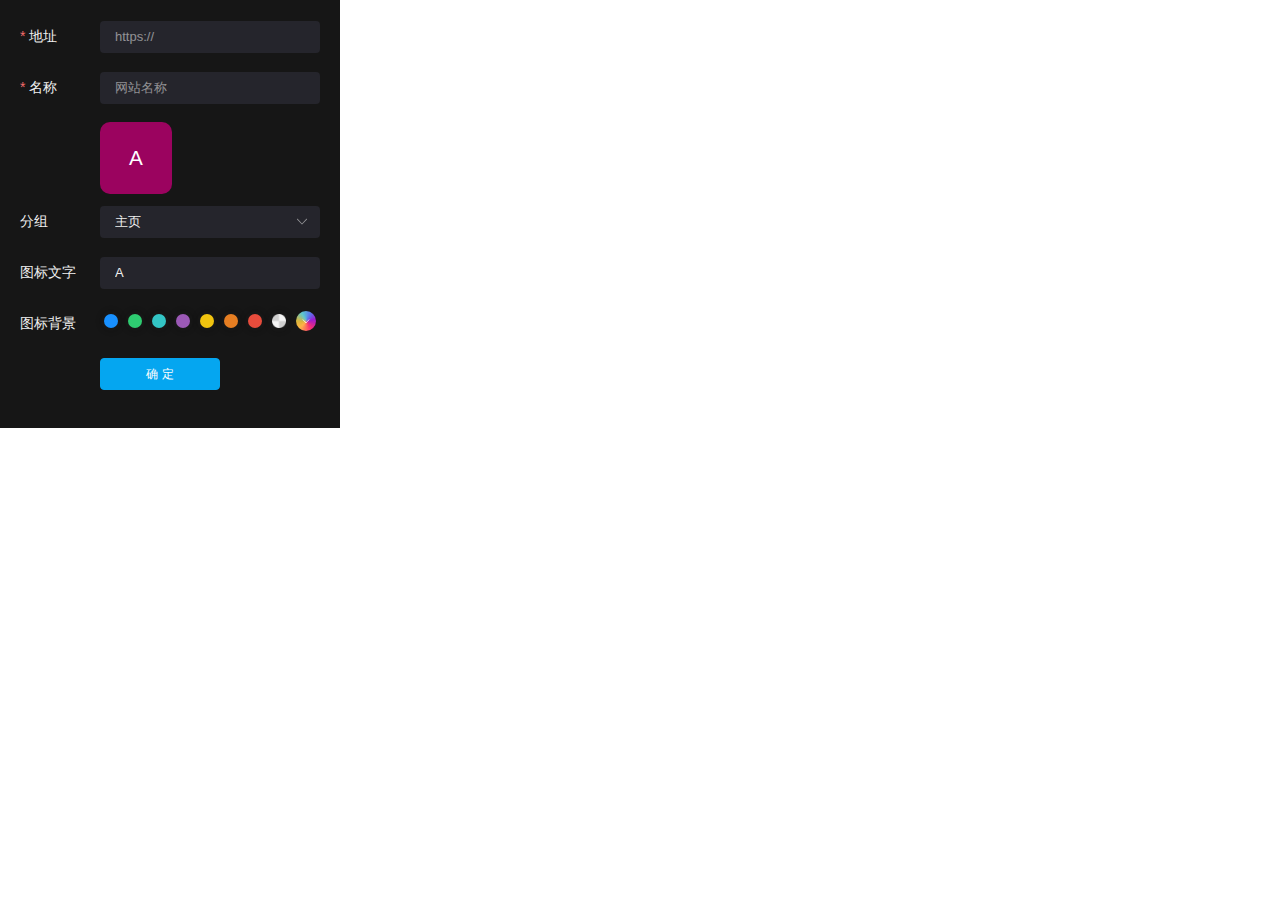
<file: popup.html>
<!--
 * @Author: itab.link
 * @Date: 2021-12-14 13:18:21
 * @LastEditors: itab.link
 * @LastEditTime: 2021-12-24 11:58:25
 * @Description: file content
-->

<!DOCTYPE html>
<html lang="zh" data-theme="dark">

<head>
  <title>新标签页</title>
  <meta charset="utf-8">
  <meta name="viewport" content="width=device-width,initial-scale=1">
  <meta http-equiv="X-UA-Compatible" content="IE=edge">
  <script type="module" crossorigin src="./assets/popup.ad40e39b.js"></script>
  <link rel="modulepreload" href="./assets/vendor.d7d62f29.js">
  <link rel="modulepreload" href="./assets/d-text-icon.995c3277.js">
  <link rel="modulepreload" href="./assets/d-color.86fd4f36.js">
  <link rel="stylesheet" href="./assets/style.1d38be32.css">
</head>

<body class="d-scrollbar-hide">
  <div id="popup"></div>
  
</body>
</html>
</file>
<file: assets/style.1d38be32.css>
@charset "UTF-8";:root{--el-color-white:#ffffff;--el-color-black:#000000;--el-color-primary:#409eff;--el-color-primary-light-1:#53a8ff;--el-color-primary-light-2:#66b1ff;--el-color-primary-light-3:#79bbff;--el-color-primary-light-4:#8cc5ff;--el-color-primary-light-5:#a0cfff;--el-color-primary-light-6:#b3d8ff;--el-color-primary-light-7:#c6e2ff;--el-color-primary-light-8:#d9ecff;--el-color-primary-light-9:#ecf5ff;--el-color-success:#67c23a;--el-color-success-light:#e1f3d8;--el-color-success-lighter:#f0f9eb;--el-color-warning:#e6a23c;--el-color-warning-light:#faecd8;--el-color-warning-lighter:#fdf6ec;--el-color-danger:#f56c6c;--el-color-danger-light:#fde2e2;--el-color-danger-lighter:#fef0f0;--el-color-error:#f56c6c;--el-color-error-light:#fde2e2;--el-color-error-lighter:#fef0f0;--el-color-info:#909399;--el-color-info-light:#e9e9eb;--el-color-info-lighter:#f4f4f5;--el-bg-color:#f5f7fa;--el-border-width-base:1px;--el-border-style-base:solid;--el-border-color-hover:var(--el-text-color-placeholder);--el-border-base:var(--el-border-width-base) var(--el-border-style-base) var(--el-border-color-base);--el-svg-monochrome-grey:#dcdde0;--el-fill-base:var(--el-color-white);--el-font-size-extra-large:20px;--el-font-size-large:18px;--el-font-size-medium:16px;--el-font-size-base:14px;--el-font-size-small:13px;--el-font-size-extra-small:12px;--el-font-weight-primary:500;--el-font-line-height-primary:24px;--el-text-color-disabled-base:#bbb;--el-index-normal:1;--el-index-top:1000;--el-index-popper:2000;--el-text-color-primary:#303133;--el-text-color-regular:#606266;--el-text-color-secondary:#909399;--el-text-color-placeholder:#c0c4cc;--el-border-color-base:#dcdfe6;--el-border-color-light:#e4e7ed;--el-border-color-lighter:#ebeef5;--el-border-color-extra-light:#f2f6fc;--el-border-radius-base:4px;--el-border-radius-small:2px;--el-border-radius-round:20px;--el-border-radius-circle:100%;--el-box-shadow-base:0 2px 4px rgba(0, 0, 0, .12),0 0 6px rgba(0, 0, 0, .04);--el-box-shadow-light:0 2px 12px 0 rgba(0, 0, 0, .1);--el-disabled-bg-color:var(--el-bg-color);--el-disabled-text-color:var(--el-text-color-placeholder);--el-disabled-border-color:var(--el-border-color-light);--el-transition-duration:.3s;--el-transition-duration-fast:.2s;--el-transition-function-ease-in-out-bezier:cubic-bezier(.645, .045, .355, 1);--el-transition-function-fast-bezier:cubic-bezier(.23, 1, .32, 1);--el-transition-all:all var(--el-transition-duration) var(--el-transition-function-ease-in-out-bezier);--el-transition-fade:opacity var(--el-transition-duration) var(--el-transition-function-fast-bezier);--el-transition-md-fade:transform var(--el-transition-duration) var(--el-transition-function-fast-bezier),opacity var(--el-transition-duration) var(--el-transition-function-fast-bezier);--el-transition-fade-linear:opacity var(--el-transition-duration-fast) linear;--el-transition-border:border-color var(--el-transition-duration-fast) var(--el-transition-function-ease-in-out-bezier);--el-transition-color:color var(--el-transition-duration-fast) var(--el-transition-function-ease-in-out-bezier)}.fade-in-linear-enter-active,.fade-in-linear-leave-active{transition:var(--el-transition-fade-linear)}.fade-in-linear-enter-from,.fade-in-linear-leave-to{opacity:0}.el-fade-in-linear-enter-active,.el-fade-in-linear-leave-active{transition:var(--el-transition-fade-linear)}.el-fade-in-linear-enter-from,.el-fade-in-linear-leave-to{opacity:0}.el-fade-in-enter-active,.el-fade-in-leave-active{transition:all var(--el-transition-duration) cubic-bezier(.55,0,.1,1)}.el-fade-in-enter-from,.el-fade-in-leave-active{opacity:0}.el-zoom-in-center-enter-active,.el-zoom-in-center-leave-active{transition:all var(--el-transition-duration) cubic-bezier(.55,0,.1,1)}.el-zoom-in-center-enter-from,.el-zoom-in-center-leave-active{opacity:0;transform:scaleX(0)}.el-zoom-in-top-enter-active,.el-zoom-in-top-leave-active{opacity:1;transform:scaleY(1);transition:var(--el-transition-md-fade);transform-origin:center top}.el-zoom-in-top-enter-active[data-popper-placement^=top],.el-zoom-in-top-leave-active[data-popper-placement^=top]{transform-origin:center bottom}.el-zoom-in-top-enter-from,.el-zoom-in-top-leave-active{opacity:0;transform:scaleY(0)}.el-zoom-in-bottom-enter-active,.el-zoom-in-bottom-leave-active{opacity:1;transform:scaleY(1);transition:var(--el-transition-md-fade);transform-origin:center bottom}.el-zoom-in-bottom-enter-from,.el-zoom-in-bottom-leave-active{opacity:0;transform:scaleY(0)}.el-zoom-in-left-enter-active,.el-zoom-in-left-leave-active{opacity:1;transform:scale(1);transition:var(--el-transition-md-fade);transform-origin:top left}.el-zoom-in-left-enter-from,.el-zoom-in-left-leave-active{opacity:0;transform:scale(.45)}.collapse-transition{transition:var(--el-transition-duration) height ease-in-out,var(--el-transition-duration) padding-top ease-in-out,var(--el-transition-duration) padding-bottom ease-in-out}.horizontal-collapse-transition{transition:var(--el-transition-duration) width ease-in-out,var(--el-transition-duration) padding-left ease-in-out,var(--el-transition-duration) padding-right ease-in-out}.el-list-enter-active,.el-list-leave-active{transition:all 1s}.el-list-enter-from,.el-list-leave-active{opacity:0;transform:translateY(-30px)}.el-opacity-transition{transition:opacity var(--el-transition-duration) cubic-bezier(.55,0,.1,1)}.el-icon-loading{animation:rotating 2s linear infinite}.el-icon--right{margin-left:5px}.el-icon--left{margin-right:5px}@keyframes rotating{0%{transform:rotate(0)}to{transform:rotate(360deg)}}.el-icon{--color:inherit;height:1em;width:1em;line-height:1em;text-align:center;display:inline-block;position:relative;fill:currentColor;color:var(--color);font-size:inherit}.el-icon.is-loading{animation:rotating 2s linear infinite}.el-icon svg{height:1em;width:1em}:root{--el-popup-modal-bg-color:var(--el-color-black);--el-popup-modal-opacity:.5}.v-modal-enter{animation:v-modal-in var(--el-transition-duration-fast) ease}.v-modal-leave{animation:v-modal-out var(--el-transition-duration-fast) ease forwards}@keyframes v-modal-in{0%{opacity:0}}@keyframes v-modal-out{to{opacity:0}}.v-modal{position:fixed;left:0;top:0;width:100%;height:100%;opacity:var(--el-popup-modal-opacity);background:var(--el-popup-modal-bg-color)}.el-popup-parent--hidden{overflow:hidden}.el-dialog{--el-dialog-width:50%;--el-dialog-margin-top:15vh;--el-dialog-bg-color:var(--el-color-white);--el-dialog-box-shadow:0 1px 3px rgba(0, 0, 0, .3);--el-dialog-title-font-size:var(--el-font-size-large);--el-dialog-content-font-size:14px;--el-dialog-font-line-height:var(--el-font-line-height-primary);--el-dialog-padding-primary:20px;position:relative;margin:var(--el-dialog-margin-top,15vh) auto 50px;background:var(--el-dialog-bg-color);border-radius:var(--el-border-radius-small);box-shadow:var(--el-dialog-box-shadow);box-sizing:border-box;width:var(--el-dialog-width,50%)}.el-dialog.is-fullscreen{--el-dialog-width:100%;--el-dialog-margin-top:0;margin-bottom:0;height:100%;overflow:auto}.el-dialog__wrapper{position:fixed;top:0;right:0;bottom:0;left:0;overflow:auto;margin:0}.el-dialog__header{padding:var(--el-dialog-padding-primary);padding-bottom:10px}.el-dialog__headerbtn{position:absolute;top:var(--el-dialog-padding-primary);right:var(--el-dialog-padding-primary);padding:0;background:0 0;border:none;outline:0;cursor:pointer;font-size:var(--el-message-close-size,16px)}.el-dialog__headerbtn .el-dialog__close{color:var(--el-color-info);font-size:inherit}.el-dialog__headerbtn:focus .el-dialog__close,.el-dialog__headerbtn:hover .el-dialog__close{color:var(--el-color-primary)}.el-dialog__title{line-height:var(--el-dialog-font-line-height);font-size:var(--el-dialog-title-font-size);color:var(--el-text-color-primary)}.el-dialog__body{padding:calc(var(--el-dialog-padding-primary) + 10px) var(--el-dialog-padding-primary);color:var(--el-text-color-regular);font-size:var(--el-dialog-content-font-size);word-break:break-all}.el-dialog__footer{padding:var(--el-dialog-padding-primary);padding-top:10px;text-align:right;box-sizing:border-box}.el-dialog--center{text-align:center}.el-dialog--center .el-dialog__body{text-align:initial;padding:25px calc(var(--el-dialog-padding-primary) + 5px) 30px}.el-dialog--center .el-dialog__footer{text-align:inherit}.el-overlay-dialog{position:fixed;top:0;right:0;bottom:0;left:0;overflow:auto}.dialog-fade-enter-active{animation:modal-fade-in var(--el-transition-duration)}.dialog-fade-enter-active .el-overlay-dialog{animation:dialog-fade-in var(--el-transition-duration)}.dialog-fade-leave-active{animation:modal-fade-out var(--el-transition-duration)}.dialog-fade-leave-active .el-overlay-dialog{animation:dialog-fade-out var(--el-transition-duration)}@keyframes dialog-fade-in{0%{transform:translateY(-20px);opacity:0}to{transform:translate(0);opacity:1}}@keyframes dialog-fade-out{0%{transform:translate(0);opacity:1}to{transform:translateY(-20px);opacity:0}}@keyframes modal-fade-in{0%{opacity:0}to{opacity:1}}@keyframes modal-fade-out{0%{opacity:1}to{opacity:0}}.el-overlay{position:fixed;top:0;right:0;bottom:0;left:0;z-index:2000;height:100%;background-color:#00000080;overflow:auto}.el-overlay .el-overlay-root{height:0}.el-popover{--el-popover-bg-color:var(--el-color-white);--el-popover-font-size:var(--el-font-size-base);--el-popover-border-color:var(--el-border-color-lighter);--el-popover-padding:12px;--el-popover-padding-large:18px 20px;--el-popover-title-font-size:16px;--el-popover-title-text-color:var(--el-text-color-primary);--el-popover-border-radius:4px}.el-popover.el-popper{background:var(--el-popover-bg-color);min-width:150px;border-radius:var(--el-popover-border-radius);border:1px solid var(--el-popover-border-color);padding:var(--el-popover-padding);z-index:var(--el-index-popper);color:var(--el-text-color-regular);line-height:1.4;text-align:justify;font-size:var(--el-popover-font-size);box-shadow:var(--el-box-shadow-light);word-break:break-all}.el-popover.el-popper--plain{padding:var(--el-popover-padding-large)}.el-popover__title{color:var(--el-popover-title-text-color);font-size:var(--el-popover-title-font-size);line-height:1;margin-bottom:12px}.el-popover__reference:focus:hover,.el-popover__reference:focus:not(.focusing){outline-width:0}.el-popover.el-popper:focus,.el-popover.el-popper:focus:active{outline-width:0}.el-popper{--el-popper-border-radius:var(--el-popover-border-radius, 4px)}.el-popper{position:absolute;border-radius:var(--el-popper-border-radius);padding:10px;z-index:2000;font-size:12px;line-height:1.2;min-width:10px;word-wrap:break-word;visibility:visible}.el-popper.is-dark{color:var(--el-color-white);background:var(--el-text-color-primary)}.el-popper.is-dark .el-popper__arrow:before{background:var(--el-text-color-primary);right:0}.el-popper.is-light{background:var(--el-color-white);border:1px solid var(--el-border-color-light)}.el-popper.is-light .el-popper__arrow:before{border:1px solid var(--el-border-color-light);background:var(--el-color-white);right:0}.el-popper.is-pure{padding:0}.el-popper__arrow{position:absolute;width:10px;height:10px;z-index:-1}.el-popper__arrow:before{position:absolute;width:10px;height:10px;z-index:-1;content:" ";transform:rotate(45deg);background:var(--el-text-color-primary);box-sizing:border-box}.el-popper[data-popper-placement^=top]>.el-popper__arrow{bottom:-5px}.el-popper[data-popper-placement^=bottom]>.el-popper__arrow{top:-5px}.el-popper[data-popper-placement^=left]>.el-popper__arrow{right:-5px}.el-popper[data-popper-placement^=right]>.el-popper__arrow{left:-5px}.el-popper.is-light[data-popper-placement^=top] .el-popper__arrow:before{border-top-color:transparent;border-left-color:transparent}.el-popper.is-light[data-popper-placement^=bottom] .el-popper__arrow:before{border-bottom-color:transparent;border-right-color:transparent}.el-popper.is-light[data-popper-placement^=left] .el-popper__arrow:before{border-left-color:transparent;border-bottom-color:transparent}.el-popper.is-light[data-popper-placement^=right] .el-popper__arrow:before{border-right-color:transparent;border-top-color:transparent}.el-textarea{--el-input-text-color:var(--el-text-color-regular);--el-input-border:var(--el-border-base);--el-input-border-color:var(--el-border-color-base);--el-input-border-radius:var(--el-border-radius-base);--el-input-bg-color:var(--el-color-white);--el-input-icon-color:var(--el-text-color-placeholder);--el-input-placeholder-color:var(--el-text-color-placeholder);--el-input-hover-border:var(--el-border-color-hover);--el-input-clear-hover-color:var(--el-text-color-secondary);--el-input-focus-border:var(--el-color-primary)}.el-textarea{position:relative;display:inline-block;width:100%;vertical-align:bottom;font-size:var(--el-font-size-base)}.el-textarea__inner{display:block;resize:vertical;padding:5px 15px;line-height:1.5;box-sizing:border-box;width:100%;font-size:inherit;font-family:inherit;color:var(--el-input-text-color,var(--el-text-color-regular));background-color:var(--el-input-bg-color,var(--el-color-white));background-image:none;border:var(--el-input-border,var(--el-border-base));border-radius:var(--el-input-border-radius,var(--el-border-radius-base));transition:var(--el-transition-border)}.el-textarea__inner::placeholder{color:var(--el-input-placeholder-color,var(--el-text-color-placeholder))}.el-textarea__inner:hover{border-color:var(--el-input-hover-border,var(--el-border-color-hover))}.el-textarea__inner:focus{outline:0;border-color:var(--el-input-focus-border,var(--el-color-primary))}.el-textarea .el-input__count{color:var(--el-color-info);background:var(--el-color-white);position:absolute;font-size:12px;line-height:14px;bottom:5px;right:10px}.el-textarea.is-disabled .el-textarea__inner{background-color:var(--el-disabled-bg-color);border-color:var(--el-disabled-border-color);color:var(--el-disabled-text-color);cursor:not-allowed}.el-textarea.is-disabled .el-textarea__inner::placeholder{color:var(--el-text-color-placeholder)}.el-textarea.is-exceed .el-textarea__inner{border-color:var(--el-color-danger)}.el-textarea.is-exceed .el-input__count{color:var(--el-color-danger)}.el-input{--el-input-text-color:var(--el-text-color-regular);--el-input-border:var(--el-border-base);--el-input-border-color:var(--el-border-color-base);--el-input-border-radius:var(--el-border-radius-base);--el-input-bg-color:var(--el-color-white);--el-input-icon-color:var(--el-text-color-placeholder);--el-input-placeholder-color:var(--el-text-color-placeholder);--el-input-hover-border:var(--el-border-color-hover);--el-input-clear-hover-color:var(--el-text-color-secondary);--el-input-focus-border:var(--el-color-primary);position:relative;font-size:var(--el-font-size-base);display:inline-flex;width:100%;line-height:40px}.el-input::-webkit-scrollbar{z-index:11;width:6px}.el-input::-webkit-scrollbar:horizontal{height:6px}.el-input::-webkit-scrollbar-thumb{border-radius:5px;width:6px;background:#b4bccc}.el-input::-webkit-scrollbar-corner{background:#fff}.el-input::-webkit-scrollbar-track{background:#fff}.el-input::-webkit-scrollbar-track-piece{background:#fff;width:6px}.el-input .el-input__clear{color:var(--el-input-icon-color);font-size:var(--el-font-size-base,14px);cursor:pointer;transition:var(--el-transition-color)}.el-input .el-input__clear:hover{color:var(--el-input-clear-hover-color)}.el-input .el-input__count{height:100%;display:inline-flex;align-items:center;color:var(--el-color-info);font-size:12px}.el-input .el-input__count .el-input__count-inner{background:#fff;line-height:initial;display:inline-block;padding:0 5px}.el-input__inner{-webkit-appearance:none;background-color:var(--el-input-bg-color,var(--el-color-white));background-image:none;border-radius:var(--el-input-border-radius,var(--el-border-radius-base));border:var(--el-input-border,var(--el-border-base));box-sizing:border-box;color:var(--el-input-text-color,var(--el-text-color-regular));display:inline-block;font-size:inherit;height:40px;line-height:40px;outline:0;padding:0 15px;transition:var(--el-transition-border);width:100%}.el-input__inner::placeholder{color:var(--el-input-placeholder-color,var(--el-text-color-placeholder))}.el-input__inner:hover{border-color:var(--el-input-hover-border,var(--el-border-color-hover))}.el-input__inner:focus{outline:0;border-color:var(--el-input-focus-border,var(--el-color-primary))}.el-input__suffix{display:inline-flex;position:absolute;height:100%;right:5px;top:0;text-align:center;color:var(--el-input-icon-color,var(--el-text-color-placeholder));transition:all var(--el-transition-duration);pointer-events:none}.el-input__suffix-inner{pointer-events:all;display:inline-flex}.el-input__prefix{display:inline-flex;position:absolute;height:100%;left:5px;top:0;text-align:center;color:var(--el-input-icon-color,var(--el-text-color-placeholder));transition:all var(--el-transition-duration)}.el-input__prefix-inner{pointer-events:all;display:inline-flex}.el-input__icon{width:25px;height:inherit;display:flex;justify-content:center;align-items:center;transition:all var(--el-transition-duration)}.el-input__icon.el-icon{display:flex}.el-input__validateIcon{pointer-events:none}.el-input.is-active .el-input__inner{outline:0;border-color:var(--el-input-focus-border,)}.el-input.is-disabled .el-input__inner{background-color:var(--el-disabled-bg-color);border-color:var(--el-disabled-border-color);color:var(--el-disabled-text-color);cursor:not-allowed}.el-input.is-disabled .el-input__inner::placeholder{color:var(--el-text-color-placeholder)}.el-input.is-disabled .el-input__icon{cursor:not-allowed}.el-input.is-exceed .el-input__inner{border-color:var(--el-color-danger)}.el-input.is-exceed .el-input__suffix .el-input__count{color:var(--el-color-danger)}.el-input--suffix--password-clear .el-input__inner{padding-right:55px}.el-input--suffix .el-input__inner{padding-right:30px}.el-input--prefix .el-input__inner{padding-left:30px}.el-input--medium{font-size:14px;line-height:34px}.el-input--medium .el-input__inner{height:36px;line-height:36px}.el-input--medium .el-input__icon{line-height:36px}.el-input--small{font-size:13px;line-height:30px}.el-input--small .el-input__inner{height:32px;line-height:32px}.el-input--small .el-input__icon{line-height:32px}.el-input--mini{font-size:12px;line-height:26px}.el-input--mini .el-input__inner{height:28px;line-height:28px}.el-input--mini .el-input__icon{line-height:28px}.el-input-group{line-height:normal;display:inline-table;width:100%;border-collapse:separate;border-spacing:0}.el-input-group>.el-input__inner{vertical-align:middle;display:table-cell}.el-input-group__append,.el-input-group__prepend{background-color:var(--el-bg-color);color:var(--el-color-info);vertical-align:middle;display:table-cell;position:relative;border:1px solid #dcdfe6;border-radius:var(--el-input-border-radius);padding:0 20px;width:1px;white-space:nowrap}.el-input-group__append:focus,.el-input-group__prepend:focus{outline:0}.el-input-group__append .el-button,.el-input-group__append .el-select,.el-input-group__prepend .el-button,.el-input-group__prepend .el-select{display:inline-block;margin:-10px -20px}.el-input-group__append button.el-button,.el-input-group__append button.el-button:hover,.el-input-group__append div.el-select .el-input__inner,.el-input-group__append div.el-select:hover .el-input__inner,.el-input-group__prepend button.el-button,.el-input-group__prepend button.el-button:hover,.el-input-group__prepend div.el-select .el-input__inner,.el-input-group__prepend div.el-select:hover .el-input__inner{border-color:transparent;background-color:transparent;color:inherit;border-top:0;border-bottom:0}.el-input-group__append .el-button,.el-input-group__append .el-input,.el-input-group__prepend .el-button,.el-input-group__prepend .el-input{font-size:inherit}.el-input-group__prepend{border-right:0;border-top-right-radius:0;border-bottom-right-radius:0}.el-input-group__append{border-left:0;border-top-left-radius:0;border-bottom-left-radius:0}.el-input-group--prepend .el-input__inner{border-top-left-radius:0;border-bottom-left-radius:0}.el-input-group--prepend .el-select .el-input.is-focus .el-input__inner{border-color:transparent}.el-input-group--append .el-input__inner{border-top-right-radius:0;border-bottom-right-radius:0}.el-input-group--append .el-select .el-input.is-focus .el-input__inner{border-color:transparent}.el-avatar{--el-avatar-text-color:#fff;--el-avatar-bg-color:#c0c4cc;--el-avatar-text-font-size:14px;--el-avatar-icon-font-size:18px;--el-avatar-border-radius:var(--el-border-radius-base);--el-avatar-large-size:40px;--el-avatar-medium-size:36px;--el-avatar-small-size:28px;display:inline-block;box-sizing:border-box;text-align:center;overflow:hidden;color:var(--el-avatar-text-color);background:var(--el-avatar-bg-color);width:var(--el-avatar-large-size);height:var(--el-avatar-large-size);line-height:var(--el-avatar-large-size);font-size:var(--el-avatar-text-font-size)}.el-avatar>img{display:block;height:100%;vertical-align:middle}.el-avatar--circle{border-radius:50%}.el-avatar--square{border-radius:var(--el-avatar-border-radius)}.el-avatar--icon{font-size:var(--el-avatar-icon-font-size)}.el-avatar--small{width:var(--el-avatar-small-size);height:var(--el-avatar-small-size);line-height:var(--el-avatar-small-size)}.el-avatar--medium{width:var(--el-avatar-medium-size);height:var(--el-avatar-medium-size);line-height:var(--el-avatar-medium-size)}.el-avatar--large{width:var(--el-avatar-large-size);height:var(--el-avatar-large-size);line-height:var(--el-avatar-large-size)}.el-carousel{--el-carousel-arrow-font-size:12px;--el-carousel-arrow-size:36px;--el-carousel-arrow-background:rgba(31, 45, 61, .11);--el-carousel-arrow-hover-background:rgba(31, 45, 61, .23);--el-carousel-indicator-width:30px;--el-carousel-indicator-height:2px;--el-carousel-indicator-padding-horizontal:4px;--el-carousel-indicator-padding-vertical:12px;--el-carousel-indicator-out-color:var(--el-border-color-hover);position:relative}.el-carousel--horizontal{overflow-x:hidden}.el-carousel--vertical{overflow-y:hidden}.el-carousel__container{position:relative;height:300px}.el-carousel__arrow{border:none;outline:0;padding:0;margin:0;height:var(--el-carousel-arrow-size);width:var(--el-carousel-arrow-size);cursor:pointer;transition:var(--el-transition-duration);border-radius:50%;background-color:var(--el-carousel-arrow-background);color:#fff;position:absolute;top:50%;z-index:10;transform:translateY(-50%);text-align:center;font-size:var(--el-carousel-arrow-font-size)}.el-carousel__arrow--left{left:16px}.el-carousel__arrow--right{right:16px}.el-carousel__arrow:hover{background-color:var(--el-carousel-arrow-hover-background)}.el-carousel__arrow i{cursor:pointer}.el-carousel__indicators{position:absolute;list-style:none;margin:0;padding:0;z-index:calc(var(--el-index-normal) + 1)}.el-carousel__indicators--horizontal{bottom:0;left:50%;transform:translate(-50%)}.el-carousel__indicators--vertical{right:0;top:50%;transform:translateY(-50%)}.el-carousel__indicators--outside{bottom:calc(var(--el-carousel-indicator-height) + var(--el-carousel-indicator-padding-vertical) * 2);text-align:center;position:static;transform:none}.el-carousel__indicators--outside .el-carousel__indicator:hover button{opacity:.64}.el-carousel__indicators--outside button{background-color:var(--el-carousel-indicator-out-color);opacity:.24}.el-carousel__indicators--labels{left:0;right:0;transform:none;text-align:center}.el-carousel__indicators--labels .el-carousel__button{height:auto;width:auto;padding:2px 18px;font-size:12px}.el-carousel__indicators--labels .el-carousel__indicator{padding:6px 4px}.el-carousel__indicator{background-color:transparent;cursor:pointer}.el-carousel__indicator:hover button{opacity:.72}.el-carousel__indicator--horizontal{display:inline-block;padding:var(--el-carousel-indicator-padding-vertical) var(--el-carousel-indicator-padding-horizontal)}.el-carousel__indicator--vertical{padding:var(--el-carousel-indicator-padding-horizontal) var(--el-carousel-indicator-padding-vertical)}.el-carousel__indicator--vertical .el-carousel__button{width:var(--el-carousel-indicator-height);height:calc(var(--el-carousel-indicator-width)/ 2)}.el-carousel__indicator.is-active button{opacity:1}.el-carousel__button{display:block;opacity:.48;width:var(--el-carousel-indicator-width);height:var(--el-carousel-indicator-height);background-color:#fff;border:none;outline:0;padding:0;margin:0;cursor:pointer;transition:var(--el-transition-duration)}.carousel-arrow-left-enter-from,.carousel-arrow-left-leave-active{transform:translateY(-50%) translate(-10px);opacity:0}.carousel-arrow-right-enter-from,.carousel-arrow-right-leave-active{transform:translateY(-50%) translate(10px);opacity:0}.el-carousel__item{position:absolute;top:0;left:0;width:100%;height:100%;display:inline-block;overflow:hidden;z-index:calc(var(--el-index-normal) - 1)}.el-carousel__item.is-active{z-index:calc(var(--el-index-normal) - 1)}.el-carousel__item.is-animating{transition:transform .4s ease-in-out}.el-carousel__item--card{width:50%;transition:transform .4s ease-in-out}.el-carousel__item--card.is-in-stage{cursor:pointer;z-index:var(--el-index-normal)}.el-carousel__item--card.is-in-stage.is-hover .el-carousel__mask,.el-carousel__item--card.is-in-stage:hover .el-carousel__mask{opacity:.12}.el-carousel__item--card.is-active{z-index:calc(var(--el-index-normal) + 1)}.el-carousel__mask{position:absolute;width:100%;height:100%;top:0;left:0;background-color:#fff;opacity:.24;transition:var(--el-transition-duration-fast)}.el-message{--el-message-min-width:380px;--el-message-bg-color:#edf2fc;--el-message-padding:15px 15px 15px 20px;--el-message-close-size:16px;--el-message-close-icon-color:var(--el-text-color-placeholder);--el-message-close-hover-color:var(--el-text-color-secondary)}.el-message{min-width:var(--el-message-min-width);box-sizing:border-box;border-radius:var(--el-border-radius-base);border-width:var(--el-border-width-base);border-style:var(--el-border-style-base);border-color:var(--el-border-color-lighter);position:fixed;left:50%;top:20px;transform:translate(-50%);transition:opacity .3s,transform .4s,top .4s;background-color:var(--el-message-bg-color);transition:opacity var(--el-transition-duration),transform .4s,top .4s;padding:var(--el-message-padding);display:flex;align-items:center}.el-message.is-center{justify-content:center}.el-message.is-closable .el-message__content{padding-right:16px}.el-message p{margin:0}.el-message--info .el-message__content{color:var(--el-message-info-text-color)}.el-message--success{background-color:#f0f9eb;border-color:#e1f3d8;--el-message-text-color:var(--el-color-success)}.el-message--success .el-message__content{color:var(--el-message-text-color)}.el-message--info{background-color:#f4f4f5;border-color:#e9e9eb;--el-message-text-color:var(--el-color-info)}.el-message--info .el-message__content{color:var(--el-message-text-color)}.el-message--warning{background-color:#fdf6ec;border-color:#faecd8;--el-message-text-color:var(--el-color-warning)}.el-message--warning .el-message__content{color:var(--el-message-text-color)}.el-message--error{background-color:#fef0f0;border-color:#fde2e2;--el-message-text-color:var(--el-color-error)}.el-message--error .el-message__content{color:var(--el-message-text-color)}.el-message__icon{margin-right:10px}.el-message__badge{position:absolute;top:-8px;right:-8px}.el-message__content{padding:0;font-size:14px;line-height:1}.el-message__content:focus{outline-width:0}.el-message__closeBtn{position:absolute;top:50%;right:15px;transform:translateY(-50%);cursor:pointer;color:var(--el-message-close-icon-color);font-size:var(--el-message-close-size,16px)}.el-message__closeBtn:focus{outline-width:0}.el-message__closeBtn:hover{color:var(--el-message-close-hover-color)}.el-message .el-message-icon--success{--el-message-text-color:var(--el-color-success);color:var(--el-message-text-color)}.el-message .el-message-icon--info{--el-message-text-color:var(--el-color-info);color:var(--el-message-text-color)}.el-message .el-message-icon--warning{--el-message-text-color:var(--el-color-warning);color:var(--el-message-text-color)}.el-message .el-message-icon--error{--el-message-text-color:var(--el-color-error);color:var(--el-message-text-color)}.el-message-fade-enter-from,.el-message-fade-leave-to{opacity:0;transform:translate(-50%,-100%)}.el-notification{--el-notification-width:330px;--el-notification-padding:14px 26px 14px 13px;--el-notification-radius:8px;--el-notification-shadow:var(--el-box-shadow-light);--el-notification-border-color:var(--el-border-color-lighter);--el-notification-icon-size:24px;--el-notification-close-font-size:var(--el-message-close-size, 16px);--el-notification-group-margin-left:13px;--el-notification-group-margin-right:8px;--el-notification-content-font-size:var(--el-font-size-base);--el-notification-content-color:var(--el-text-color-regular);--el-notification-title-font-size:16px;--el-notification-title-color:var(--el-text-color-primary);--el-notification-close-color:var(--el-text-color-secondary);--el-notification-close-hover-color:var(--el-text-color-regular)}.el-notification{display:flex;width:var(--el-notification-width);padding:var(--el-notification-padding);border-radius:var(--el-notification-radius);box-sizing:border-box;border:1px solid var(--el-notification-border-color);position:fixed;background-color:var(--el-color-white);box-shadow:var(--el-notification-shadow);transition:opacity var(--el-transition-duration),transform var(--el-transition-duration),left var(--el-transition-duration),right var(--el-transition-duration),top .4s,bottom var(--el-transition-duration);overflow-wrap:anywhere;overflow:hidden;z-index:9999}.el-notification.right{right:16px}.el-notification.left{left:16px}.el-notification__group{margin-left:var(--el-notification-group-margin-left);margin-right:var(--el-notification-group-margin-right)}.el-notification__title{font-weight:700;font-size:var(--el-notification-title-font-size);line-height:var(--el-notification-icon-size);color:var(--el-notification-title-color);margin:0}.el-notification__content{font-size:var(--el-notification-content-font-size);line-height:24px;margin:6px 0 0;color:var(--el-notification-content-color);text-align:justify}.el-notification__content p{margin:0}.el-notification__icon{height:var(--el-notification-icon-size);width:var(--el-notification-icon-size);font-size:var(--el-notification-icon-size)}.el-notification__closeBtn{position:absolute;top:18px;right:15px;cursor:pointer;color:var(--el-notification-close-color);font-size:var(--el-notification-close-font-size)}.el-notification__closeBtn:hover{color:var(--el-notification-close-hover-color)}.el-notification--success{--el-notification-icon-color:var(--el-color-success);color:var(--el-notification-icon-color)}.el-notification--info{--el-notification-icon-color:var(--el-color-info);color:var(--el-notification-icon-color)}.el-notification--warning{--el-notification-icon-color:var(--el-color-warning);color:var(--el-notification-icon-color)}.el-notification--error{--el-notification-icon-color:var(--el-color-error);color:var(--el-notification-icon-color)}.el-notification-fade-enter-from.right{right:0;transform:translate(100%)}.el-notification-fade-enter-from.left{left:0;transform:translate(-100%)}.el-notification-fade-leave-to{opacity:0}.el-calendar{--el-calendar-border:var(--el-table-border, 1px solid var(--el-border-color-lighter));--el-calendar-header-border-bottom:var(--el-calendar-border);--el-calendar-selected-bg-color:#f2f8fe;--el-calendar-cell-width:85px;background-color:#fff}.el-calendar__header{display:flex;justify-content:space-between;padding:12px 20px;border-bottom:var(--el-calendar-header-border-bottom)}.el-calendar__title{color:#000;align-self:center}.el-calendar__body{padding:12px 20px 35px}.el-calendar-table{table-layout:fixed;width:100%}.el-calendar-table thead th{padding:12px 0;color:var(--el-text-color-regular);font-weight:400}.el-calendar-table:not(.is-range) td.next,.el-calendar-table:not(.is-range) td.prev{color:var(--el-text-color-placeholder)}.el-calendar-table td{border-bottom:var(--el-calendar-border);border-right:var(--el-calendar-border);vertical-align:top;transition:background-color var(--el-transition-duration-fast) ease}.el-calendar-table td.is-selected{background-color:var(--el-calendar-selected-bg-color)}.el-calendar-table td.is-today{color:var(--el-color-primary)}.el-calendar-table tr:first-child td{border-top:var(--el-calendar-border)}.el-calendar-table tr td:first-child{border-left:var(--el-calendar-border)}.el-calendar-table tr.el-calendar-table__row--hide-border td{border-top:none}.el-calendar-table .el-calendar-day{box-sizing:border-box;padding:8px;height:var(--el-calendar-cell-width)}.el-calendar-table .el-calendar-day:hover{cursor:pointer;background-color:var(--el-calendar-selected-bg-color)}.el-button{--el-button-font-weight:var(--el-font-weight-primary);--el-button-border-color:var(--el-border-color-base);--el-button-bg-color:var(--el-color-white);--el-button-text-color:var(--el-text-color-regular);--el-button-disabled-text-color:var(--el-disabled-text-color);--el-button-disabled-bg-color:var(--el-color-white);--el-button-disabled-border-color:var(--el-border-color-light);--el-button-divide-border-color:rgba(255, 255, 255, .5);--el-button-hover-text-color:var(--el-color-white);--el-button-hover-bg-color:var(--el-color-primary-light-9);--el-button-hover-border-color:var(--el-color-primary-light-7);--el-button-active-text-color:var(--el-button-hover-text-color);--el-button-active-border-color:var(--el-color-primary);--el-button-active-bg-color:var(--el-button-hover-bg-color)}.el-button{display:inline-block;line-height:1;min-height:40px;white-space:nowrap;cursor:pointer;background-color:var(--el-button-bg-color,var(--el-color-white));border:var(--el-border-base);border-color:var(--el-button-border-color,var(--el-border-color-base));color:var(--el-button-text-color,var(--el-text-color-regular));-webkit-appearance:none;text-align:center;box-sizing:border-box;outline:0;margin:0;transition:.1s;font-weight:var(--el-button-font-weight);-webkit-user-select:none;user-select:none;padding:12px 20px;font-size:var(--el-font-size-base,14px);border-radius:var(--el-border-radius-base)}.el-button+.el-button{margin-left:10px}.el-button.is-round{padding:12px 20px}.el-button:focus,.el-button:hover{color:var(--el-button-hover-text-color);border-color:var(--el-button-hover-border-color,var(--el-button-hover-bg-color));background-color:var(--el-button-hover-bg-color);outline:0}.el-button:active{color:var(--el-button-active-text-color);border-color:var(--el-button-active-border-color,var(--el-button-active-bg-color));background-color:var(--el-button-active-bg-color,var(--el-button-bg-color));outline:0}.el-button::-moz-focus-inner{border:0}.el-button [class*=el-icon]+span{margin-left:5px}.el-button [class*=el-icon] svg{vertical-align:bottom}.el-button.is-plain{--el-button-active-text-color:#3a8ee6;--el-button-active-border-color:#3a8ee6;--el-button-hover-text-color:var(--el-color-primary);--el-button-hover-bg-color:var(--el-color-white);--el-button-hover-border-color:var(--el-color-primary)}.el-button.is-active{color:var(--el-button-active-text-color);border-color:var(--el-button-active-border-color,--el-button-active-bg-color);background-color:var(--el-button-active-bg-color);outline:0}.el-button.is-disabled,.el-button.is-disabled:focus,.el-button.is-disabled:hover{color:var(--el-button-disabled-text-color);cursor:not-allowed;background-image:none;background-color:var(--el-button-disabled-bg-color);border-color:var(--el-button-disabled-border-color)}.el-button.is-disabled.el-button--text{background-color:transparent}.el-button.is-disabled.is-plain,.el-button.is-disabled.is-plain:focus,.el-button.is-disabled.is-plain:hover{background-color:var(--el-color-white);border-color:var(--el-button-disabled-border-color);color:var(--el-button-disabled-text-color)}.el-button.is-loading{position:relative;pointer-events:none}.el-button.is-loading:before{pointer-events:none;content:"";position:absolute;left:-1px;top:-1px;right:-1px;bottom:-1px;border-radius:inherit;background-color:#ffffff59}.el-button.is-round{border-radius:var(--el-border-radius-round);padding:12px 23px}.el-button.is-circle{border-radius:50%;padding:12px}.el-button__text--expand{letter-spacing:.3em;margin-right:-.3em}.el-button--default{--el-button-text-color:var(--el-text-color-regular);--el-button-hover-text-color:var(--el-color-primary);--el-button-disabled-text-color:var(--el-text-color-placeholder)}.el-button--primary{--el-button-text-color:var(--el-color-white);--el-button-disabled-text-color:var(--el-color-white)}.el-button--primary.is-plain{--el-button-text-color:var(--el-color-primary);--el-button-bg-color:#ecf5ff;--el-button-border-color:#b3d8ff;--el-button-hover-text-color:var(--el-color-white);--el-button-hover-bg-color:var(--el-color-primary);--el-button-hover-border-color:var(--el-color-primary);--el-button-active-text-color:var(--el-color-white);--el-button-active-border-color:var(--el-color-primary)}.el-button--primary.is-plain.is-disabled,.el-button--primary.is-plain.is-disabled:active,.el-button--primary.is-plain.is-disabled:focus,.el-button--primary.is-plain.is-disabled:hover{color:#8cc5ff;background-color:#ecf5ff;border-color:#d9ecff}.el-button--success{--el-button-text-color:var(--el-color-white);--el-button-disabled-text-color:var(--el-color-white)}.el-button--success.is-plain{--el-button-text-color:var(--el-color-success);--el-button-bg-color:#f0f9eb;--el-button-border-color:#c2e7b0;--el-button-hover-text-color:var(--el-color-white);--el-button-hover-bg-color:var(--el-color-success);--el-button-hover-border-color:var(--el-color-success);--el-button-active-text-color:var(--el-color-white);--el-button-active-border-color:var(--el-color-success)}.el-button--success.is-plain.is-disabled,.el-button--success.is-plain.is-disabled:active,.el-button--success.is-plain.is-disabled:focus,.el-button--success.is-plain.is-disabled:hover{color:#a4da89;background-color:#f0f9eb;border-color:#e1f3d8}.el-button--warning{--el-button-text-color:var(--el-color-white);--el-button-disabled-text-color:var(--el-color-white)}.el-button--warning.is-plain{--el-button-text-color:var(--el-color-warning);--el-button-bg-color:#fdf6ec;--el-button-border-color:#f5dab1;--el-button-hover-text-color:var(--el-color-white);--el-button-hover-bg-color:var(--el-color-warning);--el-button-hover-border-color:var(--el-color-warning);--el-button-active-text-color:var(--el-color-white);--el-button-active-border-color:var(--el-color-warning)}.el-button--warning.is-plain.is-disabled,.el-button--warning.is-plain.is-disabled:active,.el-button--warning.is-plain.is-disabled:focus,.el-button--warning.is-plain.is-disabled:hover{color:#f0c78a;background-color:#fdf6ec;border-color:#faecd8}.el-button--danger{--el-button-text-color:var(--el-color-white);--el-button-disabled-text-color:var(--el-color-white)}.el-button--danger.is-plain{--el-button-text-color:var(--el-color-danger);--el-button-bg-color:#fef0f0;--el-button-border-color:#fbc4c4;--el-button-hover-text-color:var(--el-color-white);--el-button-hover-bg-color:var(--el-color-danger);--el-button-hover-border-color:var(--el-color-danger);--el-button-active-text-color:var(--el-color-white);--el-button-active-border-color:var(--el-color-danger)}.el-button--danger.is-plain.is-disabled,.el-button--danger.is-plain.is-disabled:active,.el-button--danger.is-plain.is-disabled:focus,.el-button--danger.is-plain.is-disabled:hover{color:#f9a7a7;background-color:#fef0f0;border-color:#fde2e2}.el-button--info{--el-button-text-color:var(--el-color-white);--el-button-disabled-text-color:var(--el-color-white)}.el-button--info.is-plain{--el-button-text-color:var(--el-color-info);--el-button-bg-color:#f4f4f5;--el-button-border-color:#d3d4d6;--el-button-hover-text-color:var(--el-color-white);--el-button-hover-bg-color:var(--el-color-info);--el-button-hover-border-color:var(--el-color-info);--el-button-active-text-color:var(--el-color-white);--el-button-active-border-color:var(--el-color-info)}.el-button--info.is-plain.is-disabled,.el-button--info.is-plain.is-disabled:active,.el-button--info.is-plain.is-disabled:focus,.el-button--info.is-plain.is-disabled:hover{color:#bcbec2;background-color:#f4f4f5;border-color:#e9e9eb}.el-button--medium{min-height:36px;padding:10px 20px;font-size:var(--el-font-size-base,14px);border-radius:var(--el-border-radius-base)}.el-button--medium.is-round{padding:10px 20px}.el-button--medium.is-circle{padding:10px}.el-button--small{min-height:32px;padding:9px 15px;font-size:12px;border-radius:calc(var(--el-border-radius-base) - 1px)}.el-button--small.is-round{padding:9px 15px}.el-button--small.is-circle{padding:9px}.el-button--mini{min-height:28px;padding:7px 15px;font-size:12px;border-radius:calc(var(--el-border-radius-base) - 1px)}.el-button--mini.is-round{padding:7px 15px}.el-button--mini.is-circle{padding:7px}.el-button--text{border-color:transparent;color:var(--el-color-primary);background:0 0;padding-left:0;padding-right:0}.el-button--text:focus,.el-button--text:hover{color:var(--el-color-primary-light-2);border-color:transparent;background-color:transparent}.el-button--text:active{color:#3a8ee6;border-color:transparent;background-color:transparent}.el-button--text.is-disabled,.el-button--text.is-disabled:focus,.el-button--text.is-disabled:hover{border-color:transparent}.el-button-group{display:inline-block;vertical-align:middle}.el-button-group:after,.el-button-group:before{display:table;content:""}.el-button-group:after{clear:both}.el-button-group>.el-button{float:left;position:relative}.el-button-group>.el-button+.el-button{margin-left:0}.el-button-group>.el-button:first-child{border-top-right-radius:0;border-bottom-right-radius:0}.el-button-group>.el-button:last-child{border-top-left-radius:0;border-bottom-left-radius:0}.el-button-group>.el-button:first-child:last-child{border-top-right-radius:var(--el-border-radius-base);border-bottom-right-radius:var(--el-border-radius-base);border-top-left-radius:var(--el-border-radius-base);border-bottom-left-radius:var(--el-border-radius-base)}.el-button-group>.el-button:first-child:last-child.is-round{border-radius:var(--el-border-radius-round)}.el-button-group>.el-button:first-child:last-child.is-circle{border-radius:50%}.el-button-group>.el-button:not(:first-child):not(:last-child){border-radius:0}.el-button-group>.el-button:not(:last-child){margin-right:-1px}.el-button-group>.el-button:active,.el-button-group>.el-button:focus,.el-button-group>.el-button:hover{z-index:1}.el-button-group>.el-button.is-active{z-index:1}.el-button-group>.el-dropdown>.el-button{border-top-left-radius:0;border-bottom-left-radius:0;border-left-color:var(--el-button-divide-border-color)}.el-button-group .el-button--primary:first-child{border-right-color:var(--el-button-divide-border-color)}.el-button-group .el-button--primary:last-child{border-left-color:var(--el-button-divide-border-color)}.el-button-group .el-button--primary:not(:first-child):not(:last-child){border-left-color:var(--el-button-divide-border-color);border-right-color:var(--el-button-divide-border-color)}.el-button-group .el-button--success:first-child{border-right-color:var(--el-button-divide-border-color)}.el-button-group .el-button--success:last-child{border-left-color:var(--el-button-divide-border-color)}.el-button-group .el-button--success:not(:first-child):not(:last-child){border-left-color:var(--el-button-divide-border-color);border-right-color:var(--el-button-divide-border-color)}.el-button-group .el-button--warning:first-child{border-right-color:var(--el-button-divide-border-color)}.el-button-group .el-button--warning:last-child{border-left-color:var(--el-button-divide-border-color)}.el-button-group .el-button--warning:not(:first-child):not(:last-child){border-left-color:var(--el-button-divide-border-color);border-right-color:var(--el-button-divide-border-color)}.el-button-group .el-button--danger:first-child{border-right-color:var(--el-button-divide-border-color)}.el-button-group .el-button--danger:last-child{border-left-color:var(--el-button-divide-border-color)}.el-button-group .el-button--danger:not(:first-child):not(:last-child){border-left-color:var(--el-button-divide-border-color);border-right-color:var(--el-button-divide-border-color)}.el-button-group .el-button--info:first-child{border-right-color:var(--el-button-divide-border-color)}.el-button-group .el-button--info:last-child{border-left-color:var(--el-button-divide-border-color)}.el-button-group .el-button--info:not(:first-child):not(:last-child){border-left-color:var(--el-button-divide-border-color);border-right-color:var(--el-button-divide-border-color)}.el-form{--el-form-label-font-size:var(--el-font-size-base)}.el-form--label-left .el-form-item__label{text-align:left}.el-form--label-top .el-form-item{display:block}.el-form--label-top .el-form-item__label{display:block;text-align:left;padding:0 0 10px}.el-form--inline .el-form-item{display:inline-flex;vertical-align:middle;margin-right:10px}.el-form--inline.el-form--label-top{display:flex;flex-wrap:wrap}.el-form--inline.el-form--label-top .el-form-item{display:block}.el-form-item{display:flex;margin-bottom:22px}.el-form-item .el-form-item{margin-bottom:0}.el-form-item .el-input__validateIcon{display:none}.el-form-item--medium .el-form-item__label,.el-form-item--medium .el-form-item__content{line-height:36px}.el-form-item--small .el-form-item__label,.el-form-item--small .el-form-item__content{line-height:32px}.el-form-item--small.el-form-item{margin-bottom:18px}.el-form-item--small .el-form-item__error{padding-top:2px}.el-form-item--mini .el-form-item__label,.el-form-item--mini .el-form-item__content{line-height:28px}.el-form-item--mini.el-form-item{margin-bottom:18px}.el-form-item--mini .el-form-item__error{padding-top:1px}.el-form-item__label-wrap .el-form-item__label{display:inline-block}.el-form-item__label{flex:0 0 auto;text-align:right;font-size:var(--el-form-label-font-size);color:var(--el-text-color-regular);line-height:40px;padding:0 12px 0 0;box-sizing:border-box}.el-form-item__content{flex:1;line-height:40px;position:relative;font-size:14px;min-width:0}.el-form-item__content .el-input-group{vertical-align:top}.el-form-item__error{color:var(--el-color-danger);font-size:12px;line-height:1;padding-top:4px;position:absolute;top:100%;left:0}.el-form-item__error--inline{position:relative;top:auto;left:auto;display:inline-block;margin-left:10px}.el-form-item.is-required:not(.is-no-asterisk)>.el-form-item__label-wrap>.el-form-item__label:before,.el-form-item.is-required:not(.is-no-asterisk)>.el-form-item__label:before{content:"*";color:var(--el-color-danger);margin-right:4px}.el-form-item.is-error .el-input__inner,.el-form-item.is-error .el-input__inner:focus,.el-form-item.is-error .el-textarea__inner,.el-form-item.is-error .el-textarea__inner:focus{border-color:var(--el-color-danger)}.el-form-item.is-error .el-input-group__append .el-input__inner,.el-form-item.is-error .el-input-group__prepend .el-input__inner{border-color:transparent}.el-form-item.is-error .el-input__validateIcon{color:var(--el-color-danger)}.el-form-item--feedback .el-input__validateIcon{display:inline-flex}.el-color-predefine{display:flex;font-size:12px;margin-top:8px;width:280px}.el-color-predefine__colors{display:flex;flex:1;flex-wrap:wrap}.el-color-predefine__color-selector{margin:0 0 8px 8px;width:20px;height:20px;border-radius:4px;cursor:pointer}.el-color-predefine__color-selector:nth-child(10n+1){margin-left:0}.el-color-predefine__color-selector.selected{box-shadow:0 0 3px 2px var(--el-color-primary)}.el-color-predefine__color-selector>div{display:flex;height:100%;border-radius:3px}.el-color-predefine__color-selector.is-alpha{background-image:url([data-uri])}.el-color-hue-slider{position:relative;box-sizing:border-box;width:280px;height:12px;background-color:red;padding:0 2px;float:right}.el-color-hue-slider__bar{position:relative;background:linear-gradient(to right,red 0,#ff0 17%,#0f0 33%,#0ff 50%,#00f 67%,#f0f 83%,red 100%);height:100%}.el-color-hue-slider__thumb{position:absolute;cursor:pointer;box-sizing:border-box;left:0;top:0;width:4px;height:100%;border-radius:1px;background:#fff;border:1px solid #f0f0f0;box-shadow:0 0 2px #0009;z-index:1}.el-color-hue-slider.is-vertical{width:12px;height:180px;padding:2px 0}.el-color-hue-slider.is-vertical .el-color-hue-slider__bar{background:linear-gradient(to bottom,red 0,#ff0 17%,#0f0 33%,#0ff 50%,#00f 67%,#f0f 83%,red 100%)}.el-color-hue-slider.is-vertical .el-color-hue-slider__thumb{left:0;top:0;width:100%;height:4px}.el-color-svpanel{position:relative;width:280px;height:180px}.el-color-svpanel__black,.el-color-svpanel__white{position:absolute;top:0;left:0;right:0;bottom:0}.el-color-svpanel__white{background:linear-gradient(to right,#fff,rgba(255,255,255,0))}.el-color-svpanel__black{background:linear-gradient(to top,#000,rgba(0,0,0,0))}.el-color-svpanel__cursor{position:absolute}.el-color-svpanel__cursor>div{cursor:head;width:4px;height:4px;box-shadow:0 0 0 1.5px #fff,inset 0 0 1px 1px #0000004d,0 0 1px 2px #0006;border-radius:50%;transform:translate(-2px,-2px)}.el-color-alpha-slider{position:relative;box-sizing:border-box;width:280px;height:12px;background:url([data-uri])}.el-color-alpha-slider__bar{position:relative;background:linear-gradient(to right,rgba(255,255,255,0) 0,#fff 100%);height:100%}.el-color-alpha-slider__thumb{position:absolute;cursor:pointer;box-sizing:border-box;left:0;top:0;width:4px;height:100%;border-radius:1px;background:#fff;border:1px solid #f0f0f0;box-shadow:0 0 2px #0009;z-index:1}.el-color-alpha-slider.is-vertical{width:20px;height:180px}.el-color-alpha-slider.is-vertical .el-color-alpha-slider__bar{background:linear-gradient(to bottom,rgba(255,255,255,0) 0,#fff 100%)}.el-color-alpha-slider.is-vertical .el-color-alpha-slider__thumb{left:0;top:0;width:100%;height:4px}.el-color-dropdown{width:300px}.el-color-dropdown__main-wrapper{margin-bottom:6px}.el-color-dropdown__main-wrapper:after{content:"";display:table;clear:both}.el-color-dropdown__btns{margin-top:6px;text-align:right}.el-color-dropdown__value{float:left;line-height:26px;font-size:12px;color:#000;width:160px}.el-color-picker{display:inline-block;position:relative;line-height:normal;height:40px}.el-color-picker.is-disabled .el-color-picker__trigger{cursor:not-allowed}.el-color-picker--medium{height:36px}.el-color-picker--medium .el-color-picker__trigger{height:36px;width:36px}.el-color-picker--medium .el-color-picker__mask{height:34px;width:34px}.el-color-picker--small{height:32px}.el-color-picker--small .el-color-picker__trigger{height:32px;width:32px}.el-color-picker--small .el-color-picker__mask{height:30px;width:30px}.el-color-picker--small .el-color-picker__empty,.el-color-picker--small .el-color-picker__icon{transform:translate(-50%,-50%) scale(.8)}.el-color-picker--mini{height:28px}.el-color-picker--mini .el-color-picker__trigger{height:28px;width:28px}.el-color-picker--mini .el-color-picker__mask{height:26px;width:26px}.el-color-picker--mini .el-color-picker__empty,.el-color-picker--mini .el-color-picker__icon{transform:translate(-50%,-50%) scale(.8)}.el-color-picker__mask{height:38px;width:38px;border-radius:4px;position:absolute;top:1px;left:1px;z-index:1;cursor:not-allowed;background-color:#ffffffb3}.el-color-picker__trigger{display:inline-block;box-sizing:border-box;height:40px;width:40px;padding:4px;border:1px solid #e6e6e6;border-radius:4px;font-size:0;position:relative;cursor:pointer}.el-color-picker__color{position:relative;display:block;box-sizing:border-box;border:1px solid var(--el-text-color-secondary);border-radius:var(--el-border-radius-small);width:100%;height:100%;text-align:center}.el-color-picker__color.is-alpha{background-image:url([data-uri])}.el-color-picker__color-inner{position:absolute;left:0;top:0;right:0;bottom:0}.el-color-picker__empty{font-size:12px;color:var(--el-text-color-secondary);position:absolute;top:50%;left:50%;transform:translate(-50%,-50%)}.el-color-picker__icon{display:inline-block;position:absolute;width:100%;top:50%;left:50%;transform:translate(-50%,-50%);color:#fff;text-align:center;font-size:12px}.el-color-picker__panel{position:absolute;z-index:10;padding:6px;box-sizing:content-box;background-color:#fff;border-radius:var(--el-border-radius-base);box-shadow:var(--el-box-shadow-light)}.el-color-picker__panel.el-popper{border:1px solid var(--el-border-color-lighter)}.el-tag{--el-tag-font-size:12px;--el-tag-border-radius:4px;--el-tag-padding:0 10px}.el-tag{--el-tag-bg-color:#ecf5ff;--el-tag-border-color:#d9ecff;--el-tag-text-color:#409eff;--el-tag-hover-color:#409eff;background-color:var(--el-tag-bg-color);border-color:var(--el-tag-border-color);color:var(--el-tag-text-color);display:inline-block;height:32px;padding:var(--el-tag-padding);line-height:30px;font-size:var(--el-tag-font-size);border-width:1px;border-style:solid;border-radius:var(--el-tag-border-radius);box-sizing:border-box;white-space:nowrap}.el-tag.is-hit{border-color:#409eff}.el-tag .el-tag__close{color:var(--el-tag-text-color)}.el-tag .el-tag__close:hover{color:var(--el-color-white);background-color:var(--el-tag-hover-color)}.el-tag.el-tag--primary{--el-tag-bg-color:#ecf5ff;--el-tag-border-color:#d9ecff;--el-tag-text-color:#409eff;--el-tag-hover-color:#409eff}.el-tag.el-tag--primary.is-hit{border-color:#409eff}.el-tag.el-tag--success{--el-tag-bg-color:#f0f9eb;--el-tag-border-color:#e1f3d8;--el-tag-text-color:#67c23a;--el-tag-hover-color:#67c23a}.el-tag.el-tag--success.is-hit{border-color:#67c23a}.el-tag.el-tag--warning{--el-tag-bg-color:#fdf6ec;--el-tag-border-color:#faecd8;--el-tag-text-color:#e6a23c;--el-tag-hover-color:#e6a23c}.el-tag.el-tag--warning.is-hit{border-color:#e6a23c}.el-tag.el-tag--danger{--el-tag-bg-color:#fef0f0;--el-tag-border-color:#fde2e2;--el-tag-text-color:#f56c6c;--el-tag-hover-color:#f56c6c}.el-tag.el-tag--danger.is-hit{border-color:#f56c6c}.el-tag.el-tag--error{--el-tag-bg-color:#fef0f0;--el-tag-border-color:#fde2e2;--el-tag-text-color:#f56c6c;--el-tag-hover-color:#f56c6c}.el-tag.el-tag--error.is-hit{border-color:#f56c6c}.el-tag.el-tag--info{--el-tag-bg-color:#f4f4f5;--el-tag-border-color:#e9e9eb;--el-tag-text-color:#909399;--el-tag-hover-color:#909399}.el-tag.el-tag--info.is-hit{border-color:#909399}.el-tag .el-icon{border-radius:50%;text-align:center;position:relative;cursor:pointer;font-size:12px;height:16px;width:16px;line-height:16px;vertical-align:middle;top:-1px}.el-tag .el-icon:before{display:block}.el-tag .el-icon svg{margin:2px}.el-tag .el-tag__close{right:-5px}.el-tag--dark{--el-tag-bg-color:#409eff;--el-tag-border-color:#409eff;--el-tag-text-color:white;--el-tag-hover-color:#66b1ff;background-color:var(--el-tag-bg-color);border-color:var(--el-tag-border-color);color:var(--el-tag-text-color)}.el-tag--dark.is-hit{border-color:#409eff}.el-tag--dark .el-tag__close{color:var(--el-tag-text-color)}.el-tag--dark .el-tag__close:hover{color:var(--el-color-white);background-color:var(--el-tag-hover-color)}.el-tag--dark.el-tag--primary{--el-tag-bg-color:#409eff;--el-tag-border-color:#409eff;--el-tag-text-color:white;--el-tag-hover-color:#66b1ff}.el-tag--dark.el-tag--primary.is-hit{border-color:#409eff}.el-tag--dark.el-tag--success{--el-tag-bg-color:#67c23a;--el-tag-border-color:#67c23a;--el-tag-text-color:white;--el-tag-hover-color:#85ce61}.el-tag--dark.el-tag--success.is-hit{border-color:#67c23a}.el-tag--dark.el-tag--warning{--el-tag-bg-color:#e6a23c;--el-tag-border-color:#e6a23c;--el-tag-text-color:white;--el-tag-hover-color:#ebb563}.el-tag--dark.el-tag--warning.is-hit{border-color:#e6a23c}.el-tag--dark.el-tag--danger{--el-tag-bg-color:#f56c6c;--el-tag-border-color:#f56c6c;--el-tag-text-color:white;--el-tag-hover-color:#f78989}.el-tag--dark.el-tag--danger.is-hit{border-color:#f56c6c}.el-tag--dark.el-tag--error{--el-tag-bg-color:#f56c6c;--el-tag-border-color:#f56c6c;--el-tag-text-color:white;--el-tag-hover-color:#f78989}.el-tag--dark.el-tag--error.is-hit{border-color:#f56c6c}.el-tag--dark.el-tag--info{--el-tag-bg-color:#909399;--el-tag-border-color:#909399;--el-tag-text-color:white;--el-tag-hover-color:#a6a9ad}.el-tag--dark.el-tag--info.is-hit{border-color:#909399}.el-tag--plain{--el-tag-bg-color:white;--el-tag-border-color:#b3d8ff;--el-tag-text-color:#409eff;--el-tag-hover-color:#409eff;background-color:var(--el-tag-bg-color);border-color:var(--el-tag-border-color);color:var(--el-tag-text-color)}.el-tag--plain.is-hit{border-color:#409eff}.el-tag--plain .el-tag__close{color:var(--el-tag-text-color)}.el-tag--plain .el-tag__close:hover{color:var(--el-color-white);background-color:var(--el-tag-hover-color)}.el-tag--plain.el-tag--primary{--el-tag-bg-color:white;--el-tag-border-color:#b3d8ff;--el-tag-text-color:#409eff;--el-tag-hover-color:#409eff}.el-tag--plain.el-tag--primary.is-hit{border-color:#409eff}.el-tag--plain.el-tag--success{--el-tag-bg-color:white;--el-tag-border-color:#c2e7b0;--el-tag-text-color:#67c23a;--el-tag-hover-color:#67c23a}.el-tag--plain.el-tag--success.is-hit{border-color:#67c23a}.el-tag--plain.el-tag--warning{--el-tag-bg-color:white;--el-tag-border-color:#f5dab1;--el-tag-text-color:#e6a23c;--el-tag-hover-color:#e6a23c}.el-tag--plain.el-tag--warning.is-hit{border-color:#e6a23c}.el-tag--plain.el-tag--danger{--el-tag-bg-color:white;--el-tag-border-color:#fbc4c4;--el-tag-text-color:#f56c6c;--el-tag-hover-color:#f56c6c}.el-tag--plain.el-tag--danger.is-hit{border-color:#f56c6c}.el-tag--plain.el-tag--error{--el-tag-bg-color:white;--el-tag-border-color:#fbc4c4;--el-tag-text-color:#f56c6c;--el-tag-hover-color:#f56c6c}.el-tag--plain.el-tag--error.is-hit{border-color:#f56c6c}.el-tag--plain.el-tag--info{--el-tag-bg-color:white;--el-tag-border-color:#d3d4d6;--el-tag-text-color:#909399;--el-tag-hover-color:#909399}.el-tag--plain.el-tag--info.is-hit{border-color:#909399}.el-tag--medium{height:28px;line-height:26px}.el-tag--small{height:24px;line-height:22px}.el-tag--mini{height:20px;line-height:18px}.el-tag--medium .el-icon-close{transform:scale(.8)}.el-tag--small{padding:0 8px}.el-tag--small .el-icon-close{transform:scale(.8)}.el-tag--mini{padding:0 5px}.el-tag--mini .el-icon-close{margin-left:-3px;transform:scale(.7)}.el-select-dropdown__item{font-size:var(--el-font-size-base);padding:0 32px 0 20px;position:relative;white-space:nowrap;overflow:hidden;text-overflow:ellipsis;color:var(--el-text-color-regular);height:34px;line-height:34px;box-sizing:border-box;cursor:pointer}.el-select-dropdown__item.is-disabled{color:var(--el-text-color-placeholder);cursor:not-allowed}.el-select-dropdown__item.is-disabled:hover{background-color:var(--el-color-white)}.el-select-dropdown__item.hover,.el-select-dropdown__item:hover{background-color:var(--el-bg-color)}.el-select-dropdown__item.selected{color:var(--el-color-primary);font-weight:700}.el-select-group{margin:0;padding:0}.el-select-group__wrap{position:relative;list-style:none;margin:0;padding:0}.el-select-group__wrap:not(:last-of-type){padding-bottom:24px}.el-select-group__wrap:not(:last-of-type):after{content:"";position:absolute;display:block;left:20px;right:20px;bottom:12px;height:1px;background:var(--el-border-color-light)}.el-select-group__split-dash{position:absolute;left:20px;right:20px;height:1px;background:var(--el-border-color-light)}.el-select-group__title{padding-left:20px;font-size:12px;color:var(--el-color-info);line-height:30px}.el-select-group .el-select-dropdown__item{padding-left:20px}.el-scrollbar{--el-scrollbar-opacity:.3;--el-scrollbar-bg-color:var(--el-text-color-secondary);--el-scrollbar-hover-opacity:.5;--el-scrollbar-hover-bg-color:var(--el-text-color-secondary)}.el-scrollbar{overflow:hidden;position:relative;height:100%}.el-scrollbar__wrap{overflow:auto;height:100%}.el-scrollbar__wrap--hidden-default{scrollbar-width:none}.el-scrollbar__wrap--hidden-default::-webkit-scrollbar{display:none}.el-scrollbar__thumb{position:relative;display:block;width:0;height:0;cursor:pointer;border-radius:inherit;background-color:var(--el-scrollbar-bg-color,var(--el-text-color-secondary));transition:var(--el-transition-duration) background-color;opacity:var(--el-scrollbar-opacity,.3)}.el-scrollbar__thumb:hover{background-color:var(--el-scrollbar-hover-bg-color,var(--el-text-color-secondary));opacity:var(--el-scrollbar-hover-opacity,.5)}.el-scrollbar__bar{position:absolute;right:2px;bottom:2px;z-index:1;border-radius:4px}.el-scrollbar__bar.is-vertical{width:6px;top:2px}.el-scrollbar__bar.is-vertical>div{width:100%}.el-scrollbar__bar.is-horizontal{height:6px;left:2px}.el-scrollbar__bar.is-horizontal>div{height:100%}.el-scrollbar-fade-enter-active{transition:opacity .34s ease-out}.el-scrollbar-fade-leave-active{transition:opacity .12s ease-out}.el-scrollbar-fade-enter-from,.el-scrollbar-fade-leave-active{opacity:0}.el-select-dropdown{z-index:calc(var(--el-index-top) + 1);border-radius:var(--el-border-radius-base);box-sizing:border-box}.el-select-dropdown.is-multiple .el-select-dropdown__item.selected{color:var(--el-color-primary);background-color:var(--el-color-white)}.el-select-dropdown.is-multiple .el-select-dropdown__item.selected.hover{background-color:var(--el-bg-color)}.el-select-dropdown.is-multiple .el-select-dropdown__item.selected .el-icon{position:absolute;right:20px;top:0;height:inherit;font-size:12px}.el-select-dropdown.is-multiple .el-select-dropdown__item.selected .el-icon svg{height:inherit;vertical-align:middle}.el-select-dropdown .el-scrollbar.is-empty .el-select-dropdown__list{padding:0}.el-select-dropdown__empty{padding:10px 0;margin:0;text-align:center;color:var(--el-text-color-secondary);font-size:var(--el-select-font-size)}.el-select-dropdown__wrap{max-height:274px}.el-select-dropdown__list{list-style:none;padding:6px 0;margin:0;box-sizing:border-box}.el-select{--el-select-border-color-hover:var(--el-border-color-hover);--el-select-disabled-border:var(--el-disabled-border-color);--el-select-font-size:var(--el-font-size-base);--el-select-close-hover-color:var(--el-text-color-secondary);--el-select-input-color:var(--el-text-color-placeholder);--el-select-multiple-input-color:var(--el-text-color-regular);--el-select-input-focus-border-color:var(--el-color-primary);--el-select-input-font-size:14px}.el-select{display:inline-block;position:relative;line-height:40px}.el-select__popper.el-popper[role=tooltip]{background:var(--el-color-white);border:1px solid var(--el-border-color-light);box-shadow:var(--el-box-shadow-light)}.el-select__popper.el-popper[role=tooltip] .el-popper__arrow:before{border:1px solid var(--el-border-color-light)}.el-select__popper.el-popper[role=tooltip][data-popper-placement^=top] .el-popper__arrow:before{border-top-color:transparent;border-left-color:transparent}.el-select__popper.el-popper[role=tooltip][data-popper-placement^=bottom] .el-popper__arrow:before{border-bottom-color:transparent;border-right-color:transparent}.el-select__popper.el-popper[role=tooltip][data-popper-placement^=left] .el-popper__arrow:before{border-left-color:transparent;border-bottom-color:transparent}.el-select__popper.el-popper[role=tooltip][data-popper-placement^=right] .el-popper__arrow:before{border-right-color:transparent;border-top-color:transparent}.el-select--medium{line-height:36px}.el-select--small{line-height:32px}.el-select--mini{line-height:28px}.el-select .el-select__tags>span{display:inline-block}.el-select:hover .el-input__inner{border-color:var(--el-select-border-color-hover)}.el-select .el-select__tags-text{text-overflow:ellipsis;display:inline-block;overflow-x:hidden;vertical-align:bottom}.el-select .el-input__inner{cursor:pointer;display:inline-flex}.el-select .el-input__inner:focus{border-color:var(--el-select-input-focus-border-color)}.el-select .el-input{display:flex}.el-select .el-input .el-select__caret{color:var(--el-select-input-color);font-size:var(--el-select-input-font-size);transition:transform var(--el-transition-duration);transform:rotate(180deg);cursor:pointer}.el-select .el-input .el-select__caret.is-reverse{transform:rotate(0)}.el-select .el-input .el-select__caret.is-show-close{font-size:var(--el-select-font-size);text-align:center;transform:rotate(180deg);border-radius:var(--el-border-radius-circle);color:var(--el-select-input-color);transition:var(--el-transition-color)}.el-select .el-input .el-select__caret.is-show-close:hover{color:var(--el-select-close-hover-color)}.el-select .el-input .el-select__caret.el-icon{height:inherit}.el-select .el-input.is-disabled .el-input__inner{cursor:not-allowed}.el-select .el-input.is-disabled .el-input__inner:hover{border-color:var(--el-select-disabled-border)}.el-select .el-input.is-focus .el-input__inner{border-color:var(--el-select-input-focus-border-color)}.el-select .el-input .el-input__prefix-icon{width:25px}.el-select__input{border:none;outline:0;padding:0;margin-left:15px;color:var(--el-select-multiple-input-color);font-size:var(--el-select-font-size);-webkit-appearance:none;appearance:none;height:28px;background-color:transparent}.el-select__input.is-mini{height:14px}.el-select__close{cursor:pointer;position:absolute;top:8px;z-index:var(--el-index-top);right:25px;color:var(--el-select-input-color);line-height:18px;font-size:var(--el-select-input-font-size)}.el-select__close:hover{color:var(--el-select-close-hover-color)}.el-select__tags{position:absolute;line-height:normal;white-space:normal;z-index:var(--el-index-normal);top:50%;transform:translateY(-50%);display:flex;align-items:center;flex-wrap:wrap}.el-select .el-tag__close{margin-top:-2px}.el-select .el-select__tags .el-tag{box-sizing:border-box;border-color:transparent;margin:2px 0 2px 6px}.el-select .el-select__tags .el-tag .el-icon-close{background-color:var(--el-text-color-placeholder);right:-7px;top:0;color:#fff}.el-select .el-select__tags .el-tag .el-icon-close:hover{background-color:var(--el-text-color-secondary)}.el-select .el-select__tags .el-tag .el-icon-close:before{display:block;transform:translateY(.5px)}.el-select .el-select__tags .el-tag--info{background-color:#f0f2f5}.app-bg[data-v-1c24dd77]{position:absolute;left:calc(var(--wall-blur) * -2);top:calc(var(--wall-blur) * -2);right:calc(var(--wall-blur) * -2);bottom:calc(var(--wall-blur) * -2);filter:blur(var(--wall-blur));background-color:var(--wall-background);transition:.4s ease}.app-bg.change[data-v-1c24dd77]{transform:scale(1.16)}.app-bg .app-bg-img[data-v-1c24dd77],.app-bg .app-bg-video[data-v-1c24dd77]{position:relative;transition:.2s;opacity:var(--wall-mask);height:100%;width:100%;object-fit:cover;transition:.3s;background-size:cover;background-repeat:no-repeat;background-position:center}.app-header[data-v-c511a0f6]{--height: 4vh;height:var(--height);color:#080505;transition:.2s;position:relative}@media screen and (min-height: 768px){.app-header[data-v-c511a0f6]{--height: 6vh}}@media screen and (min-height: 1280px){.app-header[data-v-c511a0f6]{--height: 11vh}}@media screen and (min-height: 1560px){.app-header[data-v-c511a0f6]{--height: 15vh}}@media screen and (min-height: 2000px){.app-header[data-v-c511a0f6]{--height: 18vh}}.d-icon[data-v-554f8179]{cursor:pointer;width:1em;height:1em;vertical-align:-.15em;fill:currentColor;overflow:hidden}.search-icon{display:inline-block;vertical-align:middle}.app-serach-box[data-v-77de68fa]{position:relative;text-align:center;max-width:600px;margin:3vh auto 20px}.app-serach-box .se-input-box[data-v-77de68fa]{box-shadow:0 0 10px 3px #00000029;position:relative;z-index:1;backdrop-filter:blur(14px);overflow:hidden;display:flex;border-radius:var(--search-radius);height:var(--search-height);background-color:var(--search-bgColor);align-items:center;transition:.2s;color:var(--d-main)}.app-serach-box .se-input-box .select-icon[data-v-77de68fa]{color:var(--d-sub)}.app-serach-box .se-input-box .se-select[data-v-77de68fa]{display:flex;align-items:center;justify-content:center;height:100%;min-width:50px;max-width:50px;transition:.2s;position:relative}.app-serach-box .se-input-box .se-select .select-icon-arrow[data-v-77de68fa]{position:absolute;top:50%;color:rgba(var(--alpha-color),.2);margin-top:-5px;right:2px}.app-serach-box .se-input-box .se-select[data-v-77de68fa]:hover{background-color:rgba(var(--alpha-bg),.4)}.app-serach-box .se-input-box .se-input[data-v-77de68fa]{color:var(--d-main);background-color:transparent;font-size:14px;height:100%;width:100%;line-height:20px}.app-serach-box .se-input-box[data-v-77de68fa]:hover,.app-serach-box .se-input-box.active[data-v-77de68fa]{background-color:rgba(var(--alpha-bg),.8)}.app-serach-box .se-list-keyword[data-v-77de68fa]{position:absolute;left:0;right:0;z-index:10}.app-serach-box .se-all[data-v-77de68fa]{transform:scaleY(0);transform-origin:top;z-index:0;transition:.2s;width:100%;border-radius:20px;padding:5px 10px;overflow:hidden;font-size:0;height:0}.app-serach-box .se-all .se-item[data-v-77de68fa]{display:inline-block;width:93px}.app-serach-box .se-all .se-item .se-item-icon[data-v-77de68fa]{color:rgba(var(--alpha-bg),.8);display:flex;align-items:center;justify-content:center;opacity:0;line-height:30px;margin:0 auto;height:30px;width:80%;border-radius:15px;transition:.2s;transform:translateY(-20px);backdrop-filter:blur(8px);background-color:rgba(var(--alpha-bg),.5)}.app-serach-box .se-all .se-item .se-item-icon[data-v-77de68fa]:hover{background-color:rgba(var(--alpha-bg),.8)}.app-serach-box .se-all .se-item .se-item-icon.action[data-v-77de68fa]{background-color:rgba(var(--alpha-bg),.72)}.app-serach-box .se-all.action[data-v-77de68fa]{padding:10px;height:auto;transform:scaleY(1)}.app-serach-box .se-all.action .se-item .se-item-icon[data-v-77de68fa]{opacity:1;vertical-align:middle;transform:rotateX(0)}.app-serach-box .se-keyword[data-v-77de68fa]{backdrop-filter:blur(15px);transition:.2s;height:0;background-color:rgba(var(--alpha-bg),.5);border-radius:20px;overflow:hidden}.app-serach-box .se-keyword .se-keyword-item[data-v-77de68fa]{cursor:pointer;padding:0 22px;color:var(--d-main);height:30px;line-height:33px;font-size:14px;transition:.2s}.app-serach-box .se-keyword .se-keyword-item .se-keyword-icon[data-v-77de68fa]{color:rgba(var(--alpha-color),.42);margin-right:10px}.app-serach-box .se-keyword .se-keyword-item.focus[data-v-77de68fa],.app-serach-box .se-keyword .se-keyword-item[data-v-77de68fa]:hover{background-color:rgba(var(--alpha-bg),.2);text-indent:10px}.app-serach-box .se-keyword .se-keyword-item[data-v-77de68fa]:hover{text-indent:10px}.app-serach-box .se-keyword.active[data-v-77de68fa]{height:30px}[data-v-77de68fa]::-webkit-input-placeholder{color:rgba(var(--alpha-color),.8)!important}[data-v-77de68fa]:-moz-placeholder{color:rgba(var(--alpha-color),.8)!important}[data-v-77de68fa]::-moz-placeholder{color:rgba(var(--alpha-color),.8)!important}[data-v-77de68fa]:-ms-input-placeholder{color:rgba(var(--alpha-color),.8)!important}.v-contextmenu[data-v-f9312e22]{position:fixed;top:0;left:0;color:#444;display:inline-block;background-color:#fff;box-shadow:0 2px 4px #0000001f,0 0 6px #0000000a}.v-contextmenu-item[data-v-3470b981]{cursor:pointer;background-color:#fff;padding:10px 20px;font-size:14px;white-space:nowrap}.v-contextmenu-item[data-v-3470b981]:hover{color:#409eff;background-color:#f2f8fe}.v-contextmenu-item--disabled[data-v-3470b981]{color:#c0c4cc;cursor:not-allowed;pointer-events:none}.v-contextmenu-divider[data-v-3470b981]{border-bottom:1px solid #ebebeb;box-sizing:border-box;height:1px}.v-contextmenu-submenu[data-v-589b6ec6]{position:relative}.v-contextmenu-submenu--hover>.v-contextmenu-submenu-label[data-v-589b6ec6]{color:#409eff;background-color:#f2f8fe}.v-contextmenu-submenu-label[data-v-589b6ec6]{cursor:pointer;padding:10px 20px;font-size:14px;display:flex;justify-content:space-between;white-space:nowrap}.v-contextmenu-submenu-children[data-v-589b6ec6]{position:absolute;left:100%;top:0;box-shadow:0 2px 4px #0000001f,0 0 6px #0000000a}.v-contextmenu-submenu-right[data-v-589b6ec6]{box-sizing:border-box;position:relative;display:block;width:14px;height:14px;border:2px solid transparent;border-radius:100px;margin-left:30px;margin-right:-8px}.v-contextmenu-submenu-right[data-v-589b6ec6]:after{content:"";display:block;box-sizing:border-box;position:absolute;width:7px;height:7px;border-bottom:2px solid;border-right:2px solid;transform:rotate(-45deg);right:6px;top:4px;opacity:.6}.v-contextmenu-divider[data-v-589b6ec6]{border-bottom:1px solid #ebebeb;box-sizing:border-box;height:1px}.v-contextmenu{z-index:1000;background-color:var(--bg-card)!important;box-shadow:#0000001f 0 4px 19px!important;border:1px solid var(--dividing-line)!important;padding:5px 0!important;border-radius:3px;width:130px}.v-contextmenu .v-contextmenu-item{transition:cubic-bezier(.075,.82,.165,1);font-size:13px!important;line-height:28px;color:var(--d-main);padding:0 6px!important;background-color:transparent!important}.v-contextmenu .v-contextmenu-item .item-icon{width:20px;vertical-align:middle;margin-right:2px}.v-contextmenu .v-contextmenu-item:hover{background-color:var(--bg-hover)!important}.app-group-popover{backdrop-filter:blur(18px);color:rgba(var(--img-text),.8)!important;background-color:rgba(var(--img-bg),.8)!important;box-shadow:0 12px 24px #0000002e!important}.app-group-popover .el-popper__arrow:before{background-color:rgba(var(--img-bg),.8)!important}.app-group-popover .el-popover__title{color:rgba(var(--img-text),.8)!important}.app-group-popover .app-group-input input{background-color:rgba(var(--img-text),.1);color:rgba(var(--img-text),1)}.app-group-popover .app-group-input input::-webkit-input-placeholder{color:rgba(var(--img-text),.8)!important}.hover[data-v-11538d89]{transition:.2s}.hover[data-v-11538d89]:hover{cursor:pointer;background-color:#ffffff1a}.hover[data-v-11538d89]:active{transform:scale(.92)}.app-sidebar[data-v-11538d89]{--icon-size: 56px;position:fixed;z-index:2;width:var(--sidebar-width);top:0;bottom:0}.app-sidebar.is-left[data-v-11538d89]{left:0}.app-sidebar.is-right[data-v-11538d89]{right:0}.app-sidebar .app-sidebar-body[data-v-11538d89]{transition:.1s;text-align:center;color:rgba(var(--img-text),.6);font-size:12px;display:flex;flex-direction:column;justify-content:center;width:100%;height:100%;backdrop-filter:blur(6px);background-color:rgba(var(--img-bg),.5)}.app-sidebar.is-autoHide.is-left .app-sidebar-body[data-v-11538d89]{transform:translate(-100%)}.app-sidebar.is-autoHide.is-right .app-sidebar-body[data-v-11538d89]{transform:translate(100%)}.app-sidebar.is-autoHide.active .app-sidebar-body[data-v-11538d89]{transform:translate(0)}.app-sidebar-avatar[data-v-11538d89]{margin-top:40px;margin-bottom:40px;cursor:pointer}.app-sidebar-group[data-v-11538d89]{flex:1;overflow-y:auto;overflow-x:hidden}.app-sidebar-group .app-group-item[data-v-11538d89]{height:var(--icon-size);display:flex;justify-content:center;align-items:center}.app-sidebar-group .app-group-item.active[data-v-11538d89]{background-color:#ffffff26}.app-sidebar-group .app-group-item-title[data-v-11538d89]{width:var(--icon-size);padding:4px 4px 0}.app-sidebar-group .app-group-item[data-v-11538d89]:last-child{line-height:44px}.app-sidebar-setting[data-v-11538d89]{height:var(--icon-size)}.app-group-icon[data-v-11538d89]{display:grid;color:rgba(var(--img-text),.6)!important;grid-template-columns:repeat(7,1fr);grid-auto-flow:dense;grid-gap:5px}.app-group-icon .app-group-icon-item[data-v-11538d89]{width:100%;padding-bottom:100%;position:relative;border-radius:5px;transition:.2s}.app-group-icon .app-group-icon-item.active[data-v-11538d89]{background-color:#fff3;color:rgba(var(--img-text),.9)!important}.app-group-icon .app-group-icon-item .d-icon[data-v-11538d89]{position:absolute;left:0;top:0;right:0;bottom:0;margin:auto}.app-date-box[data-v-843de742]{color:var(--time-color, "#fff")}.app-date-box .app-time[data-v-843de742]{font-size:var(--time-size);font-family:var(--time-font);user-select:none;font-weight:var(--time-fontWeight);text-shadow:0 2px 6px rgba(0,0,0,.16)}.app-date-box .app-time time[data-v-843de742]{transition:.2s;display:inline-block}.app-date-box .app-time time[data-v-843de742]:active{transform:scale(.92)}.app-date-box .app-date[data-v-843de742]{font-size:14px;line-height:26px;opacity:.88;text-shadow:0 2px 4px rgba(0,0,0,.16)}.app-date-box .app-date span[data-v-843de742]{margin:0 2px}.app-date-box .app-date .time-month[data-v-843de742]{display:var(--time-month)}.app-date-box .app-date .time-week[data-v-843de742]{display:var(--time-week)}.app-date-box .app-date .time-lunar[data-v-843de742]{display:var(--time-lunar)}.app-yiyan[data-v-87941a78]{overflow:hidden;cursor:pointer;max-height:60px;padding-top:10px;transition:.3s;line-height:20px;background-color:transparent;color:#ffffffe6}.app-yiyan .yiyan-text[data-v-87941a78]{text-shadow:0 0 20px rgba(0,0,0,.8)}.app-yiyan .yiyan-from[data-v-87941a78]{opacity:0;transition:.4s}.app-yiyan .app-yiyan-body[data-v-87941a78]:hover{background-color:#00000005;backdrop-filter:blur(1px)}.app-yiyan .app-yiyan-body:hover .yiyan-from[data-v-87941a78]{opacity:1}.un-icon-del{width:auto!important;min-width:160px!important;max-width:600px!important;padding:10px 16px!important;background-color:#161616!important}.app-grid[data-v-7b3d7287]{position:relative;display:grid;padding-top:2vh;grid-template-columns:repeat(auto-fill,calc(var(--icon-size) + var(--icon-gap-y)));grid-template-rows:repeat(auto-fill,calc(var(--icon-size) + var(--icon-gap-x)));grid-auto-flow:dense;box-sizing:border-box;justify-content:center}.app-item[data-v-7b3d7287]{position:relative;grid-column:span 1;grid-row:span 1;height:100%;user-select:none;transition-duration:var(--icon-transition-duration);transition-timing-function:ease;box-sizing:border-box;opacity:var(--icon-opacity);width:calc(var(--icon-size) + var(--icon-gap-y));height:calc(var(--icon-size) + var(--icon-gap-x));border-radius:var(--icon-radius);padding:0 calc(var(--icon-gap-y) / 2) calc(var(--icon-gap-x))}.app-item .icon-item-delete[data-v-7b3d7287]{z-index:11;position:absolute;backdrop-filter:blur(10px);box-shadow:0 0 7px #0003;right:-5px;top:-5px;height:20px;width:20px;border-radius:50%;background-color:#fff6;display:none;transition:.2s}.app-item .icon-item-delete[data-v-7b3d7287]:hover{cursor:pointer;background-color:#d83030;color:#fff}.app-item .app-item-icon[data-v-7b3d7287]{position:relative;width:100%;height:100%;overflow:hidden;border-radius:var(--icon-radius);font-size:12px;box-shadow:0 0 5px #0000001a;transition:.2s;cursor:pointer}.app-item .app-item-icon.swing+.icon-item-delete[data-v-7b3d7287]{display:flex}.app-item .app-item-icon[data-v-7b3d7287]:hover{box-shadow:0 0 10px #0000004d}.app-item .app-item-icon[data-v-7b3d7287]:active{transform:scale(.98)}.app-item .app-item-icon .app-item-img[data-v-7b3d7287]{display:block;object-fit:cover;width:100%;height:100%;background-color:var(--icon-bg-color)}.app-item .app-item-title[data-v-7b3d7287]{width:calc(100% + var(--icon-gap-y));margin-left:calc(var(--icon-gap-y) / 2 * -1);display:var(--icon-name);margin-top:6px;text-align:center;color:var(--icon-nameColor);font-size:var(--icon-nameSize)}.is-mini[data-v-7b3d7287]{width:calc(var(--icon-size) + var(--icon-gap-y));height:calc(var(--icon-size) + var(--icon-gap-x))}.is-small[data-v-7b3d7287]{grid-column:span 2;grid-row:span 2;width:calc(var(--icon-size) * 2 + var(--icon-gap-y) * 2);height:calc(var(--icon-size) * 2 + var(--icon-gap-x) * 2)}.is-medium[data-v-7b3d7287]{grid-column:span 4;grid-row:span 2;width:calc(var(--icon-size) * 4 + var(--icon-gap-y) * 4);height:calc(var(--icon-size) * 2 + var(--icon-gap-x) * 2)}.flip-li-move[data-v-7b3d7287]{transition-duration:var(--icon-transition-duration);transition-timing-function:ease}.flip-li-enter-from[data-v-7b3d7287],.flip-li-leave-to[data-v-7b3d7287]{opacity:0;transform-origin:center;transform:scale(.1)}.flip-li-leave-active[data-v-7b3d7287]{position:absolute}.add-button[data-v-7b3d7287]{border-radius:4px;padding:0 20px;line-height:32px;font-size:14px;color:#fff;background-color:#0000004d;cursor:pointer}.add-button[data-v-7b3d7287]:hover{background-color:#0006}.app-icon-grid .el-carousel__item{visibility:hidden}.app-icon-grid .el-carousel__item.is-animating{transition:transform ease-out .28s!important}.app-icon-grid .el-carousel__item.is-active{visibility:visible}.app-icon-grid-wrap[data-v-7e88e7c6]{transition:.1s ease}.app-icon-grid[data-v-7e88e7c6]{pointer-events:none;max-width:var(--icon-max-width, 1350px);margin:0 auto;padding:0 45px;height:100%}.app-contain[data-v-36911031]{position:relative;width:100vw;height:100vh;background:#000}.app-contain .app-main[data-v-36911031]{position:relative;height:100%;z-index:1;display:flex;flex-flow:column}.app-contain .app-content[data-v-36911031]{display:flex;align-items:center}:root{--el-popup-modal-bg-color:var(--el-color-black);--el-popup-modal-opacity:.5}.v-modal-enter{animation:v-modal-in var(--el-transition-duration-fast) ease}.v-modal-leave{animation:v-modal-out var(--el-transition-duration-fast) ease forwards}@keyframes v-modal-in{0%{opacity:0}}@keyframes v-modal-out{to{opacity:0}}.v-modal{position:fixed;left:0;top:0;width:100%;height:100%;opacity:var(--el-popup-modal-opacity);background:var(--el-popup-modal-bg-color)}.el-popup-parent--hidden{overflow:hidden}.el-message-box{--el-messagebox-title-color:var(--el-text-color-primary);--el-messagebox-width:420px;--el-messagebox-border-radius:4px;--el-messagebox-font-size:var(--el-font-size-large);--el-messagebox-content-font-size:var(--el-font-size-base);--el-messagebox-content-color:var(--el-text-color-regular);--el-messagebox-error-font-size:12px;--el-messagebox-padding-primary:15px}.el-message-box{display:inline-block;width:var(--el-messagebox-width);padding-bottom:10px;vertical-align:middle;background-color:var(--el-color-white);border-radius:var(--el-messagebox-border-radius);border:1px solid var(--el-border-color-lighter);font-size:var(--el-messagebox-font-size);box-shadow:var(--el-box-shadow-light);text-align:left;overflow:hidden;-webkit-backface-visibility:hidden;backface-visibility:hidden}.el-overlay.is-message-box{text-align:center}.el-overlay.is-message-box:after{content:"";display:inline-block;height:100%;width:0;vertical-align:middle}.el-message-box__header{position:relative;padding:var(--el-messagebox-padding-primary);padding-bottom:10px}.el-message-box__title{padding-left:0;margin-bottom:0;font-size:var(--el-messagebox-font-size);line-height:1;color:var(--el-messagebox-title-color)}.el-message-box__headerbtn{position:absolute;top:var(--el-messagebox-padding-primary);right:var(--el-messagebox-padding-primary);padding:0;border:none;outline:0;background:0 0;font-size:var(--el-message-close-size,16px);cursor:pointer}.el-message-box__headerbtn .el-message-box__close{color:var(--el-color-info);font-size:inherit}.el-message-box__headerbtn:focus .el-message-box__close,.el-message-box__headerbtn:hover .el-message-box__close{color:var(--el-color-primary)}.el-message-box__content{padding:10px var(--el-messagebox-padding-primary);color:var(--el-messagebox-content-color);font-size:var(--el-messagebox-content-font-size)}.el-message-box__container{position:relative}.el-message-box__input{padding-top:15px}.el-message-box__input div.invalid>input{border-color:var(--el-color-error)}.el-message-box__input div.invalid>input:focus{border-color:var(--el-color-error)}.el-message-box__status{position:absolute;top:50%;transform:translateY(-50%);font-size:24px!important}.el-message-box__status:before{padding-left:1px}.el-message-box__status+.el-message-box__message{padding-left:36px;padding-right:12px;word-break:break-word}.el-message-box__status.el-message-box-icon--success{--el-messagebox-color:var(--el-color-success);color:var(--el-messagebox-color)}.el-message-box__status.el-message-box-icon--info{--el-messagebox-color:var(--el-color-info);color:var(--el-messagebox-color)}.el-message-box__status.el-message-box-icon--warning{--el-messagebox-color:var(--el-color-warning);color:var(--el-messagebox-color)}.el-message-box__status.el-message-box-icon--error{--el-messagebox-color:var(--el-color-error);color:var(--el-messagebox-color)}.el-message-box__message{margin:0}.el-message-box__message p{margin:0;line-height:24px}.el-message-box__errormsg{color:var(--el-color-error);font-size:var(--el-messagebox-error-font-size);min-height:18px;margin-top:2px}.el-message-box__btns{padding:5px 15px 0;text-align:right}.el-message-box__btns button:nth-child(2){margin-left:10px}.el-message-box__btns-reverse{flex-direction:row-reverse}.el-message-box--center{padding-bottom:30px}.el-message-box--center .el-message-box__header{padding-top:30px}.el-message-box--center .el-message-box__title{position:relative;display:flex;align-items:center;justify-content:center}.el-message-box--center .el-message-box__status{position:relative;top:auto;padding-right:5px;text-align:center;transform:translateY(-1px)}.el-message-box--center .el-message-box__message{margin-left:0}.el-message-box--center .el-message-box__btns,.el-message-box--center .el-message-box__content{text-align:center}.el-message-box--center .el-message-box__content{padding-left:calc(var(--el-messagebox-padding-primary) + 12px);padding-right:calc(var(--el-messagebox-padding-primary) + 12px)}.fade-in-linear-enter-active .el-message-box{animation:msgbox-fade-in var(--el-transition-duration)}.fade-in-linear-leave-active .el-message-box{animation:msgbox-fade-in var(--el-transition-duration) reverse}@keyframes msgbox-fade-in{0%{transform:translateY(-20px);opacity:0}to{transform:translate(0);opacity:1}}@keyframes msgbox-fade-out{0%{transform:translate(0);opacity:1}to{transform:translateY(-20px);opacity:0}}:root{--el-loading-spinner-size:42px;--el-loading-fullscreen-spinner-size:50px}.el-loading-parent--relative{position:relative!important}.el-loading-parent--hidden{overflow:hidden!important}.el-loading-mask{position:absolute;z-index:2000;background-color:#ffffffe6;margin:0;top:0;right:0;bottom:0;left:0;transition:opacity var(--el-transition-duration)}.el-loading-mask.is-fullscreen{position:fixed}.el-loading-mask.is-fullscreen .el-loading-spinner{margin-top:calc((0px - var(--el-loading-fullscreen-spinner-size))/ 2)}.el-loading-mask.is-fullscreen .el-loading-spinner .circular{height:var(--el-loading-fullscreen-spinner-size);width:var(--el-loading-fullscreen-spinner-size)}.el-loading-spinner{top:50%;margin-top:calc((0px - var(--el-loading-spinner-size))/ 2);width:100%;text-align:center;position:absolute}.el-loading-spinner .el-loading-text{color:var(--el-color-primary);margin:3px 0;font-size:14px}.el-loading-spinner .circular{display:inline;height:var(--el-loading-spinner-size);width:var(--el-loading-spinner-size);animation:loading-rotate 2s linear infinite}.el-loading-spinner .path{animation:loading-dash 1.5s ease-in-out infinite;stroke-dasharray:90,150;stroke-dashoffset:0;stroke-width:2;stroke:var(--el-color-primary);stroke-linecap:round}.el-loading-spinner i{color:var(--el-color-primary)}.el-loading-fade-enter-from,.el-loading-fade-leave-to{opacity:0}@keyframes loading-rotate{to{transform:rotate(360deg)}}@keyframes loading-dash{0%{stroke-dasharray:1,200;stroke-dashoffset:0}50%{stroke-dasharray:90,150;stroke-dashoffset:-40px}to{stroke-dasharray:90,150;stroke-dashoffset:-120px}}.ip-icon[data-v-367b9901]{width:100%;height:100%;color:#ffd254;background-image:linear-gradient(135deg,#ee3b3b 10%,#ff8687 100%)}.d-watch-resize[data-v-1b342933]{position:relative;width:100%;height:100%}.calendar-icon[data-v-0a3c99e4]{position:relative;color:var(--d-main);width:100%;height:100%;background:var(--bg-card);background-position:center;background-size:cover}.calendar-icon-medius[data-v-0a3c99e4]{position:absolute;right:0;top:0;width:60%;height:100%;padding:.6em}.calendar-icon-medius[data-v-0a3c99e4] .el-calendar{--el-calendar-border: 1px solid transparent !important;background-color:transparent;height:100%}.calendar-icon-medius[data-v-0a3c99e4] .el-calendar .el-calendar__header{display:none}.calendar-icon-medius[data-v-0a3c99e4] .el-calendar .el-calendar__body{padding:0;height:100%;font-size:12px}.calendar-icon-medius[data-v-0a3c99e4] .el-calendar .el-calendar__body .el-calendar-table{height:100%}.calendar-icon-medius[data-v-0a3c99e4] .el-calendar .el-calendar__body .el-calendar-table thead th{padding:6px 0}.calendar-icon-medius[data-v-0a3c99e4] .el-calendar .el-calendar__body .el-calendar-table td.is-selected{background-color:transparent!important}.calendar-icon-medius[data-v-0a3c99e4] .el-calendar .el-calendar__body .el-calendar-table .el-calendar-day{height:100%;padding:0;display:flex;align-items:center;justify-content:center}.days-icon[data-v-fc7663b6]{position:relative;color:var(--d-main);width:100%;height:100%;background:var(--bg-card);background-position:center;background-size:cover}.days-icon-medius[data-v-fc7663b6]{position:absolute;right:0;top:0;width:60%;height:100%;padding:.6em}.days-icon-medius[data-v-fc7663b6] .el-calendar{--el-calendar-border: 1px solid transparent !important;background-color:transparent;height:100%}.days-icon-medius[data-v-fc7663b6] .el-calendar .el-calendar__header{display:none}.days-icon-medius[data-v-fc7663b6] .el-calendar .el-calendar__body{padding:0;height:100%;font-size:12px}.days-icon-medius[data-v-fc7663b6] .el-calendar .el-calendar__body .el-calendar-table{height:100%}.days-icon-medius[data-v-fc7663b6] .el-calendar .el-calendar__body .el-calendar-table thead th{padding:6px 0}.days-icon-medius[data-v-fc7663b6] .el-calendar .el-calendar__body .el-calendar-table td.is-selected{background-color:transparent!important}.days-icon-medius[data-v-fc7663b6] .el-calendar .el-calendar__body .el-calendar-table .el-calendar-day{height:100%;padding:0;display:flex;align-items:center;justify-content:center}.days-icon2[data-v-5a403247]{position:relative}.days-icon[data-v-1d1e509d],.days-icon[data-v-74bdd886]{position:relative;color:var(--d-main);width:100%;height:100%;background:var(--bg-card);background-position:center;background-size:cover}.ip-icon[data-v-5392378e]{width:100%;height:100%;color:#fff;background:linear-gradient(45deg,#43cbff,#0396ff)}.music-icon[data-v-78717f56]{position:relative;color:var(--d-main);width:100%;height:100%;background:var(--bg-card);background-position:center;background-size:cover;transition:.2s}.music-icon-medius[data-v-78717f56]{position:absolute;right:0;top:0;width:60%;height:100%;padding:.6em}.music-icon-medius .music-icon-week[data-v-78717f56]{line-height:20px;text-align:center;width:100%}.music-icon-medius .music-icon-week li[data-v-78717f56]{flex:1}.bb[data-v-4deabc67]{border-color:rgba(var(--alpha-color),.08)}.notes-icon[data-v-4deabc67]{position:relative;color:#fff;width:100%;height:100%;background:linear-gradient(135deg,#1d65f0,#1ad1fc);background-position:center;background-size:cover}.notes-icon .notes-icon-top[data-v-4deabc67]{height:25%;background-image:linear-gradient(0deg,#ffc927,#ffa403)}.notes-icon .notes-icon-content[data-v-4deabc67]{height:75%;background-color:var(--bg-card);color:var(--d-main)}.notes-icon .notes-icon-content li[data-v-4deabc67]{height:33.3%;font-size:.62em;padding:0 .5em;box-sizing:border-box}.notes-icon-medius[data-v-4deabc67]{align-items:flex-start;flex-direction:column}.notes-icon-medius .notes-daily_grid[data-v-4deabc67]{width:100%;display:grid;grid-template-columns:repeat(7,1fr)}.remai-icon[data-v-8158ac92]{position:relative;width:100%;height:100%;background-color:#fff;background-position:center;background-size:cover}.remai-icon.mini[data-v-8158ac92]{background-color:#e84e3f}.remai-icon .remai-icon-top[data-v-8158ac92]{white-space:nowrap;height:22px;color:#e84e3f}.remai-icon .remai-icon-top .top-tag[data-v-8158ac92]{padding:2px 4px;margin-right:2px;border-radius:3px;white-space:nowrap}.remai-icon .remai-icon-top .top-tag.active[data-v-8158ac92]{background-color:#e84e3f;color:#fff}.remai-icon .remai-icon-content[data-v-8158ac92]{height:calc(100% - 24px);overflow:hidden}.remai-icon .remai-icon-content li[data-v-8158ac92]{height:25%;min-height:18px;line-height:22px;box-sizing:border-box;font-size:12px;color:#666;transition:color .2s}.remai-icon .remai-icon-content li a[data-v-8158ac92]{color:#666}.remai-icon .remai-icon-content li a[data-v-8158ac92]:hover{opacity:.8}.remai-icon .remai-icon-content li .icon-index[data-v-8158ac92]{display:inline-block;min-width:8px}.robot-icon[data-v-1a9cc111]{position:relative;color:var(--d-main);width:100%;height:100%;background:var(--bg-card);background-position:center;background-size:cover;transition:.2s}.robot-icon-medius[data-v-1a9cc111]{position:absolute;right:0;top:0;width:60%;height:100%;padding:.6em}.robot-icon-medius .robot-icon-week[data-v-1a9cc111]{line-height:20px;text-align:center;width:100%}.robot-icon-medius .robot-icon-week li[data-v-1a9cc111]{flex:1}.bb[data-v-09874d2a]{border-color:rgba(var(--alpha-color),.08)}.todo-icon[data-v-09874d2a]{position:relative;width:100%;height:100%;color:rgba(var(--alpha-color),.7);background-position:center;background-size:cover;padding:.3em .6em;background-color:var(--bg-card)}.todo-icon.mini[data-v-09874d2a]{background-color:#e73237}.todo-icon .todo-icon-content[data-v-09874d2a]{width:100%;height:100%}.todo-icon .todo-icon-content li[data-v-09874d2a]{justify-content:space-between;height:33.333%;font-size:12px;box-sizing:border-box}.todo-icon .todo-icon-content li .d-sub[data-v-09874d2a]{transform-origin:0;transform:scale(.84);color:rgba(var(--alpha-color),.5);font-weight:400}.todo-icon .todo-icon-content li .d-sub.left[data-v-09874d2a]{transform-origin:0}.todo-icon .todo-icon-content li .d-sub.right[data-v-09874d2a]{transform-origin:right}.todo-icon.medium .todo-icon-content li[data-v-09874d2a]{height:25%}.todo-icon.medium .todo-icon-content li .title p[data-v-09874d2a]{display:inline-block;margin-right:4px}.todo-icon.medium .todo-icon-content li .d-sub.right[data-v-09874d2a]{display:none}.todo-icon.medium .todo-icon-content li .percent[data-v-09874d2a]{padding:3px 4px;background-color:#4bc56a;color:#fff!important;border-radius:2px}.bb[data-v-98710d86]{border-color:rgba(var(--alpha-color),.08)}.todo-icon[data-v-98710d86]{position:relative;color:#fff;width:100%;height:100%;background:#fff;background-position:center;background-size:cover;background:linear-gradient(135deg,#3990fd,#185abd)}.todo-icon .todo-icon-top[data-v-98710d86]{height:25%}.todo-icon .todo-icon-title[data-v-98710d86]{font-size:1.1em;height:30%;padding:0 .6em;border-bottom:1px solid rgba(255,255,255,.2)}.todo-icon .todo-icon-content[data-v-98710d86]{width:100%;height:70%;color:#fff}.todo-icon .todo-icon-content li[data-v-98710d86]{height:33.3%;font-size:.62em;padding:0 .8em;box-sizing:border-box;color:#fffc;border-bottom:1px solid rgba(255,255,255,.1)}.todo-icon .todo-icon-content li .to-icon-check[data-v-98710d86]{display:inline-block;width:1px;height:12px;background-color:#fff9;margin-right:4px;cursor:pointer}.todo-icon-medius[data-v-98710d86]{align-items:flex-start;flex-direction:column}.todo-icon-medius .notes-daily_grid[data-v-98710d86]{width:100%;display:grid;grid-template-columns:repeat(7,1fr)}.topsearch-icon[data-v-3e7548d3]{position:relative;width:100%;height:100%;background-image:linear-gradient(135deg,rgba(20,20,20,.7),rgba(20,20,20,.4));backdrop-filter:blur(10px);background-position:center;background-size:cover;color:#fff}.topsearch-icon .topsearch-icon-top[data-v-3e7548d3]{white-space:nowrap;height:22px}.topsearch-icon .topsearch-icon-top .top-tag[data-v-3e7548d3]{padding:2px 4px;margin-right:6px;border-radius:3px;white-space:nowrap}.topsearch-icon .topsearch-icon-top .top-tag.active[data-v-3e7548d3]{background-color:#fff3}.topsearch-icon .topsearch-icon-content[data-v-3e7548d3]{height:calc(100% - 24px);overflow:hidden}.topsearch-icon .topsearch-icon-content li[data-v-3e7548d3]{height:25%;min-height:18px;line-height:22px;box-sizing:border-box;font-size:12px;transition:color .2s}.topsearch-icon .topsearch-icon-content li a[data-v-3e7548d3]{color:#f1f1f1}.topsearch-icon .topsearch-icon-content li a[data-v-3e7548d3]:hover{opacity:.8}.topsearch-icon .topsearch-icon-content li .icon-index[data-v-3e7548d3]{display:inline-block;min-width:8px}.wallpaper-icon[data-v-4582a6ed]{width:100%;height:100%;background:linear-gradient(135deg,#00786a,#7fc9c3)}.weather-icon[data-v-6660f0aa]{position:relative;color:#fff;width:100%;height:100%;background:linear-gradient(135deg,#1d65f0,#1ad1fc);background-position:center;background-size:cover;padding:.9em}.weather-icon-medius[data-v-6660f0aa]{align-items:flex-start;flex-direction:column}.weather-icon-medius .weather-daily_grid[data-v-6660f0aa]{width:100%;display:grid;grid-template-columns:repeat(7,1fr)}:root{--border-radius: 4px;--primary-color: #05a6f0;--max-width: 72%;--icon-max-width: 1350;--icon-radius: 16px;--widget-radius: 16px;--icon-size: 60px;--icon-opacity: 1;--icon-name: 1;--icon-nameSize: 12px;--icon-nameColor: #fff;--icon-gap-x: 30px;--icon-gap-y: 30px;--sidebar-width: 50px;--wall-mask: 1;--wall-blur: 0px;--wall-background: #167ca6;--search-height: 48px;--search-radius: 25px;--search-bgColor: rgba(var(--alpha-bg), .7);--time-size: 80px;--time-font: "";--time-color: #fff;--time-fontWeight: 500;--time-month: inline;--time-week: inline;--time-lunar: inline}[data-theme=dark]{--alpha-color: 255, 255, 255;--alpha-bg: 0, 0, 0;--bg-body: #0c0c0c;--bg-card: #161616;--bg-info: #1d1d1d;--bg-input: #25252c;--bg-hover: #25252c;--bg-btn: #303134;--dividing-line: #202025;--border-card: var(--dividing-line);--d-main: #efefef;--d-detail: #c2c2c2;--d-sub: #999;--d-hover: rgba(var(--alpha-color), .6);--img-bg: var(--alpha-bg);--img-text: 255, 255, 255}[data-theme=light]{--alpha-color: 0, 0, 0;--alpha-bg: 255, 255, 255;--bg-body: #f5f5f5;--bg-card: #fff;--bg-info: #f5f5f5;--bg-input: #f0f1f4;--bg-hover: #e2e0e0;--bg-btn: #dcdada;--dividing-line: #f2f2f2;--border-card: var(--dividing-line);--d-main: #222;--d-sub: #939393;--d-hover: rgba(var(--alpha-color), .5);--img-bg: var(--bg-card);--img-text: var(--alpha-bg)}.d-bg-card{background-color:var(--bg-card)}.d-main{color:var(--d-main)}.d-sub{color:var(--d-sub)}.d-hover:hover{color:var(--d-hover)!important}.d-max-width{max-width:var(--max-width)}.d-border-radius{border-radius:4px;border:1px solid var(--border-card)}html,body,div,span,applet,object,iframe,h1,h2,h3,h4,h5,h6,p,blockquote,pre,a,abbr,acronym,address,big,cite,code,del,dfn,em,img,ins,kbd,q,s,samp,small,strike,strong,sub,sup,tt,var,b,u,i,center,dl,dt,dd,ol,ul,li,fieldset,form,label,legend,table,caption,tbody,tfoot,thead,tr,th,td,article,aside,canvas,details,embed,figure,figcaption,footer,header,hgroup,menu,nav,output,ruby,section,summary,time,mark,audio,video,button{box-sizing:border-box;margin:0;padding:0;border:0;font:inherit;vertical-align:baseline}article,aside,details,figcaption,figure,footer,header,hgroup,menu,nav,section{display:block}body{line-height:1}ol,ul{list-style:none}blockquote,q{quotes:none}blockquote:before,blockquote:after,q:before,q:after{content:"";content:none}table{border-collapse:collapse;border-spacing:0}a{text-decoration:none}input,textarea{outline:none;border:none;background-color:transparent;font-family:inherit}input,textarea{-webkit-user-select:auto}html{font-size:16px;word-spacing:1px;-ms-text-size-adjust:100%;-webkit-text-size-adjust:100%;-moz-osx-font-smoothing:grayscale;-webkit-font-smoothing:antialiased;box-sizing:border-box}html,body{scroll-behavior:smooth;font-family:PingFang SC,Microsoft Yahei,Helvetica,Arial,sans-serif}input:-webkit-autofill,textarea:-webkit-autofill,select:-webkit-autofill{-webkit-text-fill-color:var(--d-main);background-color:transparent;background-image:none;box-shadow:0 0 0 1000px var(--bg-input) inset;transition:background-color 50000s ease-in-out 0s}*{scrollbar-color:var(--bg-hover) var(--bg-card);scrollbar-width:thin}.d-scrollbar-hide{scrollbar-color:var(--bg-hover) var(--bg-card);scrollbar-width:none}.d-scrollbar-hide::-webkit-scrollbar{width:0;height:0px}.d-scrollbar-hide::-webkit-scrollbar-track{background-color:transparent}.d-scrollbar-hide::-webkit-scrollbar-thumb{background:#e8eaec}::-webkit-scrollbar{transition:.2s;width:6px;height:6px}::-webkit-scrollbar:hover{width:10px}::-webkit-scrollbar-track{background-color:transparent}::-webkit-scrollbar-thumb{background:var(--bg-hover);border-radius:4px}.d-scrollbar::-webkit-scrollbar-thumb{background:var(--bg-card)}.d-scrollbar:hover::-webkit-scrollbar-thumb{background:var(--bg-hover)}body{scroll-behavior:smooth;overflow:hidden}html,body{transition:.2s}.d-primary{background-color:var(--primary-color);color:#fff}.b{font-weight:700}.n{font-weight:400}.f12{font-size:12px}.f13{font-size:13px}.f14{font-size:14px}.f15{font-size:15px}.f16{font-size:16px}.f17{font-size:17px}.f18{font-size:18px}.f19{font-size:19px}.f20{font-size:20px}.f21{font-size:21px}.f22{font-size:22px}.f23{font-size:23px}.f24{font-size:24px}.f25{font-size:25px}.f26{font-size:26px}.f27{font-size:27px}.f28{font-size:28px}.f29{font-size:29px}.f30{font-size:30px}.f31{font-size:31px}.f32{font-size:32px}.f33{font-size:33px}.f34{font-size:34px}.f35{font-size:35px}.f36{font-size:36px}.f37{font-size:37px}.f38{font-size:38px}.f39{font-size:39px}.f40{font-size:40px}.f41{font-size:41px}.f42{font-size:42px}.f43{font-size:43px}.f44{font-size:44px}.f45{font-size:45px}.f46{font-size:46px}.f47{font-size:47px}.f48{font-size:48px}.f49{font-size:49px}.f50{font-size:50px}.m0{margin:0}.mt0{margin-top:0}.mb0{margin-bottom:0}.ml0{margin-left:0}.mr0{margin-right:0}.p0{padding:0}.pt0{padding-top:0}.pb0{padding-bottom:0}.pl0{padding-left:0}.pr0{padding-right:0}.m5{margin:5px}.mt5{margin-top:5px}.mb5{margin-bottom:5px}.ml5{margin-left:5px}.mr5{margin-right:5px}.p5{padding:5px}.pt5{padding-top:5px}.pb5{padding-bottom:5px}.pl5{padding-left:5px}.pr5{padding-right:5px}.m10{margin:10px}.mt10{margin-top:10px}.mb10{margin-bottom:10px}.ml10{margin-left:10px}.mr10{margin-right:10px}.p10{padding:10px}.pt10{padding-top:10px}.pb10{padding-bottom:10px}.pl10{padding-left:10px}.pr10{padding-right:10px}.m15{margin:15px}.mt15{margin-top:15px}.mb15{margin-bottom:15px}.ml15{margin-left:15px}.mr15{margin-right:15px}.p15{padding:15px}.pt15{padding-top:15px}.pb15{padding-bottom:15px}.pl15{padding-left:15px}.pr15{padding-right:15px}.m20{margin:20px}.mt20{margin-top:20px}.mb20{margin-bottom:20px}.ml20{margin-left:20px}.mr20{margin-right:20px}.p20{padding:20px}.pt20{padding-top:20px}.pb20{padding-bottom:20px}.pl20{padding-left:20px}.pr20{padding-right:20px}.m25{margin:25px}.mt25{margin-top:25px}.mb25{margin-bottom:25px}.ml25{margin-left:25px}.mr25{margin-right:25px}.p25{padding:25px}.pt25{padding-top:25px}.pb25{padding-bottom:25px}.pl25{padding-left:25px}.pr25{padding-right:25px}.m30{margin:30px}.mt30{margin-top:30px}.mb30{margin-bottom:30px}.ml30{margin-left:30px}.mr30{margin-right:30px}.p30{padding:30px}.pt30{padding-top:30px}.pb30{padding-bottom:30px}.pl30{padding-left:30px}.pr30{padding-right:30px}.m35{margin:35px}.mt35{margin-top:35px}.mb35{margin-bottom:35px}.ml35{margin-left:35px}.mr35{margin-right:35px}.p35{padding:35px}.pt35{padding-top:35px}.pb35{padding-bottom:35px}.pl35{padding-left:35px}.pr35{padding-right:35px}.m40{margin:40px}.mt40{margin-top:40px}.mb40{margin-bottom:40px}.ml40{margin-left:40px}.mr40{margin-right:40px}.p40{padding:40px}.pt40{padding-top:40px}.pb40{padding-bottom:40px}.pl40{padding-left:40px}.pr40{padding-right:40px}.m45{margin:45px}.mt45{margin-top:45px}.mb45{margin-bottom:45px}.ml45{margin-left:45px}.mr45{margin-right:45px}.p45{padding:45px}.pt45{padding-top:45px}.pb45{padding-bottom:45px}.pl45{padding-left:45px}.pr45{padding-right:45px}.m50{margin:50px}.mt50{margin-top:50px}.mb50{margin-bottom:50px}.ml50{margin-left:50px}.mr50{margin-right:50px}.p50{padding:50px}.pt50{padding-top:50px}.pb50{padding-bottom:50px}.pl50{padding-left:50px}.pr50{padding-right:50px}.fl{float:left}.fr{float:right}.al{text-align:left}.ac{text-align:center}.ar{text-align:right}.hfull{height:100%}.wfull{width:100%}.bt{border-top:1px solid var(--dividing-line)}.bb{border-bottom:1px solid var(--dividing-line)}.bl{border-left:1px solid var(--dividing-line)}.br{border-right:1px solid var(--dividing-line)}.ba{box-sizing:border-box;border:1px solid var(--dividing-line)}.bn{border:none}.d-layout{display:flex;flex:auto;flex-direction:row;min-height:0}.d-layout-aside{overflow:auto;box-sizing:border-box;flex-shrink:0}.d-layout-content{display:block;flex:1;flex-basis:auto}.d-content{max-width:var(--max-width);margin:0 auto;box-sizing:border-box}.d-relative{position:relative}.d-absolute{position:absolute}.d-fixed{position:fixed}.d-nowrap{white-space:nowrap}.d-elip{text-overflow:ellipsis;overflow:hidden;white-space:nowrap}.d-disabled{background:#e8e8e8;color:#999;cursor:not-allowed}.d-pointer{cursor:pointer}.d-show{display:block}.d-hide{display:none}.d-hidden{overflow:hidden}.d-auto-x{overflow-x:auto}.d-auto-y{overflow-y:auto}.d-fieldset{border:1px solid rgba(var(--alpha-color),.05);border-radius:2px}.d-block{display:block}.d-inline{display:inline-block}.d-middle{vertical-align:middle}.d-box{box-sizing:border-box}.d-clear{clear:both}.d-flex{display:flex;flex-wrap:wrap}.d-flex-center{display:flex;flex-flow:wrap;align-items:center;justify-content:center}.d-flex-x{display:flex;justify-content:center}.d-flex-y{display:flex;align-items:center}.d-flex-start{display:flex;justify-content:flex-start}.d-flex-end{display:flex;justify-content:flex-end}.d-flex-around{display:flex;justify-content:space-around}.d-flex-between{display:flex;align-items:center;justify-content:space-between}.d-flex-top{align-items:flex-start}.d-flex-bottom{align-items:flex-end}.d-cell{flex:1}.d-shrink{flex-shrink:1}.d-row{display:flex;flex-wrap:wrap;position:relative;box-sizing:border-box}.d-col-24{max-width:100%;flex:0 0 100%}.d-col-22{max-width:91.66666666%;flex:0 0 91.66666666%}.d-col-16{max-width:66.66666667%;flex:0 0 66.66666667%}.d-col-13{max-width:54.1666666%;flex:0 0 54.1666666%}.d-col-12{max-width:50%;flex:0 0 50%}.d-col-11{max-width:45.83333333%;flex:0 0 45.83333333%}.d-col-10{max-width:41.66666666%;flex:0 0 41.66666666%}.d-col-8{max-width:33.33333333%;flex:0 0 33.33333333%}.d-col-6{max-width:25%;flex:0 0 25%}.d-col-4{max-width:16.66666667%;flex:0 0 16.66666667%}body{--el-color-white: var(--bg-card);--el-border-color-light: transparent;--el-border-color-base: transparent;--el-border-base: transparent;--el-input-bg-color: var(--d-input);--el-color-primary: var(--primary-color);--el-border-color-lighter: transparent;--el-text-color-placeholder: rgba(var(--alpha-color), .5);--el-text-color-regular: var(--d-main);--el-bg-color-base: var(--bg-input);--el-bg-color: var(--bg-input);--el-text-color-primary: var(--d-main)}.el-icon{font-size:var(--font-size, 12px)}.el-checkbox{--el-checkbox-input-border: 1px solid rgba(var(--alpha-color), .2) !important}.el-radio{--el-radio-input-border: 1px solid rgba(var(--alpha-color), .1) !important;--el-radio-font-size: 13px !important;--el-radio-text-color: var(--d-sub) !important;--el-radio-input-bg-color: var(--bg-input) !important}.el-message-box{--el-color-white: var(--bg-card);--el-messagebox-title-color: var(--d-main)}.el-popper.is-dark{color:#fff}.el-input,.el-textarea{--el-input-bg-color: var(--bg-input) !important}.el-input-number__decrease,.el-input-number__increase{background-color:rgba(var(--alpha-color),.04)}.el-skeleton{--el-skeleton-color: rgba(var(--alpha-color), .2) !important;--el-skeleton-to-color: rgba(var(--alpha-color), .1) !important}.el-message{top:20px!important;background-color:var(--bg-card);border-color:var(--bg-card)}.el-autocomplete__popper{background:var(--bg-body)!important}.el-drawer{--el-drawer-bg-color: var(--bg-body) !important;--color: var(--d-main);overflow:visible!important}.el-drawer__body{--el-drawer-padding-primary: 0}.el-drawer__header{color:var(--d-main)}.setting-modal{background-color:#0003!important;backdrop-filter:none!important;overflow:hidden}.el-tabs__header{margin:0}.el-image__error,.el-image__placeholder{background-color:rgba(var(--alpha-color),.2);display:flex;align-items:center;justify-content:center}.el-image__placeholder:before{color:var(--d-sub);content:"\52a0\8f7d\4e2d...";display:inline-block;font-size:14px}@keyframes rotating{to{-webkit-transform:rotate(360deg)}}.el-button{--el-button-bg-color: var(--bg-btn);--el-button-border-color: var(--dividing-line);--el-button-active-background-color: var(--bg-btn);--el-button-hover-bg-color: var(--bg-btn);--el-color-primary-light-9: rgba(var(--alpha-bg), .8)}.el-button:active{transform:scale(.92)}.el-button--primary{--el-button-bg-color: var(--primary-color);--el-button-hover-bg-color: var(--primary-color);--el-button-active-background-color: var(--primary-color);--el-button-hover-text-color: #e6e6e6}.el-button--danger{--el-button-font-color: #ffffff;--el-button-bg-color: #f56c6c;--el-button-border-color: #f56c6c;--el-button-hover-color: #f78989;--el-button-active-font-color: #e6e6e6;--el-button-active-background-color: #f23c3c;--el-button-active-border-color: #f23c3c}.el-slider__button{background-color:#fff;border-width:4px}.el-avatar{--el-avatar-bg-color: #fff}.el-picker-panel{background-color:transparent}.el-picker__popper{--el-datepicker-border-color: var(--dividing-line)}.el-timeline{--el-timeline-node-color: var(--bg-hover)}.el-calendar{--el-calendar-selected-bg-color: rgba(230, 89, 69, .2) !important;--el-calendar-cell-width: 58px !important;--el-text-color-placeholder: rgba(var(--alpha-color), .26);--el-calendar-border: 1px solid transparent !important;background-color:transparent!important}.el-calendar .el-calendar__header{padding:0 20px}.el-calendar .el-calendar__title{color:var(--d-main)}.el-calendar .el-calendar-table .el-calendar-day{padding:0;border-radius:0!important}.el-input-group__append,.el-input-group__prepend{background-color:rgba(var(--alpha-color),.1)!important;border:none!important}.el-dialog__body{padding:0!important}.el-picker-panel{background:var(--bg-card)!important}.el-time-spinner__item:hover:not(.disabled):not(.active){background-color:rgba(var(--alpha-color),.06)!important}.el-image-viewer__actions,.el-image-viewer__close{background-color:#000c!important}body{background-size:cover;background-repeat:no-repeat;background-position:center}.text-active{color:var(--primary-color)}.hover{transition:.2s}.hover:hover{cursor:pointer}.hover:active{transform:scale(.92)}.text-hover{cursor:pointer;transition:color .2s}.text-hover:hover{color:var(--primary-color)}.d-left-tabs{overflow:auto}.d-left-tabs-item{transition:.2s;padding:10px 20px;font-size:14px;text-overflow:ellipsis;overflow:hidden;white-space:nowrap}.d-left-tabs-item:hover{cursor:pointer;color:var(--primary-color)}.d-left-tabs-item.active{background-color:var(--primary-color);color:#fff}button{transition:.2s}button:active{transform:scale(.92)}.d-paper-tag{font-size:12px}.d-paper-tag:hover{cursor:pointer;color:var(--d-main)}.d-paper-tag.active{cursor:pointer;color:var(--primary-color)}.d-paper-warp{height:100%;overflow:auto}.d-paper-ul{display:grid;grid-template-columns:repeat(auto-fill,minmax(180px,1fr));grid-template-rows:120px;grid-auto-flow:dense;grid-gap:15px;overflow:auto}.zoomIn{animation:zoomIn ease .4s;transform-origin:center 50px}.fadeIn{animation:fadeIn ease .5s;transform-origin:center 50px}.swing{animation:aswing ease .3s infinite;transform-origin:center 50px}.scaleOut{animation:scaleOut ease .4s}.rotateIn{animation:rotateIn ease .2s}.leftOut{animation:leftOut ease-in-out .2s}.zoomOut{animation:zoomOut ease-in-out .2s}@keyframes zoomOut{0%{opacity:1}50%{opacity:0;-webkit-transform:scale3d(.3,.3,.3);transform:scale3d(.3,.3,.3)}to{opacity:0}}@keyframes zoomIn{0%{opacity:0;transform:scale3d(.1,.1,.1)}50%{opacity:1}}@keyframes leftOut{0%{opacity:1}to{opacity:0;-webkit-transform:translate3d(-2000px,0,0);transform:translate(-2000px)}}@keyframes rotateIn{0%{width:0;opacity:0;transform:rotate(360deg)}50%{opacity:1}}@keyframes scaleOut{0%{transform-origin:center;opacity:1}to{width:0!important;transform-origin:center;transform:scale(0);opacity:0}}.is-animating{transition:transform .58s cubic-bezier(.41,1.5,.5,1) 0s!important}.rotating{animation:rotating 2s linear infinite}@keyframes rotating{to{-webkit-transform:rotate(360deg)}}.icon-roate{transition:transform .3s}.icon-roate:hover{transform:rotate(90deg)}.icon-setting:hover{animation:rotate ease-in-out .4s}@keyframes rotate{0%{transform:rotate(120deg)}}.swing{animation:aswing ease .3s infinite;transform-origin:center 50px}@keyframes aswing{0%{transform:rotate(0) scale(1)}20%{transform:rotate(-2deg) scale(1)}60%{transform:rotate(0) scale(1)}80%{transform:rotate(2deg) scale(1)}to{transform:rotate(0) scale(1)}}.el-fade-in-enter-active,.el-fade-in-leave-active{transition:all .3s cubic-bezier(.55,0,.1,1)}.el-fade-in-enter,.el-fade-in-leave-active{opacity:0}.d-fade-in-enter-active,.d-fade-in-leave-active{transition:.5s}.d-fade-in-enter-from,.d-fade-in-leave-to{opacity:0}.d-scale-out-enter-active,.d-scale-out-leave-active{transition:.3s}.d-scale-out-leave-to{transform:scale(1.3);opacity:0}.rotateHover{transition:.2s}.rotateHover:hover{transform:rotate(90deg)}.flip-list-move{transition:.3s ease}.flip-list-enter-from,.flip-list-leave-to{opacity:0;transform-origin:center;transform:scale(0)}.flip-list-leave-active{position:absolute}.list-complete-move{transition:.3s ease}.list-complete-enter-from,.list-complete-leave-to{opacity:0;transform:translate(30px)}.list-complete-leave-active{position:absolute}@media screen and (max-width: 568px){:root{--time-size: 64px !important;--time-fontWeight: 300 !important;--search-height: 44px !important}.el-drawer{max-width:80%!important}.app-header{height:40px!important}.app-content{align-items:inherit!important}.app-serach-box,.app-serach-box .se-list-keyword{padding:0 46px!important}.app-serach-box .se-all .se-item{width:50px!important}.app-sidebar{width:40px!important}.app-sidebar .app-sidebar-body{font-size:11px!important}.app-icon-grid{padding:0 5px!important}.app-date{font-size:14px!important}.el-drawer{width:80%}.d-left-tabs{width:30%!important;min-width:30px!important}.app-calendar .app-calendar-body,.app-calendar .app-calendar-body-content{width:100vw}.app-calendar .app-calendar-body-content{padding-top:20px}.tools-tabs{width:90px!important;min-width:30px!important}.tools-tabs .tabs-panel{padding:0 5px}.tools-tabs .tabs-panel{padding:0 6px!important}.holiday-day{padding-left:10px!important}.d-dialog.glass{background:rgba(var(--alpha-bg),.9)}.notes-tabs{width:30%!important;max-width:30%!important}.paper-bing{display:none!important}.el-col-12{max-width:100%;flex:0 0 100%}}@media screen and (max-width: 1200px){:root{--icon-max-width: 100%}}/*!
* QWeather Icons (https://icons.qweather.com)
* Copyright QWeather 和风天气 (https://www.qweather.com)
* License:  Code for MIT, Icons for CC BY 4.0
*/@font-face{font-family:qweather-icons;src:url(./qweather-icons.192a9bfd.woff2?6f3002707c50c5ebabadf80f467656a8) format("woff2"),url(./qweather-icons.afcb62c1.woff?6f3002707c50c5ebabadf80f467656a8) format("woff"),url(./qweather-icons.8a23c268.ttf?6f3002707c50c5ebabadf80f467656a8) format("truetype")}[class^=qi-]:before,[class*=" qi-"]:before{display:inline-block;font-family:qweather-icons!important;font-style:normal;font-weight:400!important;font-variant:normal;text-transform:none;line-height:1;vertical-align:-.125em;-webkit-font-smoothing:antialiased;-moz-osx-font-smoothing:grayscale}.qi-100:before{content:"\f101"}.qi-101:before{content:"\f102"}.qi-102:before{content:"\f103"}.qi-103:before{content:"\f104"}.qi-104:before{content:"\f105"}.qi-150:before{content:"\f106"}.qi-151:before{content:"\f107"}.qi-152:before{content:"\f108"}.qi-153:before{content:"\f109"}.qi-300:before{content:"\f10a"}.qi-301:before{content:"\f10b"}.qi-302:before{content:"\f10c"}.qi-303:before{content:"\f10d"}.qi-304:before{content:"\f10e"}.qi-305:before{content:"\f10f"}.qi-306:before{content:"\f110"}.qi-307:before{content:"\f111"}.qi-308:before{content:"\f112"}.qi-309:before{content:"\f113"}.qi-310:before{content:"\f114"}.qi-311:before{content:"\f115"}.qi-312:before{content:"\f116"}.qi-313:before{content:"\f117"}.qi-314:before{content:"\f118"}.qi-315:before{content:"\f119"}.qi-316:before{content:"\f11a"}.qi-317:before{content:"\f11b"}.qi-318:before{content:"\f11c"}.qi-350:before{content:"\f11d"}.qi-351:before{content:"\f11e"}.qi-399:before{content:"\f11f"}.qi-400:before{content:"\f120"}.qi-401:before{content:"\f121"}.qi-402:before{content:"\f122"}.qi-403:before{content:"\f123"}.qi-404:before{content:"\f124"}.qi-405:before{content:"\f125"}.qi-406:before{content:"\f126"}.qi-407:before{content:"\f127"}.qi-408:before{content:"\f128"}.qi-409:before{content:"\f129"}.qi-410:before{content:"\f12a"}.qi-456:before{content:"\f12b"}.qi-457:before{content:"\f12c"}.qi-499:before{content:"\f12d"}.qi-500:before{content:"\f12e"}.qi-501:before{content:"\f12f"}.qi-502:before{content:"\f130"}.qi-503:before{content:"\f131"}.qi-504:before{content:"\f132"}.qi-507:before{content:"\f133"}.qi-508:before{content:"\f134"}.qi-509:before{content:"\f135"}.qi-510:before{content:"\f136"}.qi-511:before{content:"\f137"}.qi-512:before{content:"\f138"}.qi-513:before{content:"\f139"}.qi-514:before{content:"\f13a"}.qi-515:before{content:"\f13b"}.qi-800:before{content:"\f13c"}.qi-801:before{content:"\f13d"}.qi-802:before{content:"\f13e"}.qi-803:before{content:"\f13f"}.qi-804:before{content:"\f140"}.qi-805:before{content:"\f141"}.qi-806:before{content:"\f142"}.qi-807:before{content:"\f143"}.qi-900:before{content:"\f144"}.qi-901:before{content:"\f145"}.qi-999:before{content:"\f146"}.qi-1001:before{content:"\f147"}.qi-1002:before{content:"\f148"}.qi-1003:before{content:"\f149"}.qi-1004:before{content:"\f14a"}.qi-1005:before{content:"\f14b"}.qi-1006:before{content:"\f14c"}.qi-1007:before{content:"\f14d"}.qi-1008:before{content:"\f14e"}.qi-1009:before{content:"\f14f"}.qi-1010:before{content:"\f150"}.qi-1011:before{content:"\f151"}.qi-1012:before{content:"\f152"}.qi-1013:before{content:"\f153"}.qi-1014:before{content:"\f154"}.qi-1015:before{content:"\f155"}.qi-1016:before{content:"\f156"}.qi-1017:before{content:"\f157"}.qi-1018:before{content:"\f158"}.qi-1019:before{content:"\f159"}.qi-1020:before{content:"\f15a"}.qi-1021:before{content:"\f15b"}.qi-1022:before{content:"\f15c"}.qi-1023:before{content:"\f15d"}.qi-1024:before{content:"\f15e"}.qi-1025:before{content:"\f15f"}.qi-1026:before{content:"\f160"}.qi-1027:before{content:"\f161"}.qi-1028:before{content:"\f162"}.qi-1029:before{content:"\f163"}.qi-1030:before{content:"\f164"}.qi-1031:before{content:"\f165"}.qi-1032:before{content:"\f166"}.qi-1033:before{content:"\f167"}.qi-1034:before{content:"\f168"}.qi-1035:before{content:"\f169"}.qi-1036:before{content:"\f16a"}.qi-1037:before{content:"\f16b"}.qi-1038:before{content:"\f16c"}.qi-1039:before{content:"\f16d"}.qi-1040:before{content:"\f16e"}.qi-1041:before{content:"\f16f"}.qi-1042:before{content:"\f170"}.qi-1043:before{content:"\f171"}.qi-1044:before{content:"\f172"}.qi-1045:before{content:"\f173"}.qi-1046:before{content:"\f174"}.qi-1047:before{content:"\f175"}.qi-1048:before{content:"\f176"}.qi-1049:before{content:"\f177"}.qi-1050:before{content:"\f178"}.qi-1051:before{content:"\f179"}.qi-1052:before{content:"\f17a"}.qi-1053:before{content:"\f17b"}.qi-1054:before{content:"\f17c"}.qi-1055:before{content:"\f17d"}.qi-1056:before{content:"\f17e"}.qi-1057:before{content:"\f17f"}.qi-1058:before{content:"\f180"}.qi-1059:before{content:"\f181"}.qi-1061:before{content:"\f182"}.qi-1064:before{content:"\f183"}.qi-1101:before{content:"\f184"}.qi-1302:before{content:"\f185"}.qi-1402:before{content:"\f186"}.qi-1601:before{content:"\f187"}.qi-1602:before{content:"\f188"}.qi-1603:before{content:"\f189"}.qi-1604:before{content:"\f18a"}.qi-1605:before{content:"\f18b"}.qi-1606:before{content:"\f18c"}.qi-1607:before{content:"\f18d"}.qi-2001:before{content:"\f18e"}.qi-2002:before{content:"\f18f"}.qi-2003:before{content:"\f190"}.qi-2004:before{content:"\f191"}.qi-2005:before{content:"\f192"}.qi-2006:before{content:"\f193"}.qi-2007:before{content:"\f194"}.qi-2008:before{content:"\f195"}.qi-2009:before{content:"\f196"}.qi-2010:before{content:"\f197"}.qi-2011:before{content:"\f198"}.qi-2012:before{content:"\f199"}.qi-2013:before{content:"\f19a"}.qi-2014:before{content:"\f19b"}.qi-2015:before{content:"\f19c"}.qi-2016:before{content:"\f19d"}.qi-2017:before{content:"\f19e"}.qi-2018:before{content:"\f19f"}.qi-9999:before{content:"\f1a0"}.qi-100-fill:before{content:"\f1a1"}.qi-101-fill:before{content:"\f1a2"}.qi-102-fill:before{content:"\f1a3"}.qi-103-fill:before{content:"\f1a4"}.qi-104-fill:before{content:"\f1a5"}.qi-150-fill:before{content:"\f1a6"}.qi-151-fill:before{content:"\f1a7"}.qi-152-fill:before{content:"\f1a8"}.qi-153-fill:before{content:"\f1a9"}.qi-300-fill:before{content:"\f1aa"}.qi-301-fill:before{content:"\f1ab"}.qi-302-fill:before{content:"\f1ac"}.qi-303-fill:before{content:"\f1ad"}.qi-304-fill:before{content:"\f1ae"}.qi-305-fill:before{content:"\f1af"}.qi-306-fill:before{content:"\f1b0"}.qi-307-fill:before{content:"\f1b1"}.qi-308-fill:before{content:"\f1b2"}.qi-309-fill:before{content:"\f1b3"}.qi-310-fill:before{content:"\f1b4"}.qi-311-fill:before{content:"\f1b5"}.qi-312-fill:before{content:"\f1b6"}.qi-313-fill:before{content:"\f1b7"}.qi-314-fill:before{content:"\f1b8"}.qi-315-fill:before{content:"\f1b9"}.qi-316-fill:before{content:"\f1ba"}.qi-317-fill:before{content:"\f1bb"}.qi-318-fill:before{content:"\f1bc"}.qi-350-fill:before{content:"\f1bd"}.qi-351-fill:before{content:"\f1be"}.qi-399-fill:before{content:"\f1bf"}.qi-400-fill:before{content:"\f1c0"}.qi-401-fill:before{content:"\f1c1"}.qi-402-fill:before{content:"\f1c2"}.qi-403-fill:before{content:"\f1c3"}.qi-404-fill:before{content:"\f1c4"}.qi-405-fill:before{content:"\f1c5"}.qi-406-fill:before{content:"\f1c6"}.qi-407-fill:before{content:"\f1c7"}.qi-408-fill:before{content:"\f1c8"}.qi-409-fill:before{content:"\f1c9"}.qi-410-fill:before{content:"\f1ca"}.qi-456-fill:before{content:"\f1cb"}.qi-457-fill:before{content:"\f1cc"}.qi-499-fill:before{content:"\f1cd"}.qi-500-fill:before{content:"\f1ce"}.qi-501-fill:before{content:"\f1cf"}.qi-502-fill:before{content:"\f1d0"}.qi-503-fill:before{content:"\f1d1"}.qi-504-fill:before{content:"\f1d2"}.qi-507-fill:before{content:"\f1d3"}.qi-508-fill:before{content:"\f1d4"}.qi-509-fill:before{content:"\f1d5"}.qi-510-fill:before{content:"\f1d6"}.qi-511-fill:before{content:"\f1d7"}.qi-512-fill:before{content:"\f1d8"}.qi-513-fill:before{content:"\f1d9"}.qi-514-fill:before{content:"\f1da"}.qi-515-fill:before{content:"\f1db"}.qi-900-fill:before{content:"\f1dc"}.qi-901-fill:before{content:"\f1dd"}.qi-999-fill:before{content:"\f1de"}.qi-sunny:before{content:"\f101"}.qi-cloudy:before{content:"\f102"}.qi-few-clouds:before{content:"\f103"}.qi-partly-cloudy:before{content:"\f104"}.qi-overcast:before{content:"\f105"}.qi-clear-night:before{content:"\f106"}.qi-cloudy-night:before{content:"\f107"}.qi-few-clouds-night:before{content:"\f108"}.qi-partly-cloudy-night:before{content:"\f109"}.qi-shower-rain:before{content:"\f10a"}.qi-heavy-shower-rain:before{content:"\f10b"}.qi-thundershower:before{content:"\f10c"}.qi-heavy-thunderstorm:before{content:"\f10d"}.qi-thundershower-with-hail:before{content:"\f10e"}.qi-light-rain:before{content:"\f10f"}.qi-moderate-rain:before{content:"\f110"}.qi-heavy-rain:before{content:"\f111"}.qi-extreme-rain:before{content:"\f112"}.qi-drizzle-rain:before{content:"\f113"}.qi-storm:before{content:"\f114"}.qi-heavy-storm:before{content:"\f115"}.qi-severe-storm:before{content:"\f116"}.qi-freezing-rain:before{content:"\f117"}.qi-light-to-moderate-rain:before{content:"\f118"}.qi-moderate-to-heavy-rain:before{content:"\f119"}.qi-heavy-rain-to-storm:before{content:"\f11a"}.qi-storm-to-heavy-storm:before{content:"\f11b"}.qi-heavy-to-severe-storm:before{content:"\f11c"}.qi-shower-rain-night:before{content:"\f11d"}.qi-heavy-shower-rain-night:before{content:"\f11e"}.qi-rain:before{content:"\f193"}.qi-light-snow:before{content:"\f120"}.qi-moderate-snow:before{content:"\f121"}.qi-heavy-snow:before{content:"\f167"}.qi-snowstorm:before{content:"\f123"}.qi-sleet:before{content:"\f124"}.qi-rain-and-snow:before{content:"\f125"}.qi-shower-snow:before{content:"\f126"}.qi-snow-flurry:before{content:"\f127"}.qi-light-to-moderate-snow:before{content:"\f128"}.qi-moderate-to-heavy-snow:before{content:"\f129"}.qi-heavy-snow-to-snowstorm:before{content:"\f12a"}.qi-shower-snow-night:before{content:"\f12b"}.qi-snow-flurry-night:before{content:"\f12c"}.qi-snow:before{content:"\f12d"}.qi-mist:before{content:"\f12e"}.qi-foggy:before{content:"\f12f"}.qi-haze:before{content:"\f159"}.qi-sand:before{content:"\f131"}.qi-dust:before{content:"\f132"}.qi-duststorm:before{content:"\f133"}.qi-sandstorm:before{content:"\f14d"}.qi-dense-fog:before{content:"\f135"}.qi-strong-fog:before{content:"\f136"}.qi-moderate-haze:before{content:"\f137"}.qi-heavy-haze:before{content:"\f138"}.qi-severe-haze:before{content:"\f139"}.qi-heavy-fog:before{content:"\f157"}.qi-extra-heavy-fog:before{content:"\f13b"}.qi-new-moon:before{content:"\f13c"}.qi-waxing-crescent:before{content:"\f13d"}.qi-first-quarter:before{content:"\f13e"}.qi-waxing-gibbous:before{content:"\f13f"}.qi-full-moon:before{content:"\f140"}.qi-waning-gibbous:before{content:"\f141"}.qi-last-quarter:before{content:"\f142"}.qi-waning-crescent:before{content:"\f143"}.qi-hot:before{content:"\f144"}.qi-cold:before{content:"\f168"}.qi-unknown:before{content:"\f146"}.qi-typhoon:before{content:"\f147"}.qi-tornado:before{content:"\f148"}.qi-rainstorm:before{content:"\f149"}.qi-snow-storm:before{content:"\f14a"}.qi-cold-wave:before{content:"\f14b"}.qi-gale:before{content:"\f14c"}.qi-low-temperature-freeze:before{content:"\f14e"}.qi-high-temperature:before{content:"\f14f"}.qi-heat-wave:before{content:"\f150"}.qi-dry-hot-air:before{content:"\f151"}.qi-downburst:before{content:"\f152"}.qi-avalanche:before{content:"\f153"}.qi-lightning:before{content:"\f154"}.qi-hail:before{content:"\f155"}.qi-frost:before{content:"\f156"}.qi-low-level-wind-shearl:before{content:"\f158"}.qi-thunder-gust:before{content:"\f15a"}.qi-road-icing:before{content:"\f15b"}.qi-drought:before{content:"\f15c"}.qi-gale-at-sea:before{content:"\f15d"}.qi-heat-stroke:before{content:"\f15e"}.qi-wildfire:before{content:"\f15f"}.qi-grassland-fire:before{content:"\f160"}.qi-freeze:before{content:"\f161"}.qi-space-weather:before{content:"\f162"}.qi-heavy-air-pollution:before{content:"\f163"}.qi-low-temperature-rain-and-snow:before{content:"\f164"}.qi-strong-convection:before{content:"\f165"}.qi-ozone:before{content:"\f166"}.qi-continuous-rain:before{content:"\f169"}.qi-waterlogging:before{content:"\f16a"}.qi-geological-hazard:before{content:"\f16b"}.qi-heavy-rainfall:before{content:"\f16c"}.qi-severely-falling-temperature:before{content:"\f16d"}.qi-snow-disaster:before{content:"\f16e"}.qi-wildfire-grassland:before{content:"\f16f"}.qi-medical-meteorology:before{content:"\f170"}.qi-thunderstorm:before{content:"\f171"}.qi-school-closure:before{content:"\f172"}.qi-factory-closure:before{content:"\f173"}.qi-maritime-risk:before{content:"\f174"}.qi-spring-dust:before{content:"\f175"}.qi-falling-temperature:before{content:"\f176"}.qi-typhoon-and-rainstorm:before{content:"\f177"}.qi-severe-cold:before{content:"\f178"}.qi-sand-dust:before{content:"\f179"}.qi-sea-thunderstorms:before{content:"\f17a"}.qi-sea-fog:before{content:"\f17b"}.qi-sea-thunder:before{content:"\f17c"}.qi-sea-typhoon:before{content:"\f17d"}.qi-low-temperature:before{content:"\f17e"}.qi-road-ice-and-snow:before{content:"\f17f"}.qi-thunderstorm-and-gale:before{content:"\f180"}.qi-continuous-low-temperature:before{content:"\f181"}.qi-strong-dust:before{content:"\f182"}.qi-short-lived-heavy-shower-rain:before{content:"\f183"}.qi-flood:before{content:"\f184"}.qi-mudflow:before{content:"\f185"}.qi-storm-surge:before{content:"\f186"}.qi-very-hot-weather:before{content:"\f187"}.qi-strong-monsoon-signal:before{content:"\f188"}.qi-landslip:before{content:"\f189"}.qi-tropical-cyclone:before{content:"\f18a"}.qi-fire-danger:before{content:"\f18b"}.qi-flooding-in-the-northern-new-territories:before{content:"\f18c"}.qi-cold-weather:before{content:"\f18d"}.qi-wind:before{content:"\f18e"}.qi-snow-ice:before{content:"\f18f"}.qi-fog:before{content:"\f190"}.qi-coastal-event:before{content:"\f191"}.qi-forest-fire:before{content:"\f192"}.qi-rain-flood:before{content:"\f194"}.qi-freezing-rain-icing:before{content:"\f195"}.qi-ground-frost:before{content:"\f196"}.qi-dust-raising-winds:before{content:"\f197"}.qi-strong-surface-winds:before{content:"\f198"}.qi-hot-day:before{content:"\f199"}.qi-warm-night:before{content:"\f19a"}.qi-cold-day:before{content:"\f19b"}.qi-thunderstorm-and-lightning:before{content:"\f19c"}.qi-hailstorm:before{content:"\f19d"}.qi-sea-area-warning:before{content:"\f19e"}.qi-fishermen-warning:before{content:"\f19f"}.qi-warning-default:before{content:"\f1a0"}.qi-sunny-fill:before{content:"\f1a1"}.qi-cloudy-fill:before{content:"\f1a2"}.qi-few-clouds-fill:before{content:"\f1a3"}.qi-partly-cloudy-fill:before{content:"\f1a4"}.qi-overcast-fill:before{content:"\f1a5"}.qi-clear-night-fill:before{content:"\f1a6"}.qi-cloudy-night-fill:before{content:"\f1a7"}.qi-few-clouds-night-fill:before{content:"\f1a8"}.qi-partly-cloudy-night-fill:before{content:"\f1a9"}.qi-shower-rain-fill:before{content:"\f1aa"}.qi-heavy-shower-rain-fill:before{content:"\f1ab"}.qi-thundershower-fill:before{content:"\f1ac"}.qi-heavy-thunderstorm-fill:before{content:"\f1ad"}.qi-thundershower-with-hail-fill:before{content:"\f1ae"}.qi-light-rain-fill:before{content:"\f1af"}.qi-moderate-rain-fill:before{content:"\f1b0"}.qi-heavy-rain-fill:before{content:"\f1b1"}.qi-extreme-rain-fill:before{content:"\f1b2"}.qi-drizzle-rain-fill:before{content:"\f1b3"}.qi-storm-fill:before{content:"\f1b4"}.qi-heavy-storm-fill:before{content:"\f1b5"}.qi-severe-storm-fill:before{content:"\f1b6"}.qi-freezing-rain-fill:before{content:"\f1b7"}.qi-light-to-moderate-rain-fill:before{content:"\f1b8"}.qi-moderate-to-heavy-rain-fill:before{content:"\f1b9"}.qi-heavy-rain-to-storm-fill:before{content:"\f1ba"}.qi-storm-to-heavy-storm-fill:before{content:"\f1bb"}.qi-heavy-to-severe-storm-fill:before{content:"\f1bc"}.qi-shower-rain-night-fill:before{content:"\f1bd"}.qi-heavy-shower-rain-night-fill:before{content:"\f1be"}.qi-rain-fill:before{content:"\f1bf"}.qi-light-snow-fill:before{content:"\f1c0"}.qi-moderate-snow-fill:before{content:"\f1c1"}.qi-heavy-snow-fill:before{content:"\f1c2"}.qi-snowstorm-fill:before{content:"\f1c3"}.qi-sleet-fill:before{content:"\f1c4"}.qi-rain-and-snow-fill:before{content:"\f1c5"}.qi-shower-snow-fill:before{content:"\f1c6"}.qi-snow-flurry-fill:before{content:"\f1c7"}.qi-light-to-moderate-snow-fill:before{content:"\f1c8"}.qi-moderate-to-heavy-snow-fill:before{content:"\f1c9"}.qi-heavy-snow-to-snowstorm-fill:before{content:"\f1ca"}.qi-shower-snow-night-fill:before{content:"\f1cb"}.qi-snow-flurry-night-fill:before{content:"\f1cc"}.qi-snow-fill:before{content:"\f1cd"}.qi-mist-fill:before{content:"\f1ce"}.qi-foggy-fill:before{content:"\f1cf"}.qi-haze-fill:before{content:"\f1d0"}.qi-sand-fill:before{content:"\f1d1"}.qi-dust-fill:before{content:"\f1d2"}.qi-duststorm-fill:before{content:"\f1d3"}.qi-sandstorm-fill:before{content:"\f1d4"}.qi-dense-fog-fill:before{content:"\f1d5"}.qi-strong-fog-fill:before{content:"\f1d6"}.qi-moderate-haze-fill:before{content:"\f1d7"}.qi-heavy-haze-fill:before{content:"\f1d8"}.qi-severe-haze-fill:before{content:"\f1d9"}.qi-heavy-fog-fill:before{content:"\f1da"}.qi-extra-heavy-fog-fill:before{content:"\f1db"}.qi-hot-fill:before{content:"\f1dc"}.qi-cold-fill:before{content:"\f1dd"}.qi-unknown-fill:before{content:"\f1de"}.d-toast{position:fixed;left:70px;bottom:26px;transform:translateY(-50%);margin-left:auto;padding:10px;border-radius:20px;color:#fff;background:#202124;font-size:12px;z-index:99999;transition:.2s;box-shadow:0 0 10px 3px #0003}.toast-wrapper-enter-from,.toast-wrapper-leave-to\a0 {opacity:0}.d-button-default[data-v-12047bf8]{--d-button-bg-color: var(--bg-btn);--d-button-font-color: var(--d-main);--d-button-border-color: var(--dividing-line, #efefef)}.d-button-primary[data-v-12047bf8]{--d-button-bg-color: var(--primary-color, #1890ff);--d-button-font-color: #fff;--d-button-border-color: var(--d-button-bg-color, #1890ff)}.d-button-text[data-v-12047bf8]{--d-button-font-color: var(--primary-color, #1890ff)}.d-button-medium[data-v-12047bf8]{min-height:36px;--d-button-padding: 10px 20px;--d-font-size-base: 14px}.d-button-small[data-v-12047bf8]{min-height:32px;--d-button-padding: 9px 15px}.d-button-mini[data-v-12047bf8]{min-height:28px;--d-button-padding: 0 15px}.d-button[data-v-12047bf8]{display:inline-block;line-height:1;padding:12px 20px;cursor:pointer;text-align:center;box-sizing:border-box;outline:none;transition:.1s;font-weight:500;color:var(--d-button-font-color);padding:var(--d-button-padding);background-color:var(--d-button-bg-color);font-size:var(--d-font-size-base, 12px);border-radius:var(--el-border-radius-base);border:1px solid var(--d-button-border-color);white-space:nowrap}.d-button[data-v-12047bf8]:hover{opacity:.9}.d-button.is-disabled[data-v-12047bf8]{cursor:not-allowed;opacity:.6}.d-text-icon[data-v-c26c2dfa]{font-size:22px;color:#fff;width:100%;height:100%;display:flex;align-items:center;white-space:nowrap;position:relative}.d-text-icon .d-text-txt[data-v-c26c2dfa]{position:absolute;left:50%;font-weight:500;line-height:1;transform:translate(-50%);transform-origin:0 center}.popup-group-select .el-select-dropdown__list{height:160px;overflow:auto}.popup-body[data-v-3a7dacf7]{width:340px;background:var(--bg-card)}.icon-preview[data-v-3a7dacf7]{--size: 72px;width:var(--size);height:var(--size);display:inline-block;border-radius:5px;font-size:13px;color:var(--d-main);text-align:center;cursor:pointer}.icon-preview .icon-preview-body[data-v-3a7dacf7]{display:block;width:100%;height:100%;object-fit:cover;border-radius:10px;overflow:hidden}.d-color .el-color-picker__trigger,.d-color .el-color-picker__color{border:none;border-radius:50%;overflow:hidden}.d-color .el-color-picker__trigger .el-color-picker__color-inner,.d-color .el-color-picker__color .el-color-picker__color-inner{background:url([data-uri]) no-repeat;background-size:cover;background-color:transparent!important}.d-color .el-color-picker__icon{position:absolute!important}.d-color .d-color-item{width:14px;height:14px;border-radius:50%;background-clip:content-box;border:2px solid;box-sizing:content-box;padding:2px;transition:.2s;box-shadow:0 0 5px #00000026;display:inline-block}.d-color .d-color-item.colorTransparent{background:url([data-uri]) no-repeat;background-size:cover;background-size:14px;background-position:center}.d-color .d-color-item:hover{transition:.2s;transform:scale(1.1)}.is-animating{animation:none}.app-changelog{font-size:12px;color:var(--d-sub);line-height:18px;overflow:auto;max-height:380px}.app-changelog li{margin-bottom:8px}.notes-fixed[data-v-0b10a2d0]{position:absolute;top:90px;left:110px;z-index:2;width:300px;perspective:500px;transition:all .25s}.notes-fixed li[data-v-0b10a2d0]{position:relative;transition-duration:.25s;cursor:pointer;font-size:13px;line-height:16px;padding:14px 16px;background:rgba(var(--alpha-bg),.4);border-radius:5px;color:rgba(var(--alpha-color),.8);margin-bottom:10px;text-align:left;word-break:break-all;backdrop-filter:blur(3px)}.notes-fixed li[data-v-0b10a2d0]:hover{transform:rotateX(3deg) rotateY(-3deg)}.notes-fixed li:hover .notes-fixed-cancel[data-v-0b10a2d0]{opacity:1}.notes-fixed li .notes-fixed-cancel[data-v-0b10a2d0]{opacity:0;position:absolute;right:14px;top:10px}.notes-fixed li .notes-fixed-cancel[data-v-0b10a2d0]:hover{color:var(--primary-color)}.app-buttons[data-v-b92e21a2]{display:none;position:absolute;right:40px;top:16px;width:36px;height:36px;border-radius:50%;line-height:36px;text-align:center;background-color:#0003;transition:.2s;color:var(--d-main)}.app-buttons[data-v-b92e21a2]:hover{background-color:#0000004d}.d-tabs[data-v-64306326]{color:var(--d-main);line-height:20px;font-size:14px;background-color:var(--bg-card)}.d-tabs .d-tabs-item[data-v-64306326]{transition:.2s;cursor:pointer;text-align:center;flex:1;border-bottom:2px solid transparent;display:inline-block;margin:0 20px;padding:0 20px 10px 0}.d-tabs .d-tabs-item.active[data-v-64306326]{color:var(--primary-color);border-color:var(--primary-color)}.d-tabs .d-tabs-item[data-v-64306326]:hover{color:var(--primary-color)}.fade-in-linear-enter-active,.fade-in-linear-leave-active{transition:var(--el-transition-fade-linear)}.fade-in-linear-enter-from,.fade-in-linear-leave-to{opacity:0}.el-fade-in-linear-enter-active,.el-fade-in-linear-leave-active{transition:var(--el-transition-fade-linear)}.el-fade-in-linear-enter-from,.el-fade-in-linear-leave-to{opacity:0}.el-fade-in-enter-active,.el-fade-in-leave-active{transition:all var(--el-transition-duration) cubic-bezier(.55,0,.1,1)}.el-fade-in-enter-from,.el-fade-in-leave-active{opacity:0}.el-zoom-in-center-enter-active,.el-zoom-in-center-leave-active{transition:all var(--el-transition-duration) cubic-bezier(.55,0,.1,1)}.el-zoom-in-center-enter-from,.el-zoom-in-center-leave-active{opacity:0;transform:scaleX(0)}.el-zoom-in-top-enter-active,.el-zoom-in-top-leave-active{opacity:1;transform:scaleY(1);transition:var(--el-transition-md-fade);transform-origin:center top}.el-zoom-in-top-enter-active[data-popper-placement^=top],.el-zoom-in-top-leave-active[data-popper-placement^=top]{transform-origin:center bottom}.el-zoom-in-top-enter-from,.el-zoom-in-top-leave-active{opacity:0;transform:scaleY(0)}.el-zoom-in-bottom-enter-active,.el-zoom-in-bottom-leave-active{opacity:1;transform:scaleY(1);transition:var(--el-transition-md-fade);transform-origin:center bottom}.el-zoom-in-bottom-enter-from,.el-zoom-in-bottom-leave-active{opacity:0;transform:scaleY(0)}.el-zoom-in-left-enter-active,.el-zoom-in-left-leave-active{opacity:1;transform:scale(1);transition:var(--el-transition-md-fade);transform-origin:top left}.el-zoom-in-left-enter-from,.el-zoom-in-left-leave-active{opacity:0;transform:scale(.45)}.collapse-transition{transition:var(--el-transition-duration) height ease-in-out,var(--el-transition-duration) padding-top ease-in-out,var(--el-transition-duration) padding-bottom ease-in-out}.horizontal-collapse-transition{transition:var(--el-transition-duration) width ease-in-out,var(--el-transition-duration) padding-left ease-in-out,var(--el-transition-duration) padding-right ease-in-out}.el-list-enter-active,.el-list-leave-active{transition:all 1s}.el-list-enter-from,.el-list-leave-active{opacity:0;transform:translateY(-30px)}.el-opacity-transition{transition:opacity var(--el-transition-duration) cubic-bezier(.55,0,.1,1)}.el-collapse{--el-collapse-border-color:var(--el-border-color-lighter);--el-collapse-header-height:48px;--el-collapse-header-bg-color:var(--el-color-white);--el-collapse-header-text-color:var(--el-text-color-primary);--el-collapse-header-font-size:13px;--el-collapse-content-bg-color:var(--el-color-white);--el-collapse-content-font-size:13px;--el-collapse-content-text-color:var(--el-text-color-primary);border-top:1px solid var(--el-collapse-border-color);border-bottom:1px solid var(--el-collapse-border-color)}.el-collapse-item.is-disabled .el-collapse-item__header{color:var(--el-text-color-disabled-base);cursor:not-allowed}.el-collapse-item__header{display:flex;align-items:center;height:var(--el-collapse-header-height);line-height:var(--el-collapse-header-height);background-color:var(--el-collapse-header-bg-color);color:var(--el-collapse-header-text-color);cursor:pointer;border-bottom:1px solid var(--el-collapse-border-color);font-size:var(--el-collapse-header-font-size);font-weight:500;transition:border-bottom-color var(--el-transition-duration);outline:0}.el-collapse-item__arrow{margin:0 8px 0 auto;transition:transform var(--el-transition-duration);font-weight:300}.el-collapse-item__arrow.is-active{transform:rotate(90deg)}.el-collapse-item__header.focusing:focus:not(:hover){color:var(--el-color-primary)}.el-collapse-item__header.is-active{border-bottom-color:transparent}.el-collapse-item__wrap{will-change:height;background-color:var(--el-collapse-content-bg-color);overflow:hidden;box-sizing:border-box;border-bottom:1px solid var(--el-collapse-border-color)}.el-collapse-item__content{padding-bottom:25px;font-size:var(--el-collapse-content-font-size);color:var(--el-collapse-content-text-color);line-height:1.7692307692}.el-collapse-item:last-child{margin-bottom:-1px}.el-collapse{--el-collapse-header-font-size: 14px !important;--el-collapse-header-bg-color: transparent;--el-collapse-content-bg-color: transparent;--el-collapse-content-font-color: rgba(var(--alpha-color), .7)}.d-collapse-item-title[data-v-3f59ffc8]{line-height:20px;font-weight:600}.d-collapse-item-title .item-subtitle[data-v-3f59ffc8]{font-size:12px;font-weight:400}.el-collapse-item[data-v-3f59ffc8]{position:relative;padding:0 16px;background-color:var(--bg-card);transition:.2s;margin-bottom:8px;border-radius:6px}.el-collapse-item[data-v-3f59ffc8] .el-collapse-item__header{height:60px;border:none}.el-collapse-item[data-v-3f59ffc8] .el-collapse-item__content{line-height:32px}.el-collapse-item.is-active[data-v-3f59ffc8]{box-shadow:0 0 30px #0000001a}.el-collapse-item[data-v-3f59ffc8]:first-child{margin-top:0}.el-switch{--el-switch-on-color:var(--el-color-primary);--el-switch-off-color:var(--el-border-color-base);--el-switch-font-size:var(--el-font-size-base);--el-switch-core-border-radius:10px;--el-switch-width:40px;--el-switch-height:20px;--el-switch-button-size:16px}.el-switch{display:inline-flex;align-items:center;position:relative;font-size:var(--el-switch-font-size);line-height:var(--el-switch-height);height:var(--el-switch-height);vertical-align:middle}.el-switch.is-disabled .el-switch__core,.el-switch.is-disabled .el-switch__label{cursor:not-allowed}.el-switch__label{transition:var(--el-transition-duration-fast);height:var(--el-switch-height);display:inline-block;font-size:var(--el-switch-font-size);font-weight:500;cursor:pointer;vertical-align:middle;color:var(--el-text-color-primary)}.el-switch__label.is-active{color:var(--el-color-primary)}.el-switch__label--left{margin-right:10px}.el-switch__label--right{margin-left:10px}.el-switch__label *{line-height:1;font-size:var(--el-switch-font-size);display:inline-block}.el-switch__label .el-icon{height:inherit}.el-switch__label .el-icon svg{vertical-align:middle}.el-switch__input{position:absolute;width:0;height:0;opacity:0;margin:0}.el-switch__core{margin:0;display:inline-block;position:relative;width:var(--el-switch-width);height:var(--el-switch-height);border:1px solid var(--el-switch-off-color);outline:0;border-radius:var(--el-switch-core-border-radius);box-sizing:border-box;background:var(--el-switch-off-color);cursor:pointer;transition:border-color var(--el-transition-duration),background-color var(--el-transition-duration);vertical-align:middle}.el-switch__core .el-switch__inner{position:absolute;top:1px;left:1px;transition:all var(--el-transition-duration);width:var(--el-switch-button-size);height:var(--el-switch-button-size);display:flex;justify-content:center;align-items:center;left:50%}.el-switch__core .el-switch__inner .is-icon,.el-switch__core .el-switch__inner .is-text{color:var(--el-color-white);transition:opacity var(--el-transition-duration);position:absolute;-webkit-user-select:none;user-select:none}.el-switch__core .el-switch__action{position:absolute;top:1px;left:1px;border-radius:var(--el-border-radius-circle);transition:all var(--el-transition-duration);width:var(--el-switch-button-size);height:var(--el-switch-button-size);background-color:var(--el-color-white);display:flex;justify-content:center;align-items:center;color:var(--el-switch-off-color)}.el-switch__core .el-switch__action .is-icon,.el-switch__core .el-switch__action .is-text{transition:opacity var(--el-transition-duration);position:absolute;-webkit-user-select:none;user-select:none}.el-switch__core .is-text{font-size:12px}.el-switch__core .is-show{opacity:1}.el-switch__core .is-hide{opacity:0}.el-switch.is-checked .el-switch__core{border-color:var(--el-switch-on-color);background-color:var(--el-switch-on-color)}.el-switch.is-checked .el-switch__core .el-switch__action{left:100%;margin-left:calc(-1px - var(--el-switch-button-size));color:var(--el-switch-on-color)}.el-switch.is-checked .el-switch__core .el-switch__inner{left:50%;margin-left:calc(-1px - var(--el-switch-button-size))}.el-switch.is-disabled{opacity:.6}.el-switch--wide .el-switch__label.el-switch__label--left span{left:10px}.el-switch--wide .el-switch__label.el-switch__label--right span{right:10px}.el-switch .label-fade-enter-from,.el-switch .label-fade-leave-active{opacity:0}.el-switch[data-v-f4457d6e]{--el-color-primary: var(--primary-color);--el-border-color-base: rgba(var(--alpha-color), .1);--el-switch-button-size: 12px;--el-switch-height: 16px;--el-color-white: #fff}.d-switch[data-v-f4457d6e]{border-top:1px solid rgba(var(--alpha-color),.02);line-height:32px;font-weight:400;color:rgba(var(--alpha-color),.7)}.el-slider{--el-slider-main-bg-color:var(--el-color-primary);--el-slider-runway-bg-color:var(--el-border-color-light);--el-slider-stop-bg-color:var(--el-color-white);--el-slider-disable-color:var(--el-text-color-placeholder);--el-slider-margin:16px 0;--el-slider-border-radius:3px;--el-slider-height:6px;--el-slider-button-size:20px;--el-slider-button-wrapper-size:36px;--el-slider-button-wrapper-offset:-15px}.el-slider:after,.el-slider:before{display:table;content:""}.el-slider:after{clear:both}.el-slider__runway{width:100%;height:var(--el-slider-height);margin:var(--el-slider-margin);background-color:var(--el-slider-runway-bg-color);border-radius:var(--el-slider-border-radius);position:relative;cursor:pointer;vertical-align:middle}.el-slider__runway.show-input{margin-right:160px;width:auto}.el-slider__runway.disabled{cursor:default}.el-slider__runway.disabled .el-slider__bar{background-color:var(--el-slider-disable-color)}.el-slider__runway.disabled .el-slider__button{border-color:var(--el-slider-disable-color)}.el-slider__runway.disabled .el-slider__button-wrapper.hover,.el-slider__runway.disabled .el-slider__button-wrapper:hover,.el-slider__runway.disabled .el-slider__button-wrapper.dragging{cursor:not-allowed}.el-slider__runway.disabled .el-slider__button.dragging,.el-slider__runway.disabled .el-slider__button.hover,.el-slider__runway.disabled .el-slider__button:hover{transform:scale(1)}.el-slider__runway.disabled .el-slider__button.hover,.el-slider__runway.disabled .el-slider__button:hover,.el-slider__runway.disabled .el-slider__button.dragging{cursor:not-allowed}.el-slider__input{float:right;margin-top:3px;width:130px}.el-slider__input.el-input-number--mini{margin-top:5px}.el-slider__input.el-input-number--medium{margin-top:0}.el-slider__input.el-input-number--large{margin-top:-2px}.el-slider__bar{height:var(--el-slider-height);background-color:var(--el-slider-main-bg-color);border-top-left-radius:var(--el-slider-border-radius);border-bottom-left-radius:var(--el-slider-border-radius);position:absolute}.el-slider__button-wrapper{height:var(--el-slider-button-wrapper-size);width:var(--el-slider-button-wrapper-size);position:absolute;z-index:1;top:var(--el-slider-button-wrapper-offset);transform:translate(-50%);background-color:transparent;text-align:center;-webkit-user-select:none;user-select:none;line-height:normal;outline:0}.el-slider__button-wrapper:after{display:inline-block;content:"";height:100%;vertical-align:middle}.el-slider__button-wrapper.hover,.el-slider__button-wrapper:hover{cursor:grab}.el-slider__button-wrapper.dragging{cursor:grabbing}.el-slider__button{display:inline-block;width:var(--el-slider-button-size);height:var(--el-slider-button-size);vertical-align:middle;border:solid 2px var(--el-slider-main-bg-color);background-color:var(--el-color-white);border-radius:50%;box-sizing:border-box;transition:var(--el-transition-duration-fast);-webkit-user-select:none;user-select:none}.el-slider__button.dragging,.el-slider__button.hover,.el-slider__button:hover{transform:scale(1.2)}.el-slider__button.hover,.el-slider__button:hover{cursor:grab}.el-slider__button.dragging{cursor:grabbing}.el-slider__stop{position:absolute;height:var(--el-slider-height);width:var(--el-slider-height);border-radius:var(--el-border-radius-circle);background-color:var(--el-slider-stop-bg-color);transform:translate(-50%)}.el-slider__marks{top:0;left:12px;width:18px;height:100%}.el-slider__marks-text{position:absolute;transform:translate(-50%);font-size:14px;color:var(--el-color-info);margin-top:15px}.el-slider.is-vertical{position:relative}.el-slider.is-vertical .el-slider__runway{width:var(--el-slider-height);height:100%;margin:0 16px}.el-slider.is-vertical .el-slider__bar{width:var(--el-slider-height);height:auto;border-radius:0 0 3px 3px}.el-slider.is-vertical .el-slider__button-wrapper{top:auto;left:var(--el-slider-button-wrapper-offset);transform:translateY(50%)}.el-slider.is-vertical .el-slider__stop{transform:translateY(50%)}.el-slider.is-vertical.el-slider--with-input{padding-bottom:58px}.el-slider.is-vertical.el-slider--with-input .el-slider__input{overflow:visible;float:none;position:absolute;bottom:22px;width:36px;margin-top:15px}.el-slider.is-vertical.el-slider--with-input .el-slider__input .el-input__inner{text-align:center;padding-left:5px;padding-right:5px}.el-slider.is-vertical.el-slider--with-input .el-slider__input .el-input-number__decrease,.el-slider.is-vertical.el-slider--with-input .el-slider__input .el-input-number__increase{top:32px;margin-top:-1px;border:var(--el-input-border,var(--el-border-base));line-height:20px;box-sizing:border-box;transition:var(--el-transition-border)}.el-slider.is-vertical.el-slider--with-input .el-slider__input .el-input-number__decrease{width:18px;right:18px;border-bottom-left-radius:var(--el-input-border-radius,var(--el-border-radius-base))}.el-slider.is-vertical.el-slider--with-input .el-slider__input .el-input-number__increase{width:19px;border-bottom-right-radius:var(--el-input-border-radius,var(--el-border-radius-base))}.el-slider.is-vertical.el-slider--with-input .el-slider__input .el-input-number__increase~.el-input .el-input__inner{border-bottom-left-radius:0;border-bottom-right-radius:0}.el-slider.is-vertical.el-slider--with-input .el-slider__input:hover .el-input-number__decrease,.el-slider.is-vertical.el-slider--with-input .el-slider__input:hover .el-input-number__increase{border-color:var(--el-input-hover-border,var(--el-border-color-hover))}.el-slider.is-vertical.el-slider--with-input .el-slider__input:active .el-input-number__decrease,.el-slider.is-vertical.el-slider--with-input .el-slider__input:active .el-input-number__increase{border-color:var(--el-input-focus-border,var(--el-color-primary))}.el-slider.is-vertical .el-slider__marks-text{margin-top:0;left:15px;transform:translateY(50%)}.el-tooltip{--el-tooltip-fill:var(--el-text-color-primary);--el-tooltip-text-color:var(--el-color-white);--el-tooltip-font-size:12px;--el-tooltip-border-color:var(--el-text-color-primary);--el-tooltip-arrow-size:6px;--el-tooltip-padding:10px}.el-tooltip:focus:hover,.el-tooltip:focus:not(.focusing){outline-width:0}.el-tooltip__popper{position:absolute;border-radius:4px;padding:var(--el-tooltip-padding);z-index:var(--el-index-popper);font-size:var(--el-tooltip-font-size);line-height:1.2;min-width:10px;word-wrap:break-word}.el-tooltip__popper .popper__arrow,.el-tooltip__popper .popper__arrow:after{position:absolute;display:block;width:0;height:0;border-color:transparent;border-style:solid}.el-tooltip__popper .popper__arrow{border-width:var(--el-tooltip-arrow-size)}.el-tooltip__popper .popper__arrow:after{content:" ";border-width:5px}.el-tooltip__popper[x-placement^=top]{margin-bottom:calc(var(--el-tooltip-arrow-size) + 6px)}.el-tooltip__popper[x-placement^=top] .popper__arrow{bottom:calc(0px - var(--el-tooltip-arrow-size));border-top-color:var(--el-tooltip-border-color);border-bottom-width:0}.el-tooltip__popper[x-placement^=top] .popper__arrow:after{bottom:1px;border-top-color:var(--el-tooltip-fill);border-bottom-width:0}.el-tooltip__popper[x-placement^=bottom]{margin-top:calc(var(--el-tooltip-arrow-size) + 6px)}.el-tooltip__popper[x-placement^=bottom] .popper__arrow{top:calc(0px - var(--el-tooltip-arrow-size));border-bottom-color:var(--el-tooltip-border-color);border-top-width:0}.el-tooltip__popper[x-placement^=bottom] .popper__arrow:after{top:1px;border-bottom-color:var(--el-tooltip-fill);border-top-width:0}.el-tooltip__popper[x-placement^=left]{margin-right:calc(var(--el-tooltip-arrow-size) + 6px)}.el-tooltip__popper[x-placement^=left] .popper__arrow{right:calc(0px - var(--el-tooltip-arrow-size));border-left-color:var(--el-tooltip-border-color);border-right-width:0}.el-tooltip__popper[x-placement^=left] .popper__arrow:after{right:1px;border-left-color:var(--el-tooltip-fill);border-right-width:0}.el-tooltip__popper[x-placement^=right]{margin-left:calc(var(--el-tooltip-arrow-size) + 6px)}.el-tooltip__popper[x-placement^=right] .popper__arrow{left:calc(0px - var(--el-tooltip-arrow-size));border-right-color:var(--el-tooltip-border-color);border-left-width:0}.el-tooltip__popper[x-placement^=right] .popper__arrow:after{left:1px;border-right-color:var(--el-tooltip-fill);border-left-width:0}.el-tooltip__popper.is-dark{background:var(--el-tooltip-fill);color:var(--el-tooltip-color)}.el-tooltip__popper.is-light{background:var(--el-tooltip-color);border:1px solid var(--el-tooltip-fill)}.el-tooltip__popper.is-light[x-placement^=top] .popper__arrow{border-top-color:var(--el-tooltip-fill)}.el-tooltip__popper.is-light[x-placement^=top] .popper__arrow:after{border-top-color:var(--el-tooltip-color)}.el-tooltip__popper.is-light[x-placement^=bottom] .popper__arrow{border-top-color:var(--el-tooltip-fill)}.el-tooltip__popper.is-light[x-placement^=bottom] .popper__arrow:after{border-top-color:var(--el-tooltip-color)}.el-tooltip__popper.is-light[x-placement^=left] .popper__arrow{border-top-color:var(--el-tooltip-fill)}.el-tooltip__popper.is-light[x-placement^=left] .popper__arrow:after{border-top-color:var(--el-tooltip-color)}.el-tooltip__popper.is-light[x-placement^=right] .popper__arrow{border-top-color:var(--el-tooltip-fill)}.el-tooltip__popper.is-light[x-placement^=right] .popper__arrow:after{border-top-color:var(--el-tooltip-color)}.el-slider{--el-slider-runway-bg-color: rgba(var(--alpha-color), .1) !important}.el-switch__core{width:30px!important}.d-slider{color:rgba(var(--alpha-color),.7)}.d-slider-title{min-width:80px}.d-slider-value{min-width:50px;text-align:right}.d-slider .el-slider__runway,.d-slider .el-slider__bar{height:4px}.d-slider .el-slider__button{height:16px;width:16px}.d-slider .el-slider__button-wrapper{top:-16px}.d-slider .el-slider__runway.show-input{margin-right:70px;width:auto}.d-slider .el-input-number .el-input-number__decrease{right:1px;bottom:1px;top:auto;left:auto;border-right:none;border-left:1px solid #dcdfe6;border-radius:0 0 4px;height:auto;line-height:13px}.d-slider .el-input-number .el-input-number__increase{border-radius:0 4px 0 0;border-bottom:1px solid #dcdfe6;height:auto;line-height:13px}.d-slider .el-input-number--mini .el-input-number__decrease,.d-slider .el-input-number--mini .el-input-number__increase{width:19px}.d-slider .el-slider__input{width:62px}.d-slider .el-input-number .el-input__inner{padding:0 15px 0 0}.side-time[data-v-382d2162]{font-weight:500;font-family:var(--time-font)}.sidebar-main[data-v-382d2162]{text-align:center}.sidebar-main li[data-v-382d2162]{width:40%}.sidebar-main li.active[data-v-382d2162]{transition:color .2s;color:var(--primary-color)}.sidebar-main li.active .sidebar-item[data-v-382d2162]{cursor:pointer;transition:border .2s;border-color:var(--primary-color)}.sidebar-main .sidebar-item[data-v-382d2162]{width:100%;height:80px;line-height:20px;border-radius:2px;background:rgba(var(--alpha-color),.06);position:relative;border:2px solid transparent}.sidebar-main .sidebar-item p[data-v-382d2162]{width:70%;margin:5px auto;line-height:0px}.sidebar-main .sidebar-item p i[data-v-382d2162]{width:8px;height:8px;display:inline-block;margin:2px;border-radius:2px;background:rgba(var(--alpha-color),.1)}.sidebar-main .sidebar-item time[data-v-382d2162]{display:inline-block;font-size:12px;line-height:12px;color:var(--d-sub)}.sidebar-main .sidebar-item span[data-v-382d2162]{content:"";display:block;width:60%;height:6px;border-radius:4px;margin:2px auto;background:rgba(var(--alpha-color),.1);position:relative}.sidebar-main[data-v-02ed30c0]{text-align:center}.sidebar-main li.active[data-v-02ed30c0]{transition:color .2s;color:var(--primary-color)}.sidebar-main li.active .sidebar-item[data-v-02ed30c0]{transition:border .2s;border-color:var(--primary-color)}.sidebar-main .sidebar-item[data-v-02ed30c0]{width:130px;height:80px;border-radius:2px;background:rgba(var(--alpha-color),.06);position:relative;border:2px solid transparent}.sidebar-main .sidebar-item span[data-v-02ed30c0]{content:"";display:block;width:10px;height:100%;background:rgba(var(--alpha-color),.1);position:relative}.sidebar-main .sidebar-item span[data-v-02ed30c0]:before{content:"";position:absolute;top:26px;left:2px;width:6px;height:2px;border-radius:2px;background:rgba(var(--alpha-color),.3);box-shadow:0 10px 0 0 rgba(var(--alpha-color),.3),0 20px 0 0 rgba(var(--alpha-color),.3)}.sidebar-main .sidebar-item span[data-v-02ed30c0]:after{content:"";position:absolute;left:2px;width:6px;height:6px;border-radius:50%;top:10px;background:rgba(var(--alpha-color),.5)}.sidebar-main .sidebar-item.right span[data-v-02ed30c0]{position:absolute;right:0}.sidebar-main[data-v-1385db04]{text-align:center}.sidebar-main li.active[data-v-1385db04]{transition:color .2s;color:var(--primary-color)}.sidebar-main li.active .sidebar-item[data-v-1385db04]{transition:border .2s;border-color:var(--primary-color)}.sidebar-main .sidebar-item[data-v-1385db04]{width:130px;height:80px;border-radius:2px;background:rgba(var(--alpha-color),.06);position:relative;border:2px solid transparent}.sidebar-main .sidebar-item span[data-v-1385db04]{content:"";display:block;width:10px;height:100%;background:rgba(var(--alpha-color),.1);position:relative}.sidebar-main .sidebar-item span[data-v-1385db04]:before{content:"";position:absolute;top:26px;left:2px;width:6px;height:2px;border-radius:2px;background:rgba(var(--alpha-color),.3);box-shadow:0 10px 0 0 rgba(var(--alpha-color),.3),0 20px 0 0 rgba(var(--alpha-color),.3)}.sidebar-main .sidebar-item span[data-v-1385db04]:after{content:"";position:absolute;left:2px;width:6px;height:6px;border-radius:50%;top:10px;background:rgba(var(--alpha-color),.5)}.sidebar-main .sidebar-item.right span[data-v-1385db04]{position:absolute;right:0}.paper-img[data-v-7063d26f]{position:relative;border-radius:4px;overflow:hidden;margin-bottom:10px;height:200px}.paper-img .el-image[data-v-7063d26f]{transition:.2s;display:block;height:100%}.paper-img .wall-down[data-v-7063d26f]{--size: 30px;position:absolute;right:5px;top:5px;cursor:pointer;border-radius:50%;background-color:#0009;font-size:20px;text-align:center;line-height:var(--size);width:var(--size);height:var(--size);color:#fff}.paper-img .wall-down[data-v-7063d26f]:hover{background-color:#000c}.paper-img .wall-change[data-v-7063d26f]{position:absolute;left:0;right:0;top:0;bottom:0;width:100%;height:100%;opacity:1;transition:.2s}.paper-img .wall-change button[data-v-7063d26f]{width:100px;line-height:38px;background-color:#0009;border-radius:3px;border:none;color:#fff;transition:background .2s}.paper-img .wall-change button[data-v-7063d26f]:hover{background-color:#000000b3}.theme-color span[data-v-41c7e873]{width:16px;height:16px;border-radius:50%;background-clip:content-box;border:1px solid;box-sizing:content-box;padding:2px;transition:.2s;box-shadow:0 0 5px #00000026;display:inline-block}.theme-color span[data-v-41c7e873]:hover{transition:.2s;transform:scale(1.1)}.sidebar-main[data-v-2594e2d2]{text-align:center}.sidebar-main li.active[data-v-2594e2d2]{transition:color .2s;color:var(--primary-color)}.sidebar-main li.active .sidebar-item[data-v-2594e2d2]{transition:border .2s;border-color:var(--primary-color)}.sidebar-main .sidebar-item[data-v-2594e2d2]{width:130px;height:80px;border-radius:2px;background:rgba(var(--alpha-color),.06);position:relative;border:2px solid transparent}.sidebar-main .sidebar-item span[data-v-2594e2d2]{content:"";display:block;width:10px;height:100%;background:rgba(var(--alpha-color),.1);position:relative}.sidebar-main .sidebar-item span[data-v-2594e2d2]:before{content:"";position:absolute;top:26px;left:2px;width:6px;height:2px;border-radius:2px;background:rgba(var(--alpha-color),.3);box-shadow:0 10px 0 0 rgba(var(--alpha-color),.3),0 20px 0 0 rgba(var(--alpha-color),.3)}.sidebar-main .sidebar-item span[data-v-2594e2d2]:after{content:"";position:absolute;left:2px;width:6px;height:6px;border-radius:50%;top:10px;background:rgba(var(--alpha-color),.5)}.sidebar-main .sidebar-item.right span[data-v-2594e2d2]{position:absolute;right:0}.sidebar-main[data-v-68a21038]{text-align:center}.sidebar-main li.active[data-v-68a21038]{transition:color .2s;color:var(--primary-color)}.sidebar-main li.active .sidebar-item[data-v-68a21038]{transition:border .2s;border-color:var(--primary-color)}.sidebar-main .sidebar-item[data-v-68a21038]{width:130px;height:80px;border-radius:2px;background:rgba(var(--alpha-color),.06);position:relative;border:2px solid transparent}.sidebar-main .sidebar-item span[data-v-68a21038]{content:"";display:block;width:10px;height:100%;background:rgba(var(--alpha-color),.1);position:relative}.sidebar-main .sidebar-item span[data-v-68a21038]:before{content:"";position:absolute;top:26px;left:2px;width:6px;height:2px;border-radius:2px;background:rgba(var(--alpha-color),.3);box-shadow:0 10px 0 0 rgba(var(--alpha-color),.3),0 20px 0 0 rgba(var(--alpha-color),.3)}.sidebar-main .sidebar-item span[data-v-68a21038]:after{content:"";position:absolute;left:2px;width:6px;height:6px;border-radius:50%;top:10px;background:rgba(var(--alpha-color),.5)}.sidebar-main .sidebar-item.right span[data-v-68a21038]{position:absolute;right:0}.account-about a[data-v-2e67f142]{width:100%;display:inline-block;color:rgba(var(--alpha-color),.6);font-size:13px;line-height:2.2}.account-about a[data-v-2e67f142]:hover{color:var(--primary-color)}.backup-import[data-v-4446668e]{width:100%}.backup-import[data-v-4446668e] .el-upload{text-align:left;width:100%}.account-about a[data-v-4801109f]{width:33.33%;display:inline-block;color:rgba(var(--alpha-color),.7);font-size:13px;line-height:1.7}.account-about a[data-v-4801109f]:hover{color:var(--primary-color)}.account-about a[data-v-3a3e282e]{width:33.33%;display:inline-block;color:rgba(var(--alpha-color),.7);font-size:13px;line-height:1.7}.account-about a[data-v-3a3e282e]:hover{color:var(--primary-color)}.account-about a[data-v-4b6eb532]{width:33.33%;display:inline-block;color:rgba(var(--alpha-color),.7);font-size:13px;line-height:1.7}.account-about a[data-v-4b6eb532]:hover{color:var(--primary-color)}.account-about a[data-v-13f51288]{width:33.33%;display:inline-block;color:rgba(var(--alpha-color),.7);font-size:13px;line-height:1.7}.account-about a[data-v-13f51288]:hover{color:var(--primary-color)}.account-card{padding:20px 20px 10px;background-color:var(--bg-card);margin-bottom:20px;font-size:15px;box-shadow:0 0 10px #0000000d}.account-card h3{font-size:15px;margin-bottom:10px;font-weight:600}.account-card li{font-size:13px;line-height:30px;color:rgba(var(--alpha-color),.7);cursor:pointer;transition:.2s}.account-card li:hover{color:var(--primary-color);background-color:rgba(var(--alpha-bg),.1)}.setting-modal[data-v-265da5a8]{position:relative}.setting-modal[data-v-265da5a8] .el-drawer{overflow:visible!important}.setting-modal .setting-close[data-v-265da5a8]{--size: 36px;text-align:center;position:absolute;left:-36px;top:0;font-size:18px;width:var(--size);height:var(--size);line-height:var(--size);background-color:#0000001a;color:#fff;font-size:16px;transition:background .2s}.setting-modal .setting-close[data-v-265da5a8]:hover{background-color:#0006}.side-tabs[data-v-265da5a8]{padding-top:20px;background-color:var(--bg-card);box-shadow:0 5px 5px #0000000d;position:relative;z-index:9}.el-drawer{--el-drawer-bg-color:var(--el-dialog-bg-color, var(--el-color-white));--el-drawer-padding-primary:var(--el-dialog-padding-primary, 20px)}.el-drawer{position:absolute;box-sizing:border-box;background-color:var(--el-drawer-bg-color);display:flex;flex-direction:column;box-shadow:0 8px 10px -5px #0003,0 16px 24px 2px #00000024,0 6px 30px 5px #0000001f;overflow:hidden;transition:all var(--el-transition-duration)}.el-drawer .rtl,.el-drawer .ltr,.el-drawer .ttb,.el-drawer .btt{transform:translate(0)}.el-drawer__header{align-items:center;color:#72767b;display:flex;margin-bottom:32px;padding:var(--el-drawer-padding-primary);padding-bottom:0}.el-drawer__header>:first-child{flex:1}.el-drawer__title{margin:0;flex:1;line-height:inherit;font-size:1rem}.el-drawer__close-btn{border:none;cursor:pointer;font-size:var(--el-font-size-extra-large);color:inherit;background-color:transparent;outline:0}.el-drawer__close-btn:hover i{color:var(--el-color-primary)}.el-drawer__close-btn .el-icon{font-size:inherit;vertical-align:text-bottom}.el-drawer__body{flex:1;padding:var(--el-drawer-padding-primary)}.el-drawer__body>*{box-sizing:border-box}.el-drawer.ltr,.el-drawer.rtl{height:100%;top:0;bottom:0}.el-drawer.btt,.el-drawer.ttb{width:100%;left:0;right:0}.el-drawer.ltr{left:0}.el-drawer.rtl{right:0}.el-drawer.ttb{top:0}.el-drawer.btt{bottom:0}.el-drawer-fade-enter-active,.el-drawer-fade-leave-active{transition:all var(--el-transition-duration)}.el-drawer-fade-enter-active,.el-drawer-fade-enter-from,.el-drawer-fade-enter-to,.el-drawer-fade-leave-active,.el-drawer-fade-leave-from,.el-drawer-fade-leave-to{overflow:hidden!important}.el-drawer-fade-enter-from,.el-drawer-fade-leave-to{opacity:0}.el-drawer-fade-enter-to,.el-drawer-fade-leave-from{opacity:1}.el-drawer-fade-enter-from .rtl,.el-drawer-fade-leave-to .rtl{transform:translate(100%)}.el-drawer-fade-enter-from .ltr,.el-drawer-fade-leave-to .ltr{transform:translate(-100%)}.el-drawer-fade-enter-from .ttb,.el-drawer-fade-leave-to .ttb{transform:translateY(-100%)}.el-drawer-fade-enter-from .btt,.el-drawer-fade-leave-to .btt{transform:translateY(100%)}.el-image__error,.el-image__inner,.el-image__placeholder{width:100%;height:100%}.el-image{position:relative;display:inline-block;overflow:hidden}.el-image__inner{vertical-align:top}.el-image__placeholder{background:var(--el-bg-color)}.el-image__error{display:flex;justify-content:center;align-items:center;font-size:14px;background:var(--el-bg-color);color:var(--el-text-color-placeholder);vertical-align:middle}.el-image__preview{cursor:pointer}.el-image-viewer__wrapper{position:fixed;top:0;right:0;bottom:0;left:0}.el-image-viewer__btn{position:absolute;z-index:1;display:flex;align-items:center;justify-content:center;border-radius:50%;opacity:.8;cursor:pointer;box-sizing:border-box;-webkit-user-select:none;user-select:none}.el-image-viewer__btn .el-icon{font-size:inherit;cursor:pointer}.el-image-viewer__close{top:40px;right:40px;width:40px;height:40px;font-size:40px}.el-image-viewer__canvas{width:100%;height:100%;display:flex;justify-content:center;align-items:center}.el-image-viewer__actions{left:50%;bottom:30px;transform:translate(-50%);width:282px;height:44px;padding:0 23px;background-color:var(--el-text-color-regular);border-color:#fff;border-radius:22px}.el-image-viewer__actions__inner{width:100%;height:100%;text-align:justify;cursor:default;font-size:23px;color:#fff;display:flex;align-items:center;justify-content:space-around}.el-image-viewer__prev{top:50%;transform:translateY(-50%);left:40px;width:44px;height:44px;font-size:24px;color:#fff;background-color:var(--el-text-color-regular);border-color:#fff}.el-image-viewer__next{top:50%;transform:translateY(-50%);right:40px;text-indent:2px;width:44px;height:44px;font-size:24px;color:#fff;background-color:var(--el-text-color-regular);border-color:#fff}.el-image-viewer__close{width:44px;height:44px;font-size:24px;color:#fff;background-color:var(--el-text-color-regular);border-color:#fff}.el-image-viewer__mask{position:absolute;width:100%;height:100%;top:0;left:0;opacity:.5;background:#000}.viewer-fade-enter-active{animation:viewer-fade-in var(--el-transition-duration)}.viewer-fade-leave-active{animation:viewer-fade-out var(--el-transition-duration)}@keyframes viewer-fade-in{0%{transform:translateY(-20px);opacity:0}to{transform:translate(0);opacity:1}}@keyframes viewer-fade-out{0%{transform:translate(0);opacity:1}to{transform:translateY(-20px);opacity:0}}.d-color .el-color-picker__trigger,.d-color .el-color-picker__color{border:none}.d-color .d-color-item[data-v-d88ab4ea]{width:16px;height:16px;border-radius:50%;background-clip:content-box;border:1px solid;box-sizing:content-box;padding:2px;transition:.2s;box-shadow:0 0 5px #00000026;display:inline-block}.d-color .d-color-item[data-v-d88ab4ea]:hover{transition:.2s;transform:scale(1.1)}.el-checkbox-group{font-size:0}.el-checkbox{--el-checkbox-font-size:14px;--el-checkbox-font-weight:var(--el-font-weight-primary);--el-checkbox-text-color:var(--el-text-color-regular);--el-checkbox-input-height:14px;--el-checkbox-input-width:14px;--el-checkbox-border-radius:var(--el-border-radius-small);--el-checkbox-bg-color:var(--el-color-white);--el-checkbox-input-border:var(--el-border-base);--el-checkbox-disabled-border-color:var(--el-border-color-base);--el-checkbox-disabled-input-fill:#edf2fc;--el-checkbox-disabled-icon-color:var(--el-text-color-placeholder);--el-checkbox-disabled-checked-input-fill:var(--el-border-color-extra-light);--el-checkbox-disabled-checked-input-border-color:var(--el-border-color-base);--el-checkbox-disabled-checked-icon-color:var(--el-text-color-placeholder);--el-checkbox-checked-text-color:var(--el-color-primary);--el-checkbox-checked-input-border-color:var(--el-color-primary);--el-checkbox-checked-bg-color:var(--el-color-primary);--el-checkbox-checked-icon-color:var(--el-fill-base);--el-checkbox-input-border-color-hover:var(--el-color-primary)}.el-checkbox{color:var(--el-checkbox-text-color);font-weight:var(--el-checkbox-font-weight);font-size:var(--el-font-size-base);position:relative;cursor:pointer;display:inline-flex;align-items:center;white-space:nowrap;-webkit-user-select:none;user-select:none;margin-right:30px;height:40px}.el-checkbox.el-checkbox--medium{height:36px}.el-checkbox.el-checkbox--small{height:32px}.el-checkbox.el-checkbox--mini{height:28px}.el-checkbox.is-bordered{padding:0 20px 0 10px;border-radius:var(--el-border-radius-base);border:var(--el-border-base);box-sizing:border-box}.el-checkbox.is-bordered.is-checked{border-color:var(--el-color-primary)}.el-checkbox.is-bordered.is-disabled{border-color:var(--el-border-color-lighter);cursor:not-allowed}.el-checkbox.is-bordered+.el-checkbox.is-bordered{margin-left:10px}.el-checkbox.is-bordered.el-checkbox--medium{padding:0 20px 0 10px;border-radius:var(--el-border-radius-base)}.el-checkbox.is-bordered.el-checkbox--medium .el-checkbox__label{font-size:var(--el-font-size-base,14px)}.el-checkbox.is-bordered.el-checkbox--medium .el-checkbox__inner{height:14px;width:14px}.el-checkbox.is-bordered.el-checkbox--small{padding:0 15px 0 10px;border-radius:calc(var(--el-border-radius-base) - 1px)}.el-checkbox.is-bordered.el-checkbox--small .el-checkbox__label{font-size:12px}.el-checkbox.is-bordered.el-checkbox--small .el-checkbox__inner{height:12px;width:12px}.el-checkbox.is-bordered.el-checkbox--mini{padding:0 15px 0 10px;border-radius:calc(var(--el-border-radius-base) - 1px)}.el-checkbox.is-bordered.el-checkbox--mini .el-checkbox__label{font-size:12px}.el-checkbox.is-bordered.el-checkbox--mini .el-checkbox__inner{height:12px;width:12px}.el-checkbox.is-bordered.el-checkbox--mini .el-checkbox__inner:after,.el-checkbox.is-bordered.el-checkbox--small .el-checkbox__inner:after{height:6px;width:2px}.el-checkbox__input{white-space:nowrap;cursor:pointer;outline:0;display:inline-flex;position:relative}.el-checkbox__input.is-disabled .el-checkbox__inner{background-color:var(--el-checkbox-disabled-input-fill);border-color:var(--el-checkbox-disabled-border-color);cursor:not-allowed}.el-checkbox__input.is-disabled .el-checkbox__inner:after{cursor:not-allowed;border-color:var(--el-checkbox-disabled-icon-color)}.el-checkbox__input.is-disabled .el-checkbox__inner+.el-checkbox__label{cursor:not-allowed}.el-checkbox__input.is-disabled.is-checked .el-checkbox__inner{background-color:var(--el-checkbox-disabled-checked-input-fill);border-color:var(--el-checkbox-disabled-checked-input-border-color)}.el-checkbox__input.is-disabled.is-checked .el-checkbox__inner:after{border-color:var(--el-checkbox-disabled-checked-icon-color)}.el-checkbox__input.is-disabled.is-indeterminate .el-checkbox__inner{background-color:var(--el-checkbox-disabled-checked-input-fill);border-color:var(--el-checkbox-disabled-checked-input-border-color)}.el-checkbox__input.is-disabled.is-indeterminate .el-checkbox__inner:before{background-color:var(--el-checkbox-disabled-checked-icon-color);border-color:var(--el-checkbox-disabled-checked-icon-color)}.el-checkbox__input.is-disabled+span.el-checkbox__label{color:var(--el-disabled-text-color);cursor:not-allowed}.el-checkbox__input.is-checked .el-checkbox__inner{background-color:var(--el-checkbox-checked-bg-color);border-color:var(--el-checkbox-checked-input-border-color)}.el-checkbox__input.is-checked .el-checkbox__inner:after{transform:rotate(45deg) scaleY(1)}.el-checkbox__input.is-checked+.el-checkbox__label{color:var(--el-checkbox-checked-text-color)}.el-checkbox__input.is-focus .el-checkbox__inner{border-color:var(--el-checkbox-input-border-color-hover)}.el-checkbox__input.is-indeterminate .el-checkbox__inner{background-color:var(--el-checkbox-checked-bg-color);border-color:var(--el-checkbox-checked-input-border-color)}.el-checkbox__input.is-indeterminate .el-checkbox__inner:before{content:"";position:absolute;display:block;background-color:var(--el-checkbox-checked-icon-color);height:2px;transform:scale(.5);left:0;right:0;top:5px}.el-checkbox__input.is-indeterminate .el-checkbox__inner:after{display:none}.el-checkbox__inner{display:inline-block;position:relative;border:var(--el-checkbox-input-border);border-radius:var(--el-checkbox-border-radius);box-sizing:border-box;width:var(--el-checkbox-input-width);height:var(--el-checkbox-input-height);background-color:var(--el-checkbox-bg-color);z-index:var(--el-index-normal);transition:border-color .25s cubic-bezier(.71,-.46,.29,1.46),background-color .25s cubic-bezier(.71,-.46,.29,1.46)}.el-checkbox__inner:hover{border-color:var(--el-checkbox-input-border-color-hover)}.el-checkbox__inner:after{box-sizing:content-box;content:"";border:1px solid var(--el-checkbox-checked-icon-color);border-left:0;border-top:0;height:7px;left:4px;position:absolute;top:1px;transform:rotate(45deg) scaleY(0);width:3px;transition:transform .15s ease-in 50ms;transform-origin:center}.el-checkbox__original{opacity:0;outline:0;position:absolute;margin:0;width:0;height:0;z-index:-1}.el-checkbox__label{display:inline-block;padding-left:10px;line-height:1;font-size:var(--el-checkbox-font-size)}.el-checkbox:last-of-type{margin-right:0}.el-upload{display:inline-block;text-align:center;cursor:pointer;outline:0}.el-upload__input{display:none}.el-upload__tip{font-size:12px;color:var(--el-text-color-regular);margin-top:7px}.el-upload iframe{position:absolute;z-index:-1;top:0;left:0;opacity:0}.el-upload--picture-card{background-color:#fbfdff;border:1px dashed #c0ccda;border-radius:6px;box-sizing:border-box;width:148px;height:148px;cursor:pointer;vertical-align:top}.el-upload--picture-card i{margin-top:59px;font-size:28px;color:#8c939d}.el-upload--picture-card:hover{border-color:var(--el-color-primary);color:var(--el-color-primary)}.el-upload:focus{border-color:var(--el-color-primary);color:var(--el-color-primary)}.el-upload:focus .el-upload-dragger{border-color:var(--el-color-primary)}.el-upload-dragger{background-color:#fff;border:1px dashed #d9d9d9;border-radius:6px;box-sizing:border-box;width:360px;height:180px;text-align:center;cursor:pointer;position:relative;overflow:hidden}.el-upload-dragger .el-icon--upload{font-size:67px;color:var(--el-text-color-placeholder);margin:40px 0 16px;line-height:50px}.el-upload-dragger+.el-upload__tip{text-align:center}.el-upload-dragger~.el-upload__files{border-top:1px solid #dcdfe6;margin-top:7px;padding-top:5px}.el-upload-dragger .el-upload__text{color:var(--el-text-color-regular);font-size:14px;text-align:center}.el-upload-dragger .el-upload__text em{color:var(--el-color-primary);font-style:normal}.el-upload-dragger:hover{border-color:var(--el-color-primary)}.el-upload-dragger.is-dragover{background-color:#209fff0f;border:2px dashed var(--el-color-primary)}.el-upload-list{margin:0;padding:0;list-style:none}.el-upload-list__item{transition:all .5s cubic-bezier(.55,0,.1,1);font-size:14px;color:var(--el-text-color-regular);line-height:1.8;margin-top:5px;position:relative;box-sizing:border-box;border-radius:4px;width:100%}.el-upload-list__item .el-progress{position:absolute;top:20px;width:100%}.el-upload-list__item .el-progress__text{position:absolute;right:0;top:-13px}.el-upload-list__item .el-progress-bar{margin-right:0;padding-right:0}.el-upload-list__item:first-child{margin-top:10px}.el-upload-list__item .el-icon--upload-success{color:var(--el-color-success)}.el-upload-list__item .el-icon--close{display:none;position:absolute;top:5px;right:5px;cursor:pointer;opacity:.75;color:var(--el-text-color-regular)}.el-upload-list__item .el-icon--close:hover{opacity:1}.el-upload-list__item .el-icon--close-tip{display:none;position:absolute;top:5px;right:5px;font-size:12px;cursor:pointer;opacity:1;color:var(--el-color-primary)}.el-upload-list__item:hover{background-color:var(--el-bg-color)}.el-upload-list__item:hover .el-icon--close{display:inline-block}.el-upload-list__item:hover .el-progress__text{display:none}.el-upload-list__item.is-success .el-upload-list__item-status-label{display:block}.el-upload-list__item.is-success .el-upload-list__item-name:focus,.el-upload-list__item.is-success .el-upload-list__item-name:hover{color:var(--el-color-primary);cursor:pointer}.el-upload-list__item.is-success:focus:not(:hover) .el-icon-close-tip{display:inline-block}.el-upload-list__item.is-success:active,.el-upload-list__item.is-success:not(.focusing):focus{outline-width:0}.el-upload-list__item.is-success:active .el-icon--close-tip,.el-upload-list__item.is-success:not(.focusing):focus .el-icon--close-tip{display:none}.el-upload-list__item.is-success:focus .el-upload-list__item-status-label,.el-upload-list__item.is-success:hover .el-upload-list__item-status-label{display:none}.el-upload-list.is-disabled .el-upload-list__item:hover .el-upload-list__item-status-label{display:block}.el-upload-list__item-name{color:var(--el-text-color-regular);display:block;margin-right:40px;overflow:hidden;padding-left:4px;text-overflow:ellipsis;transition:color var(--el-transition-duration);white-space:nowrap}.el-upload-list__item-name .el-icon{margin-right:7px;color:var(--el-text-color-secondary)}.el-upload-list__item-name .el-icon svg{vertical-align:text-bottom}.el-upload-list__item-status-label{position:absolute;right:5px;top:0;line-height:inherit;display:none}.el-upload-list__item-delete{position:absolute;right:10px;top:0;font-size:12px;color:var(--el-text-color-regular);display:none}.el-upload-list__item-delete:hover{color:var(--el-color-primary)}.el-upload-list--picture-card{margin:0;display:inline;vertical-align:top}.el-upload-list--picture-card .el-upload-list__item{overflow:hidden;background-color:#fff;border:1px solid #c0ccda;border-radius:6px;box-sizing:border-box;width:148px;height:148px;margin:0 8px 8px 0;display:inline-block}.el-upload-list--picture-card .el-upload-list__item .el-icon--check,.el-upload-list--picture-card .el-upload-list__item .el-icon--circle-check{color:#fff}.el-upload-list--picture-card .el-upload-list__item .el-icon--close,.el-upload-list--picture-card .el-upload-list__item:hover .el-upload-list__item-status-label{display:none}.el-upload-list--picture-card .el-upload-list__item:hover .el-progress__text{display:block}.el-upload-list--picture-card .el-upload-list__item-name{display:none}.el-upload-list--picture-card .el-upload-list__item-thumbnail{width:100%;height:100%}.el-upload-list--picture-card .el-upload-list__item-status-label{position:absolute;right:-15px;top:-6px;width:40px;height:24px;background:#13ce66;text-align:center;transform:rotate(45deg);box-shadow:0 0 1pc 1px #0003}.el-upload-list--picture-card .el-upload-list__item-status-label i{font-size:12px;margin-top:11px;transform:rotate(-45deg)}.el-upload-list--picture-card .el-upload-list__item-actions{position:absolute;width:100%;height:100%;left:0;top:0;cursor:default;text-align:center;color:#fff;opacity:0;font-size:20px;background-color:#00000080;transition:opacity var(--el-transition-duration)}.el-upload-list--picture-card .el-upload-list__item-actions:after{display:inline-block;content:"";height:100%;vertical-align:middle}.el-upload-list--picture-card .el-upload-list__item-actions span{display:none;cursor:pointer}.el-upload-list--picture-card .el-upload-list__item-actions span+span{margin-left:15px}.el-upload-list--picture-card .el-upload-list__item-actions .el-upload-list__item-delete{position:static;font-size:inherit;color:inherit}.el-upload-list--picture-card .el-upload-list__item-actions:hover{opacity:1}.el-upload-list--picture-card .el-upload-list__item-actions:hover span{display:inline-block}.el-upload-list--picture-card .el-progress{top:50%;left:50%;transform:translate(-50%,-50%);bottom:auto;width:126px}.el-upload-list--picture-card .el-progress .el-progress__text{top:50%}.el-upload-list--picture .el-upload-list__item{overflow:hidden;z-index:0;background-color:#fff;border:1px solid #c0ccda;border-radius:6px;box-sizing:border-box;margin-top:10px;padding:10px 10px 10px 90px;height:92px}.el-upload-list--picture .el-upload-list__item .el-icon--check,.el-upload-list--picture .el-upload-list__item .el-icon--circle-check{color:#fff}.el-upload-list--picture .el-upload-list__item:hover .el-upload-list__item-status-label{background:0 0;box-shadow:none;top:-2px;right:-12px}.el-upload-list--picture .el-upload-list__item:hover .el-progress__text{display:block}.el-upload-list--picture .el-upload-list__item.is-success .el-upload-list__item-name{line-height:70px;margin-top:0}.el-upload-list--picture .el-upload-list__item.is-success .el-upload-list__item-name i{display:none}.el-upload-list--picture .el-upload-list__item-thumbnail{vertical-align:middle;display:inline-block;width:70px;height:70px;float:left;position:relative;z-index:1;margin-left:-80px;background-color:#fff}.el-upload-list--picture .el-upload-list__item-name{display:block;margin-top:20px}.el-upload-list--picture .el-upload-list__item-name i{font-size:70px;line-height:1;position:absolute;left:9px;top:10px}.el-upload-list--picture .el-upload-list__item-status-label{position:absolute;right:-17px;top:-7px;width:46px;height:26px;background:#13ce66;text-align:center;transform:rotate(45deg);box-shadow:0 1px 1px #ccc}.el-upload-list--picture .el-upload-list__item-status-label i{font-size:12px;margin-top:12px;transform:rotate(-45deg)}.el-upload-list--picture .el-progress{position:relative;top:-7px}.el-upload-cover{position:absolute;left:0;top:0;width:100%;height:100%;overflow:hidden;z-index:10;cursor:default}.el-upload-cover:after{display:inline-block;content:"";height:100%;vertical-align:middle}.el-upload-cover img{display:block;width:100%;height:100%}.el-upload-cover__label{position:absolute;right:-15px;top:-6px;width:40px;height:24px;background:#13ce66;text-align:center;transform:rotate(45deg);box-shadow:0 0 1pc 1px #0003}.el-upload-cover__label i{font-size:12px;margin-top:11px;transform:rotate(-45deg);color:#fff}.el-upload-cover__progress{display:inline-block;vertical-align:middle;position:static;width:243px}.el-upload-cover__progress+.el-upload__inner{opacity:0}.el-upload-cover__content{position:absolute;top:0;left:0;width:100%;height:100%}.el-upload-cover__interact{position:absolute;bottom:0;left:0;width:100%;height:100%;background-color:#000000b8;text-align:center}.el-upload-cover__interact .btn{display:inline-block;color:#fff;font-size:14px;cursor:pointer;vertical-align:middle;transition:var(--el-transition-md-fade);margin-top:60px}.el-upload-cover__interact .btn i{margin-top:0}.el-upload-cover__interact .btn span{opacity:0;transition:opacity .15s linear}.el-upload-cover__interact .btn:not(:first-child){margin-left:35px}.el-upload-cover__interact .btn:hover{transform:translateY(-13px)}.el-upload-cover__interact .btn:hover span{opacity:1}.el-upload-cover__interact .btn i{color:#fff;display:block;font-size:24px;line-height:inherit;margin:0 auto 5px}.el-upload-cover__title{position:absolute;bottom:0;left:0;background-color:#fff;height:36px;width:100%;overflow:hidden;text-overflow:ellipsis;white-space:nowrap;font-weight:400;text-align:left;padding:0 10px;margin:0;line-height:36px;font-size:14px;color:var(--el-text-color-primary)}.el-upload-cover+.el-upload__inner{opacity:0;position:relative;z-index:1}.el-progress{position:relative;line-height:1;display:flex;align-items:center}.el-progress__text{font-size:14px;color:var(--el-text-color-regular);margin-left:5px;min-width:50px;line-height:1}.el-progress__text i{vertical-align:middle;display:block}.el-progress--circle,.el-progress--dashboard{display:inline-block}.el-progress--circle .el-progress__text,.el-progress--dashboard .el-progress__text{position:absolute;top:50%;left:0;width:100%;text-align:center;margin:0;transform:translateY(-50%)}.el-progress--circle .el-progress__text i,.el-progress--dashboard .el-progress__text i{vertical-align:middle;display:inline-block}.el-progress--without-text .el-progress__text{display:none}.el-progress--without-text .el-progress-bar{padding-right:0;margin-right:0;display:block}.el-progress--text-inside .el-progress-bar{padding-right:0;margin-right:0}.el-progress.is-success .el-progress-bar__inner{background-color:var(--el-color-success)}.el-progress.is-success .el-progress__text{color:var(--el-color-success)}.el-progress.is-warning .el-progress-bar__inner{background-color:var(--el-color-warning)}.el-progress.is-warning .el-progress__text{color:var(--el-color-warning)}.el-progress.is-exception .el-progress-bar__inner{background-color:var(--el-color-danger)}.el-progress.is-exception .el-progress__text{color:var(--el-color-danger)}.el-progress-bar{flex-grow:1;box-sizing:border-box}.el-progress-bar__outer{height:6px;border-radius:100px;background-color:var(--el-border-color-lighter);overflow:hidden;position:relative;vertical-align:middle}.el-progress-bar__inner{position:absolute;left:0;top:0;height:100%;background-color:var(--el-color-primary);text-align:right;border-radius:100px;line-height:1;white-space:nowrap;transition:width .6s ease}.el-progress-bar__inner:after{display:inline-block;content:"";height:100%;vertical-align:middle}.el-progress-bar__inner--indeterminate{transform:translateZ(0);animation:indeterminate 3s infinite}.el-progress-bar__innerText{display:inline-block;vertical-align:middle;color:#fff;font-size:12px;margin:0 5px}@keyframes progress{0%{background-position:0 0}to{background-position:32px 0}}@keyframes indeterminate{0%{left:-100%}to{left:100%}}.el-input-number{position:relative;display:inline-block;width:180px;line-height:38px}.el-input-number .el-input{display:block}.el-input-number .el-input__inner{-webkit-appearance:none;-moz-appearance:textfield;padding-left:50px;padding-right:50px;text-align:center}.el-input-number .el-input__inner::-webkit-inner-spin-button,.el-input-number .el-input__inner::-webkit-outer-spin-button{margin:0;-webkit-appearance:none}.el-input-number .el-icon{vertical-align:text-bottom}.el-input-number__decrease,.el-input-number__increase{position:absolute;z-index:1;top:1px;width:40px;height:auto;text-align:center;background:var(--el-bg-color);color:var(--el-text-color-regular);cursor:pointer;font-size:13px;-webkit-user-select:none;user-select:none}.el-input-number__decrease:hover,.el-input-number__increase:hover{color:var(--el-color-primary)}.el-input-number__decrease:hover~.el-input:not(.is-disabled) .el-input__inner,.el-input-number__increase:hover~.el-input:not(.is-disabled) .el-input__inner{border-color:var(--el-input-focus-border,var(--el-color-primary))}.el-input-number__decrease.is-disabled,.el-input-number__increase.is-disabled{color:var(--el-disabled-text-color);cursor:not-allowed}.el-input-number__increase{right:1px;border-radius:0 var(--el-border-radius-base) var(--el-border-radius-base) 0;border-left:var(--el-border-base)}.el-input-number__decrease{left:1px;border-radius:var(--el-border-radius-base) 0 0 var(--el-border-radius-base);border-right:var(--el-border-base)}.el-input-number.is-disabled .el-input-number__decrease,.el-input-number.is-disabled .el-input-number__increase{border-color:var(--el-disabled-border-color);color:var(--el-disabled-border-color)}.el-input-number.is-disabled .el-input-number__decrease:hover,.el-input-number.is-disabled .el-input-number__increase:hover{color:var(--el-disabled-border-color);cursor:not-allowed}.el-input-number--medium{width:200px;line-height:34px}.el-input-number--medium .el-input-number__decrease,.el-input-number--medium .el-input-number__increase{width:36px;font-size:14px}.el-input-number--medium .el-input__inner{padding-left:43px;padding-right:43px}.el-input-number--small{width:130px;line-height:30px}.el-input-number--small .el-input-number__decrease,.el-input-number--small .el-input-number__increase{width:32px;font-size:13px}.el-input-number--small .el-input__inner{padding-left:39px;padding-right:39px}.el-input-number--mini{width:130px;line-height:26px}.el-input-number--mini .el-input-number__decrease,.el-input-number--mini .el-input-number__increase{width:28px;font-size:12px}.el-input-number--mini .el-input__inner{padding-left:35px;padding-right:35px}.el-input-number--small .el-input-number__decrease [class*=el-icon],.el-input-number--small .el-input-number__increase [class*=el-icon]{transform:scale(.9)}.el-input-number--mini .el-input-number__decrease [class*=el-icon],.el-input-number--mini .el-input-number__increase [class*=el-icon]{transform:scale(.8)}.el-input-number.is-without-controls .el-input__inner{padding-left:15px;padding-right:15px}.el-input-number.is-controls-right .el-input__inner{padding-left:15px;padding-right:50px}.el-input-number.is-controls-right .el-input-number__decrease,.el-input-number.is-controls-right .el-input-number__increase{height:auto;line-height:19px}.el-input-number.is-controls-right .el-input-number__decrease [class*=el-icon],.el-input-number.is-controls-right .el-input-number__increase [class*=el-icon]{transform:scale(.8)}.el-input-number.is-controls-right .el-input-number__increase{border-radius:0 var(--el-border-radius-base) 0 0;border-bottom:var(--el-border-base)}.el-input-number.is-controls-right .el-input-number__decrease{right:1px;bottom:1px;top:auto;left:auto;border-right:none;border-left:var(--el-border-base);border-radius:0 0 var(--el-border-radius-base) 0}.el-input-number.is-controls-right[class*=medium] [class*=decrease],.el-input-number.is-controls-right[class*=medium] [class*=increase]{line-height:17px}.el-input-number.is-controls-right[class*=small] [class*=decrease],.el-input-number.is-controls-right[class*=small] [class*=increase]{line-height:15px}.el-input-number.is-controls-right[class*=mini] [class*=decrease],.el-input-number.is-controls-right[class*=mini] [class*=increase]{line-height:13px}.app-icon-wrap[data-v-da65d6dc]{display:grid;grid-template-columns:repeat(auto-fill,minmax(260px,1fr));grid-auto-flow:dense;grid-gap:12px}.app-icon-wrap .app-icon-item[data-v-da65d6dc]{background-color:var(--bg-input);padding:10px}.app-icon-wrap .app-icon-item .app-icon-body[data-v-da65d6dc]{border:2px solid transparent}.app-icon-wrap .app-icon-item .app-icon-title[data-v-da65d6dc]{color:var(--d-main);font-size:14px;margin-bottom:6px;margin-top:10px}.app-icon-wrap .app-icon-item .app-icon-desc[data-v-da65d6dc]{margin:5px 0;height:30px;line-height:16px;overflow:hidden}.el-select[data-v-2dc1f627] .el-input__inner,.el-input[data-v-2dc1f627] .el-input__inner{background-color:rgba(var(--alpha-color),.1)}.app-add-icon[data-v-2dc1f627]{background-color:var(--bg-card)}.category-wrap[data-v-2dc1f627]{--title-height: 40px;height:100%;min-width:160px;max-width:200px;padding-top:30px;background-color:rgba(var(--alpha-color),.06)}.category-wrap h2[data-v-2dc1f627]{text-align:center;line-height:var(--title-height);color:var(--d-main);font-size:16px}.category-wrap .category-body[data-v-2dc1f627]{overflow-y:auto;height:calc(100% - var(--title-height))}.category-wrap .category-body .category-item[data-v-2dc1f627]{transition:.2s;padding:0 25px;line-height:32px;font-size:13px;cursor:pointer}.category-wrap .category-body .category-item[data-v-2dc1f627]:hover{color:var(--primary-color)}.category-wrap .category-body .category-item.active[data-v-2dc1f627]{background-color:var(--primary-color);color:#fff}.icon-wrap[data-v-2dc1f627]{height:calc(100% - 38px);margin-top:10px;overflow:auto}.icon-body[data-v-2dc1f627]{height:100%;display:grid;grid-template-columns:repeat(auto-fill,minmax(222px,1fr));grid-template-rows:120px;grid-auto-flow:dense;grid-gap:12px}.icon-body .icon-item[data-v-2dc1f627]{color:var(--d-main);overflow:visible;height:120px;background-color:rgba(var(--alpha-color),.08)}.icon-body .icon-item .icon-item-top[data-v-2dc1f627]{margin-top:-16px;display:flex}.icon-body .icon-item .icon-item-top .icon-img[data-v-2dc1f627]{margin-right:10px}.icon-body .icon-item .icon-item-top .icon-url[data-v-2dc1f627]{color:var(--d-sub)}.icon-body .icon-item .icon-item-desc[data-v-2dc1f627]{font-size:12px;margin-top:6px;line-height:18px;height:36px;color:rgba(var(--alpha-color),.6);overflow:hidden;text-overflow:ellipsis;display:-webkit-box;-webkit-box-orient:vertical;-webkit-line-clamp:2}.widget-size[data-v-2dc1f627]{width:0px;transition:width .3s ease}.widget-size.active[data-v-2dc1f627]{transform:scaleX(1);width:180px}.el-overlay{background-color:#00000080;backdrop-filter:blur(5px)}.el-overlay-dialog{display:flex;align-items:center;justify-content:center}.el-overlay-dialog .el-dialog{position:relative;margin:0}.d-dialog{resize:both;overflow:auto;min-width:300px;min-height:300px;box-shadow:0 12px 32px #0000007a;transform:translateZ(0);border-radius:6px;transition:.1s}.d-dialog.glass{--el-dialog-padding-primary: 0px;background-color:rgba(var(--alpha-bg),.92)}.d-dialog .el-dialog__header{position:absolute;left:100px;top:0;right:100px;z-index:10;text-align:center;height:10px;line-height:10px;color:var(--d-main)}.d-dialog .d-dialog-tool{color:var(--d-main);overflow:hidden;position:absolute;text-align:center;font-size:14px}.d-dialog .d-dialog-tool span{font-weight:700;transition:.2s}.d-dialog .d-dialog-tool.is-mac{top:11px;left:14px}.d-dialog .d-dialog-tool.is-mac span{line-height:12px;font-size:12px;color:#333;display:block;width:12px;height:12px;background-color:#ff5f56;border-radius:50%;margin-right:8px;float:left}.d-dialog .d-dialog-tool.is-mac span:hover:before{display:block}.d-dialog .d-dialog-tool.is-mac span:before{display:none;content:"\d7"}.d-dialog .d-dialog-tool.is-mac span:nth-child(2){background-color:#dea123}.d-dialog .d-dialog-tool.is-mac span:nth-child(2):before{content:"\2012"}.d-dialog .d-dialog-tool.is-mac span:nth-child(3){background-color:#1aab29}.d-dialog .d-dialog-tool.is-mac span:nth-child(3):before{content:"\d7";transform:rotate(45deg)}.d-dialog .d-dialog-tool.is-win{top:0;right:0}.d-dialog .d-dialog-tool.is-win span{float:left;line-height:30px;display:block;width:40px;font-size:14px}.d-dialog .d-dialog-tool.is-win span:hover{background-color:#a2a2a2;color:#333}.d-dialog .d-dialog-tool.is-win span:last-child:hover{background-color:#e81123;color:#fff}.d-dialog .d-dialog-title{text-align:center;color:var(--d-main)}.d-dialog .d-dialog-header{position:absolute;left:0;top:0;right:0;padding:10px;text-align:center;color:var(--d-main);z-index:9}.d-dialog .el-dialog__body,.d-dialog .d-dialog-body{box-sizing:border-box;overflow:hidden;min-height:300px;transform:translateZ(0)}.d-dialog .d-dialog-body{color:var(--d-main)}.d-dialog.is-fullscreen{left:0!important;top:0!important;width:100%!important;height:100%!important;border-radius:0!important}.d-dialog.is-fullscreen .d-dialog-body{height:100vh!important}@keyframes dialog-fade-in{0%{transform:scale(.5);opacity:0}to{transform:scale(1);opacity:1}}@keyframes dialog-fade-out{0%{transform:scale(1);opacity:1}to{transform:scale(.5);opacity:0}}.el-skeleton{--el-skeleton-color:#f2f2f2;--el-skeleton-to-color:#e6e6e6}@keyframes el-skeleton-loading{0%{background-position:100% 50%}to{background-position:0 50%}}.el-skeleton{width:100%}.el-skeleton__first-line,.el-skeleton__paragraph{height:16px;margin-top:16px;background:var(--el-skeleton-color)}.el-skeleton.is-animated .el-skeleton__item{background:linear-gradient(90deg,var(--el-skeleton-color) 25%,var(--el-skeleton-to-color) 37%,var(--el-skeleton-color) 63%);background-size:400% 100%;animation:el-skeleton-loading 1.4s ease infinite}.el-skeleton{--el-skeleton-avatar-small-size:var(--el-avatar-small-size);--el-skeleton-avatar-medium-size:var(--el-avatar-medium-size);--el-skeleton-avatar-large-size:var(--el-avatar-large-size)}.el-skeleton__item{background:var(--el-skeleton-color);display:inline-block;height:16px;border-radius:var(--el-border-radius-base);width:100%}.el-skeleton__circle{border-radius:50%;width:var(--el-skeleton-avatar-medium-size);height:var(--el-skeleton-avatar-medium-size);line-height:var(--el-skeleton-avatar-medium-size)}.el-skeleton__circle--lg{width:var(--el-skeleton-avatar-large-size);height:var(--el-skeleton-avatar-large-size);line-height:var(--el-skeleton-avatar-large-size)}.el-skeleton__circle--md{width:var(--el-skeleton-avatar-small-size);height:var(--el-skeleton-avatar-small-size);line-height:var(--el-skeleton-avatar-small-size)}.el-skeleton__button{height:40px;width:64px;border-radius:4px}.el-skeleton__p{width:100%}.el-skeleton__p.is-last{width:61%}.el-skeleton__p.is-first{width:33%}.el-skeleton__text{width:100%;height:var(--el-font-size-small)}.el-skeleton__caption{height:var(--el-font-size-extra-small)}.el-skeleton__h1{height:var(--el-font-size-extra-large)}.el-skeleton__h3{height:var(--el-font-size-large)}.el-skeleton__h5{height:var(--el-font-size-medium)}.el-skeleton__image{width:unset;display:flex;align-items:center;justify-content:center;border-radius:0}.el-skeleton__image svg{fill:var(--el-svg-monochrome-grey);width:22%;height:22%}.el-card{--el-card-border-color:var(--el-border-color-light, #ebeef5);--el-card-border-radius:4px;--el-card-padding:20px;--el-card-bg-color:var(--el-color-white)}.dark .el-card{--el-card-bg-color:var(--el-color-black)}.el-card{border-radius:var(--el-card-border-radius);border:1px solid var(--el-card-border-color);background-color:var(--el-card-bg-color);overflow:hidden;color:var(--el-text-color-primary);transition:var(--el-transition-duration)}.el-card.is-always-shadow{box-shadow:var(--el-box-shadow-light)}.el-card.is-hover-shadow:focus,.el-card.is-hover-shadow:hover{box-shadow:var(--el-box-shadow-light)}.el-card__header{padding:calc(var(--el-card-padding) - 2px) var(--el-card-padding);border-bottom:1px solid var(--el-card-border-color);box-sizing:border-box}.el-card__body{padding:var(--el-card-padding)}.cropper-content[data-v-3cc8640f]{width:220px;height:220px;display:inline-block}.upload-icon-preview[data-v-3cc8640f]{width:80px;height:80px;border-radius:10px;border:1px solid var(--border-card)}.app-icon-wrap[data-v-73b10b1c]{background-color:var(--bg-card)}.app-icon-wrap[data-v-73b10b1c] .el-form-item__label{line-height:30px;padding:0}.app-icon-wrap .icon-preview[data-v-73b10b1c]{width:var(--icon-size);height:var(--icon-size);display:inline-block;margin-right:4px;margin-bottom:16px;border-radius:5px;font-size:13px;color:var(--d-main);text-align:center;border:2px solid transparent;box-sizing:content-box;cursor:pointer}.app-icon-wrap .icon-preview[data-v-73b10b1c]:hover,.app-icon-wrap .icon-preview.active[data-v-73b10b1c]{border-color:var(--primary-color)}.app-icon-wrap .icon-preview .icon-preview-body[data-v-73b10b1c]{display:block;width:100%;height:100%;object-fit:cover;border-radius:10px;margin-bottom:7px;overflow:hidden}.app-icon-wrap .icon-preview .icon-preview-body img[data-v-73b10b1c]{background-color:var(--bg-color)}.app-icon-panel[data-v-0ed322e2]{width:130px;height:130px;display:inline-block;margin-bottom:30px;transition:.2s}.app-icon-panel.mini[data-v-0ed322e2]{width:60px;height:60px}.app-icon-panel.medium[data-v-0ed322e2]{width:270px;height:130px}.app-icon-panel .app-icon-panel-body[data-v-0ed322e2]{height:100%;width:100%;background-color:var(--bg-card);border-radius:14px;overflow:hidden;box-shadow:0 0 10px 3px #0000001a}.app-icon-panel .app-icon-panel-title[data-v-0ed322e2]{margin-top:10px;font-size:12px;text-align:center;color:var(--d-main)}.login-third[data-v-2df4f6f9]{text-align:center}.login-third .icon-weibo[data-v-2df4f6f9]{color:#d52c2b}.login-third span[data-v-2df4f6f9]{display:inline-block;background-color:#fff;border-radius:50%;width:30px;height:30px;margin-left:10px;cursor:pointer;display:block;text-align:center;flex:1;font-size:30px}.login-bird[data-v-28ad61fa]{position:relative;height:76px}.login-bird .brid-body[data-v-28ad61fa]{background-image:url(./bird-body.3a29f7ea.svg);background-size:cover;background-position:center;background-repeat:no-repeat;position:absolute;width:90px;height:95px;left:50%;margin-left:-45px}.login-bird .brid-body[data-v-28ad61fa]:before{content:"";position:absolute;background-image:url(./bird-mouth.fc219af0.svg);background-size:cover;background-position:center;background-repeat:no-repeat;left:50%;height:20px;width:20px;margin-left:-10px;bottom:14px;z-index:1}.login-bird .brid-claw[data-v-28ad61fa]{position:absolute;height:24px;width:24px;background-color:#3292dc;transform:scaleY(.6);border-radius:50%;bottom:-12px;z-index:1;transition:.3s ease-in-out}.login-bird .brid-claw[data-v-28ad61fa]:before{content:"";width:100%;height:100%;opacity:0;display:block;transition:.3s ease-out;background-image:url(./brid-claw.8d8668c6.svg);background-size:contain;background-repeat:no-repeat}.login-bird .brid-claw.left[data-v-28ad61fa]{left:20%}.login-bird .brid-claw.right[data-v-28ad61fa]{right:20%}.login-bird.password .brid-claw[data-v-28ad61fa]{bottom:-2px;height:32px;width:28px;transform:scale(1);background-color:transparent}.login-bird.password .brid-claw[data-v-28ad61fa]:before{opacity:1}.login-bird.password .brid-claw.left[data-v-28ad61fa]{left:50%;margin-left:-33px}.login-bird.password .brid-claw.right[data-v-28ad61fa]{right:50%;margin-right:-33px}.login-bird.password .brid-claw.right[data-v-28ad61fa]:before{transform:rotateY(180deg)}.login-bird[data-v-1a8bd1ac]{position:relative;height:76px}.login-bird .brid-body[data-v-1a8bd1ac]{background-image:url(/login/bird-body.svg);background-size:cover;background-position:center;background-repeat:no-repeat;position:absolute;width:90px;height:95px;left:50%;margin-left:-45px}.login-bird .brid-body[data-v-1a8bd1ac]:before{content:"";position:absolute;background-image:url(/login/bird-mouth.svg);background-size:cover;background-position:center;background-repeat:no-repeat;left:50%;height:20px;width:20px;margin-left:-10px;bottom:14px;z-index:1}.login-bird .brid-claw[data-v-1a8bd1ac]{position:absolute;height:24px;width:24px;background-color:#3292dc;transform:scaleY(.6);border-radius:50%;bottom:-12px;z-index:1;transition:.3s ease-in-out}.login-bird .brid-claw[data-v-1a8bd1ac]:before{content:"";width:100%;height:100%;opacity:0;display:block;transition:.3s ease-in-out;background-image:url(/login/brid-claw.svg);background-size:contain;background-repeat:no-repeat}.login-bird .brid-claw.left[data-v-1a8bd1ac]{left:20%}.login-bird .brid-claw.right[data-v-1a8bd1ac]{right:20%}.login-bird.password .brid-claw[data-v-1a8bd1ac]{bottom:-2px;height:32px;width:28px;transform:scale(1);background-color:transparent}.login-bird.password .brid-claw[data-v-1a8bd1ac]:before{opacity:1}.login-bird.password .brid-claw.left[data-v-1a8bd1ac]{left:50%;margin-left:-33px}.login-bird.password .brid-claw.right[data-v-1a8bd1ac]{right:50%;margin-right:-33px}.login-bird.password .brid-claw.right[data-v-1a8bd1ac]:before{transform:rotateY(180deg)}.login-tip[data-v-31cecbac]{font-size:12px;margin-bottom:4px;padding-left:20px;margin-top:6px;color:rgba(var(--alpha-color),.5)}.app-login[data-v-31cecbac]{padding:20px 40px 40px;background-color:var(--bg-card)}.el-radio{--el-radio-font-size:var(--el-font-size-base);--el-radio-text-color:var(--el-text-color-regular);--el-radio-font-weight:var(--el-font-weight-primary);--el-radio-input-height:14px;--el-radio-input-width:14px;--el-radio-input-border-radius:var(--el-border-radius-circle);--el-radio-input-bg-color:var(--el-color-white);--el-radio-input-border:var(--el-border-base);--el-radio-input-border-color:var(--el-border-color-base);--el-radio-input-border-color-hover:var(--el-color-primary)}.el-radio{color:var(--el-radio-text-color);font-weight:var(--el-radio-font-weight);position:relative;cursor:pointer;display:inline-flex;align-items:center;white-space:nowrap;outline:0;font-size:var(--el-font-size-base);-webkit-user-select:none;margin-right:30px;height:40px;user-select:none}.el-radio.el-radio--medium{height:36px}.el-radio.el-radio--small{height:32px}.el-radio.el-radio--mini{height:28px}.el-radio.is-bordered{padding:0 20px 0 10px;border-radius:var(--el-border-radius-base);border:var(--el-border-base);box-sizing:border-box}.el-radio.is-bordered.is-checked{border-color:var(--el-color-primary)}.el-radio.is-bordered.is-disabled{cursor:not-allowed;border-color:var(--el-border-color-lighter)}.el-radio.is-bordered+.el-radio.is-bordered{margin-left:10px}.el-radio.is-bordered.el-radio--medium{padding:0 20px 0 10px;border-radius:var(--el-border-radius-base)}.el-radio.is-bordered.el-radio--medium .el-radio__label{font-size:var(--el-font-size-base,14px)}.el-radio.is-bordered.el-radio--medium .el-radio__inner{height:14px;width:14px}.el-radio.is-bordered.el-radio--small{padding:0 15px 0 10px;border-radius:var(--el-border-radius-base)}.el-radio.is-bordered.el-radio--small .el-radio__label{font-size:12px}.el-radio.is-bordered.el-radio--small .el-radio__inner{height:12px;width:12px}.el-radio.is-bordered.el-radio--mini{padding:0 15px 0 10px;border-radius:var(--el-border-radius-base)}.el-radio.is-bordered.el-radio--mini .el-radio__label{font-size:12px}.el-radio.is-bordered.el-radio--mini .el-radio__inner{height:12px;width:12px}.el-radio:last-child{margin-right:0}.el-radio__input{white-space:nowrap;cursor:pointer;outline:0;display:inline-flex;position:relative;vertical-align:middle}.el-radio__input.is-disabled .el-radio__inner{background-color:var(--el-disabled-bg-color);border-color:var(--el-disabled-border-color);cursor:not-allowed}.el-radio__input.is-disabled .el-radio__inner:after{cursor:not-allowed;background-color:var(--el-disabled-bg-color)}.el-radio__input.is-disabled .el-radio__inner+.el-radio__label{cursor:not-allowed}.el-radio__input.is-disabled.is-checked .el-radio__inner{background-color:var(--el-disabled-bg-color);border-color:var(--el-disabled-border-color)}.el-radio__input.is-disabled.is-checked .el-radio__inner:after{background-color:var(--el-text-color-placeholder)}.el-radio__input.is-disabled+span.el-radio__label{color:var(--el-text-color-placeholder);cursor:not-allowed}.el-radio__input.is-checked .el-radio__inner{border-color:var(--el-color-primary);background:var(--el-color-primary)}.el-radio__input.is-checked .el-radio__inner:after{transform:translate(-50%,-50%) scale(1)}.el-radio__input.is-checked+.el-radio__label{color:var(--el-color-primary)}.el-radio__input.is-focus .el-radio__inner{border-color:var(--el-radio-input-border-color-hover)}.el-radio__inner{border:var(--el-radio-input-border);border-radius:var(--el-radio-input-border-radius);width:var(--el-radio-input-width);height:var(--el-radio-input-height);background-color:var(--el-radio-input-bg-color);position:relative;cursor:pointer;display:inline-block;box-sizing:border-box}.el-radio__inner:hover{border-color:var(--el-radio-input-border-color-hover)}.el-radio__inner:after{width:4px;height:4px;border-radius:var(--el-radio-input-border-radius);background-color:var(--el-color-white);content:"";position:absolute;left:50%;top:50%;transform:translate(-50%,-50%) scale(0);transition:transform .15s ease-in}.el-radio__original{opacity:0;outline:0;position:absolute;z-index:-1;top:0;left:0;right:0;bottom:0;margin:0}.el-radio:focus:not(.is-focus):not(:active):not(.is-disabled) .el-radio__inner{box-shadow:0 0 2px 2px var(--el-radio-input-border-color-hover)}.el-radio__label{font-size:var(--el-radio-font-size);padding-left:10px}.newyear-greet{background-image:url(https://go.itab.link/surprise/newyear.jpg);background-size:100%;background-repeat:no-repeat;height:680px;border-radius:10px}.serarch-list-item[data-v-3ebcabab]{line-height:10px;padding:0 20px;cursor:pointer}.serarch-list-item .search-icon[data-v-3ebcabab]{width:24px;height:24px;margin-right:10px}.serarch-list-item[data-v-3ebcabab]:hover{background-color:var(--bg-info)}.el-popconfirm__main{display:flex;align-items:center}.el-popconfirm__icon{margin-right:5px}.el-popconfirm__action{text-align:right;margin-top:8px}.bookmarks-content[data-v-0f9b41a2]{background:var(--bg-card);height:100%}.bookmarks-content .bookmarks-header[data-v-0f9b41a2]{background:var(--bg-card);position:relative;z-index:1}.bookmarks-content .bookmarks-body[data-v-0f9b41a2]{background:var(--bg-info);padding:18px;overflow:auto;display:grid;grid-template-columns:repeat(auto-fill,minmax(500px,1fr));grid-template-rows:52px 52px 52px 52px 52px 52px 52px;grid-auto-flow:dense;grid-gap:15px;box-sizing:border-box}.bookmarks-content .bookmarks-body .body-card[data-v-0f9b41a2]{height:52px;width:100%}.bookmarks-content .bookmarks-body .body-card .body-item a[data-v-0f9b41a2]{color:var(--d-main);transition:color .2s}.bookmarks-content .bookmarks-body .body-card .body-item a[data-v-0f9b41a2]:hover{color:var(--primary-color)}.bookmarks-content .bookmarks-body .body-card .body-item .bookmarks-handle[data-v-0f9b41a2]{transition:.2s;opacity:0;transform:scale(0)}.bookmarks-content .bookmarks-body .body-card .body-item img[data-v-0f9b41a2]{display:inline-block;width:18px;height:18px}.bookmarks-content .bookmarks-body .body-card:hover .bookmarks-handle[data-v-0f9b41a2]{transform:scale(1);opacity:1}.app-calendar-body-day.week6[data-v-360be472],.app-calendar-body-day.week0[data-v-360be472]{font-weight:400!important;color:rgba(var(--alpha-color),.5)!important}.bb[data-v-22f5cdec]{border-bottom:1px solid rgba(var(--alpha-color),.05)}.calendar-detail[data-v-22f5cdec]{height:500px;line-height:20px;background-color:var(--bg-input);padding:30px 20px 20px}.calendar-detail .calendar-detail-day[data-v-22f5cdec]{position:relative;width:80px;height:80px;line-height:90px;text-align:center;background-color:#367df1;border-radius:10px;color:#fff;font-size:50px;margin:6px 0}.calendar-detail .calendar-detail-day[data-v-22f5cdec]:before{content:"";position:absolute;height:6px;width:6px;left:10px;top:10px;background-color:#fff;border-radius:50%;box-shadow:50px 0 #fff}.calendar-detail .detail-title[data-v-22f5cdec]{display:block;border-radius:4px;width:38px;height:20px;line-height:20px;font-size:12px;text-align:center;background:#28ad55;margin-right:10px;color:#fff}.calendar-detail .calendar-detail-ji[data-v-22f5cdec]{background:#e24e4c}.app-calendar-body{--red-color: #e65945}.app-calendar-body .el-input{width:100px;margin-right:5px}.app-calendar-body button.btn{background:var(--bg-input);width:28px;height:28px;margin-right:5px;border-radius:3px;color:var(--d-main)}.app-calendar-body button.btn.today-btn{transition:.2s;background:var(--red-color);transform:scale(0);color:#fff}.app-calendar-body button.btn.today-btn.active{transform:scale(1)}.app-calendar-body .el-calendar-table thead th:nth-child(n + 6){color:var(--red-color)}.app-calendar-body .el-calendar-table td.is-today{color:#fff}.app-calendar-body .app-calendar-body-cell{--bg-size: 16px;height:100%;width:100%;position:relative}.app-calendar-body .app-calendar-body-cell .app-calendar-body-day{font-size:16px;font-weight:600}.app-calendar-body .app-calendar-body-cell .app-calendar-body-holiday{font-size:12px;margin-top:4px}.app-calendar-body .app-calendar-body-cell .app-calendar-body-holiday.holidayTarget{color:var(--red-color)!important}.app-calendar-body .app-calendar-body-cell .isWork,.app-calendar-body .app-calendar-body-cell .isHoliday{position:absolute;right:5px;top:5px;font-size:12px;width:var(--bg-size);height:var(--bg-size);line-height:var(--bg-size);text-align:center;color:#fff}.app-calendar-body .app-calendar-body-cell .isWork{background-color:var(--red-color)}.app-calendar-body .app-calendar-body-cell .isHoliday{background-color:#88c200}.app-calendar-body .current .app-calendar-body-cell .app-calendar-body-day{color:rgba(var(--alpha-color),.9)}.app-calendar-body .current .app-calendar-body-cell .app-calendar-body-holiday{color:rgba(var(--alpha-color),.6)}.app-calendar-body .is-today .app-calendar-body-cell .app-calendar-body-day{color:var(--red-color);font-weight:700;width:24px;height:24px;background:var(--red-color);color:#fff!important;border-radius:50%;line-height:24px}.app-calendar-body .el-calendar-table td.is-selected{background:transparent}.app-calendar-body-content{width:600px;position:relative}.app-calendar-body-content:before{color:var(--92dc3640);content:attr(data-month);position:absolute;font-size:320px;width:100%;left:0;display:flex;align-items:center;justify-content:center;opacity:.1;bottom:0;height:100%;z-index:0}.el-timeline{--el-timeline-node-size-normal:12px;--el-timeline-node-size-large:14px;--el-timeline-node-color:var(--el-border-color-light)}.el-timeline{margin:0;font-size:var(--el-font-size-base);list-style:none}.el-timeline .el-timeline-item:last-child .el-timeline-item__tail{display:none}.el-timeline .el-timeline-item__center{display:flex;align-items:center}.el-timeline .el-timeline-item__center .el-timeline-item__wrapper{width:100%}.el-timeline .el-timeline-item__center .el-timeline-item__tail{top:0}.el-timeline .el-timeline-item__center:first-child .el-timeline-item__tail{height:calc(50% + 10px);top:calc(50% - 10px)}.el-timeline .el-timeline-item__center:last-child .el-timeline-item__tail{display:block;height:calc(50% - 10px)}.el-timeline-item{position:relative;padding-bottom:20px}.el-timeline-item__wrapper{position:relative;padding-left:28px;top:-3px}.el-timeline-item__tail{position:absolute;left:4px;height:100%;border-left:2px solid var(--el-timeline-node-color)}.el-timeline-item__icon{color:var(--el-color-white);font-size:var(--el-font-size-small)}.el-timeline-item__node{position:absolute;background-color:var(--el-timeline-node-color);border-color:var(--el-timeline-node-color);border-radius:50%;box-sizing:border-box;display:flex;justify-content:center;align-items:center}.el-timeline-item__node--normal{left:-1px;width:var(--el-timeline-node-size-normal);height:var(--el-timeline-node-size-normal)}.el-timeline-item__node--large{left:-2px;width:var(--el-timeline-node-size-large);height:var(--el-timeline-node-size-large)}.el-timeline-item__node.is-hollow{background:var(--el-color-white);border-style:solid;border-width:2px}.el-timeline-item__node--primary{background-color:var(--el-color-primary);border-color:var(--el-color-primary)}.el-timeline-item__node--success{background-color:var(--el-color-success);border-color:var(--el-color-success)}.el-timeline-item__node--warning{background-color:var(--el-color-warning);border-color:var(--el-color-warning)}.el-timeline-item__node--danger{background-color:var(--el-color-danger);border-color:var(--el-color-danger)}.el-timeline-item__node--info{background-color:var(--el-color-info);border-color:var(--el-color-info)}.el-timeline-item__dot{position:absolute;display:flex;justify-content:center;align-items:center}.el-timeline-item__content{color:var(--el-text-color-primary)}.el-timeline-item__timestamp{color:var(--el-text-color-secondary);line-height:1;font-size:var(--el-font-size-small)}.el-timeline-item__timestamp.is-top{margin-bottom:8px;padding-top:4px}.el-timeline-item__timestamp.is-bottom{margin-top:8px}.tools-holiday .tools-holiday-body[data-v-241b8d22]{height:calc(100% - 115px);overflow:auto}.tools-holiday .holiday-month[data-v-241b8d22]{--month-size: 60px;position:relative;height:var(--month-size);display:inline-block}.tools-holiday .holiday-month .holiday-month-num[data-v-241b8d22]{position:relative;font-size:var(--month-size);line-height:var(--month-size)}.tools-holiday .holiday-month .holiday-month-unit[data-v-241b8d22]{z-index:1;position:absolute;right:-17px;bottom:10px;font-size:13px;line-height:13px;white-space:nowrap;color:rgba(var(--alpha-color),.6)}.tools-holiday .holiday-month .holiday-month-unit.en[data-v-241b8d22]{font-size:30px;top:13px;right:-51px;color:rgba(var(--alpha-color),.08)}.tools-holiday .holiday-day[data-v-241b8d22]{line-height:24px;padding-left:60px}.app-calendar-tools[data-v-78cd480a]{height:100%}.app-calendar-tools .tools-tabs[data-v-78cd480a]{overflow-y:auto;height:100%;background-color:var(--bg-input);padding-top:50px}.app-calendar-tools .tools-tabs .tabs-panel[data-v-78cd480a]{transition:.2s;padding:0 25px;line-height:32px;font-size:13px;cursor:pointer}.app-calendar-tools .tools-tabs .tabs-panel[data-v-78cd480a]:hover{color:var(--primary-color)}.app-calendar-tools .tools-tabs .tabs-panel.active[data-v-78cd480a]{background-color:var(--primary-color);color:#fff}.app-calendar{width:900px;height:500px;position:relative;background:var(--bg-card)}.app-calendar-tabs{position:absolute;left:40%}.el-tabs__header{padding:0;position:relative;margin:0 0 15px}.el-tabs__active-bar{position:absolute;bottom:0;left:0;height:2px;background-color:var(--el-color-primary);z-index:1;transition:transform var(--el-transition-duration) cubic-bezier(.645,.045,.355,1);list-style:none}.el-tabs__new-tab{float:right;border:1px solid #d3dce6;height:18px;width:18px;line-height:18px;margin:10px;border-radius:3px;text-align:center;font-size:12px;color:#d3dce6;cursor:pointer;transition:all .15s}.el-tabs__new-tab .is-icon-plus{height:inherit;width:inherit;transform:scale(.8)}.el-tabs__new-tab .is-icon-plus svg{vertical-align:middle}.el-tabs__new-tab:hover{color:var(--el-color-primary)}.el-tabs__nav-wrap{overflow:hidden;margin-bottom:-1px;position:relative}.el-tabs__nav-wrap:after{content:"";position:absolute;left:0;bottom:0;width:100%;height:2px;background-color:var(--el-border-color-light);z-index:var(--el-index-normal)}.el-tabs__nav-wrap.is-scrollable{padding:0 20px;box-sizing:border-box}.el-tabs__nav-scroll{overflow:hidden}.el-tabs__nav-next,.el-tabs__nav-prev{position:absolute;cursor:pointer;line-height:44px;font-size:12px;color:var(--el-text-color-secondary)}.el-tabs__nav-next{right:0}.el-tabs__nav-prev{left:0}.el-tabs__nav{white-space:nowrap;position:relative;transition:transform var(--el-transition-duration);float:left;z-index:calc(var(--el-index-normal) + 1)}.el-tabs__nav.is-stretch{min-width:100%;display:flex}.el-tabs__nav.is-stretch>*{flex:1;text-align:center}.el-tabs__item{padding:0 20px;height:40px;box-sizing:border-box;line-height:40px;display:inline-block;list-style:none;font-size:14px;font-weight:500;color:var(--el-text-color-primary);position:relative}.el-tabs__item:focus,.el-tabs__item:focus:active{outline:0}.el-tabs__item .is-icon-close{border-radius:50%;text-align:center;transition:all var(--el-transition-duration) cubic-bezier(.645,.045,.355,1);margin-left:5px}.el-tabs__item .is-icon-close:before{transform:scale(.9);display:inline-block}.el-tabs__item .is-icon-close:hover{background-color:var(--el-text-color-placeholder);color:#fff}.el-tabs__item .is-icon-close svg{margin-top:1px}.el-tabs__item.is-active{color:var(--el-color-primary)}.el-tabs__item:hover{color:var(--el-color-primary);cursor:pointer}.el-tabs__item.is-disabled{color:var(--el-disabled-text-color);cursor:default}.el-tabs__content{overflow:hidden;position:relative}.el-tabs--card>.el-tabs__header{border-bottom:1px solid var(--el-border-color-light)}.el-tabs--card>.el-tabs__header .el-tabs__nav-wrap:after{content:none}.el-tabs--card>.el-tabs__header .el-tabs__nav{border:1px solid var(--el-border-color-light);border-bottom:none;border-radius:4px 4px 0 0;box-sizing:border-box}.el-tabs--card>.el-tabs__header .el-tabs__active-bar{display:none}.el-tabs--card>.el-tabs__header .el-tabs__item .is-icon-close{position:relative;font-size:12px;width:0;height:14px;vertical-align:middle;line-height:15px;overflow:hidden;top:-1px;right:-2px;transform-origin:100% 50%}.el-tabs--card>.el-tabs__header .el-tabs__item{border-bottom:1px solid transparent;border-left:1px solid var(--el-border-color-light);transition:color var(--el-transition-duration) cubic-bezier(.645,.045,.355,1),padding var(--el-transition-duration) cubic-bezier(.645,.045,.355,1)}.el-tabs--card>.el-tabs__header .el-tabs__item:first-child{border-left:none}.el-tabs--card>.el-tabs__header .el-tabs__item.is-closable:hover{padding-left:13px;padding-right:13px}.el-tabs--card>.el-tabs__header .el-tabs__item.is-closable:hover .is-icon-close{width:14px}.el-tabs--card>.el-tabs__header .el-tabs__item.is-active{border-bottom-color:#fff}.el-tabs--card>.el-tabs__header .el-tabs__item.is-active.is-closable{padding-left:20px;padding-right:20px}.el-tabs--card>.el-tabs__header .el-tabs__item.is-active.is-closable .is-icon-close{width:14px}.el-tabs--border-card{background:#fff;border:1px solid var(--el-border-color-base);box-shadow:0 2px 4px #0000001f,0 0 6px #0000000a}.el-tabs--border-card>.el-tabs__content{padding:15px}.el-tabs--border-card>.el-tabs__header{background-color:var(--el-bg-color);border-bottom:1px solid var(--el-border-color-light);margin:0}.el-tabs--border-card>.el-tabs__header .el-tabs__nav-wrap:after{content:none}.el-tabs--border-card>.el-tabs__header .el-tabs__item{transition:all var(--el-transition-duration) cubic-bezier(.645,.045,.355,1);border:1px solid transparent;margin-top:-1px;color:var(--el-text-color-secondary)}.el-tabs--border-card>.el-tabs__header .el-tabs__item:first-child{margin-left:-1px}.el-tabs--border-card>.el-tabs__header .el-tabs__item+.el-tabs__item{margin-left:-1px}.el-tabs--border-card>.el-tabs__header .el-tabs__item.is-active{color:var(--el-color-primary);background-color:#fff;border-right-color:var(--el-border-color-base);border-left-color:var(--el-border-color-base)}.el-tabs--border-card>.el-tabs__header .el-tabs__item:not(.is-disabled):hover{color:var(--el-color-primary)}.el-tabs--border-card>.el-tabs__header .el-tabs__item.is-disabled{color:var(--el-disabled-text-color)}.el-tabs--border-card>.el-tabs__header .is-scrollable .el-tabs__item:first-child{margin-left:0}.el-tabs--bottom .el-tabs__item.is-bottom:nth-child(2),.el-tabs--bottom .el-tabs__item.is-top:nth-child(2),.el-tabs--top .el-tabs__item.is-bottom:nth-child(2),.el-tabs--top .el-tabs__item.is-top:nth-child(2){padding-left:0}.el-tabs--bottom .el-tabs__item.is-bottom:last-child,.el-tabs--bottom .el-tabs__item.is-top:last-child,.el-tabs--top .el-tabs__item.is-bottom:last-child,.el-tabs--top .el-tabs__item.is-top:last-child{padding-right:0}.el-tabs--bottom .el-tabs--left>.el-tabs__header .el-tabs__item:nth-child(2),.el-tabs--bottom .el-tabs--right>.el-tabs__header .el-tabs__item:nth-child(2),.el-tabs--bottom.el-tabs--border-card>.el-tabs__header .el-tabs__item:nth-child(2),.el-tabs--bottom.el-tabs--card>.el-tabs__header .el-tabs__item:nth-child(2),.el-tabs--top .el-tabs--left>.el-tabs__header .el-tabs__item:nth-child(2),.el-tabs--top .el-tabs--right>.el-tabs__header .el-tabs__item:nth-child(2),.el-tabs--top.el-tabs--border-card>.el-tabs__header .el-tabs__item:nth-child(2),.el-tabs--top.el-tabs--card>.el-tabs__header .el-tabs__item:nth-child(2){padding-left:20px}.el-tabs--bottom .el-tabs--left>.el-tabs__header .el-tabs__item:last-child,.el-tabs--bottom .el-tabs--right>.el-tabs__header .el-tabs__item:last-child,.el-tabs--bottom.el-tabs--border-card>.el-tabs__header .el-tabs__item:last-child,.el-tabs--bottom.el-tabs--card>.el-tabs__header .el-tabs__item:last-child,.el-tabs--top .el-tabs--left>.el-tabs__header .el-tabs__item:last-child,.el-tabs--top .el-tabs--right>.el-tabs__header .el-tabs__item:last-child,.el-tabs--top.el-tabs--border-card>.el-tabs__header .el-tabs__item:last-child,.el-tabs--top.el-tabs--card>.el-tabs__header .el-tabs__item:last-child{padding-right:20px}.el-tabs--bottom .el-tabs__header.is-bottom{margin-bottom:0;margin-top:10px}.el-tabs--bottom.el-tabs--border-card .el-tabs__header.is-bottom{border-bottom:0;border-top:1px solid var(--el-border-color-base)}.el-tabs--bottom.el-tabs--border-card .el-tabs__nav-wrap.is-bottom{margin-top:-1px;margin-bottom:0}.el-tabs--bottom.el-tabs--border-card .el-tabs__item.is-bottom:not(.is-active){border:1px solid transparent}.el-tabs--bottom.el-tabs--border-card .el-tabs__item.is-bottom{margin:0 -1px -1px}.el-tabs--left,.el-tabs--right{overflow:hidden}.el-tabs--left .el-tabs__header.is-left,.el-tabs--left .el-tabs__header.is-right,.el-tabs--left .el-tabs__nav-scroll,.el-tabs--left .el-tabs__nav-wrap.is-left,.el-tabs--left .el-tabs__nav-wrap.is-right,.el-tabs--right .el-tabs__header.is-left,.el-tabs--right .el-tabs__header.is-right,.el-tabs--right .el-tabs__nav-scroll,.el-tabs--right .el-tabs__nav-wrap.is-left,.el-tabs--right .el-tabs__nav-wrap.is-right{height:100%}.el-tabs--left .el-tabs__active-bar.is-left,.el-tabs--left .el-tabs__active-bar.is-right,.el-tabs--right .el-tabs__active-bar.is-left,.el-tabs--right .el-tabs__active-bar.is-right{top:0;bottom:auto;width:2px;height:auto}.el-tabs--left .el-tabs__nav-wrap.is-left,.el-tabs--left .el-tabs__nav-wrap.is-right,.el-tabs--right .el-tabs__nav-wrap.is-left,.el-tabs--right .el-tabs__nav-wrap.is-right{margin-bottom:0}.el-tabs--left .el-tabs__nav-wrap.is-left>.el-tabs__nav-next,.el-tabs--left .el-tabs__nav-wrap.is-left>.el-tabs__nav-prev,.el-tabs--left .el-tabs__nav-wrap.is-right>.el-tabs__nav-next,.el-tabs--left .el-tabs__nav-wrap.is-right>.el-tabs__nav-prev,.el-tabs--right .el-tabs__nav-wrap.is-left>.el-tabs__nav-next,.el-tabs--right .el-tabs__nav-wrap.is-left>.el-tabs__nav-prev,.el-tabs--right .el-tabs__nav-wrap.is-right>.el-tabs__nav-next,.el-tabs--right .el-tabs__nav-wrap.is-right>.el-tabs__nav-prev{height:30px;line-height:30px;width:100%;text-align:center;cursor:pointer}.el-tabs--left .el-tabs__nav-wrap.is-left>.el-tabs__nav-next i,.el-tabs--left .el-tabs__nav-wrap.is-left>.el-tabs__nav-prev i,.el-tabs--left .el-tabs__nav-wrap.is-right>.el-tabs__nav-next i,.el-tabs--left .el-tabs__nav-wrap.is-right>.el-tabs__nav-prev i,.el-tabs--right .el-tabs__nav-wrap.is-left>.el-tabs__nav-next i,.el-tabs--right .el-tabs__nav-wrap.is-left>.el-tabs__nav-prev i,.el-tabs--right .el-tabs__nav-wrap.is-right>.el-tabs__nav-next i,.el-tabs--right .el-tabs__nav-wrap.is-right>.el-tabs__nav-prev i{transform:rotate(90deg)}.el-tabs--left .el-tabs__nav-wrap.is-left>.el-tabs__nav-prev,.el-tabs--left .el-tabs__nav-wrap.is-right>.el-tabs__nav-prev,.el-tabs--right .el-tabs__nav-wrap.is-left>.el-tabs__nav-prev,.el-tabs--right .el-tabs__nav-wrap.is-right>.el-tabs__nav-prev{left:auto;top:0}.el-tabs--left .el-tabs__nav-wrap.is-left>.el-tabs__nav-next,.el-tabs--left .el-tabs__nav-wrap.is-right>.el-tabs__nav-next,.el-tabs--right .el-tabs__nav-wrap.is-left>.el-tabs__nav-next,.el-tabs--right .el-tabs__nav-wrap.is-right>.el-tabs__nav-next{right:auto;bottom:0}.el-tabs--left .el-tabs__nav-wrap.is-left.is-scrollable,.el-tabs--left .el-tabs__nav-wrap.is-right.is-scrollable,.el-tabs--right .el-tabs__nav-wrap.is-left.is-scrollable,.el-tabs--right .el-tabs__nav-wrap.is-right.is-scrollable{padding:30px 0}.el-tabs--left .el-tabs__nav-wrap.is-left:after,.el-tabs--left .el-tabs__nav-wrap.is-right:after,.el-tabs--right .el-tabs__nav-wrap.is-left:after,.el-tabs--right .el-tabs__nav-wrap.is-right:after{height:100%;width:2px;bottom:auto;top:0}.el-tabs--left .el-tabs__nav.is-left,.el-tabs--left .el-tabs__nav.is-right,.el-tabs--right .el-tabs__nav.is-left,.el-tabs--right .el-tabs__nav.is-right{float:none}.el-tabs--left .el-tabs__item.is-left,.el-tabs--left .el-tabs__item.is-right,.el-tabs--right .el-tabs__item.is-left,.el-tabs--right .el-tabs__item.is-right{display:block}.el-tabs--left .el-tabs__header.is-left{float:left;margin-bottom:0;margin-right:10px}.el-tabs--left .el-tabs__nav-wrap.is-left{margin-right:-1px}.el-tabs--left .el-tabs__nav-wrap.is-left:after{left:auto;right:0}.el-tabs--left .el-tabs__active-bar.is-left{right:0;left:auto}.el-tabs--left .el-tabs__item.is-left{text-align:right}.el-tabs--left.el-tabs--card .el-tabs__active-bar.is-left{display:none}.el-tabs--left.el-tabs--card .el-tabs__item.is-left{border-left:none;border-right:1px solid var(--el-border-color-light);border-bottom:none;border-top:1px solid var(--el-border-color-light);text-align:left}.el-tabs--left.el-tabs--card .el-tabs__item.is-left:first-child{border-right:1px solid var(--el-border-color-light);border-top:none}.el-tabs--left.el-tabs--card .el-tabs__item.is-left.is-active{border:1px solid var(--el-border-color-light);border-right-color:#fff;border-left:none;border-bottom:none}.el-tabs--left.el-tabs--card .el-tabs__item.is-left.is-active:first-child{border-top:none}.el-tabs--left.el-tabs--card .el-tabs__item.is-left.is-active:last-child{border-bottom:none}.el-tabs--left.el-tabs--card .el-tabs__nav{border-radius:4px 0 0 4px;border-bottom:1px solid var(--el-border-color-light);border-right:none}.el-tabs--left.el-tabs--card .el-tabs__new-tab{float:none}.el-tabs--left.el-tabs--border-card .el-tabs__header.is-left{border-right:1px solid #dfe4ed}.el-tabs--left.el-tabs--border-card .el-tabs__item.is-left{border:1px solid transparent;margin:-1px 0 -1px -1px}.el-tabs--left.el-tabs--border-card .el-tabs__item.is-left.is-active{border-color:transparent;border-top-color:#d1dbe5;border-bottom-color:#d1dbe5}.el-tabs--right .el-tabs__header.is-right{float:right;margin-bottom:0;margin-left:10px}.el-tabs--right .el-tabs__nav-wrap.is-right{margin-left:-1px}.el-tabs--right .el-tabs__nav-wrap.is-right:after{left:0;right:auto}.el-tabs--right .el-tabs__active-bar.is-right{left:0}.el-tabs--right.el-tabs--card .el-tabs__active-bar.is-right{display:none}.el-tabs--right.el-tabs--card .el-tabs__item.is-right{border-bottom:none;border-top:1px solid var(--el-border-color-light)}.el-tabs--right.el-tabs--card .el-tabs__item.is-right:first-child{border-left:1px solid var(--el-border-color-light);border-top:none}.el-tabs--right.el-tabs--card .el-tabs__item.is-right.is-active{border:1px solid var(--el-border-color-light);border-left-color:#fff;border-right:none;border-bottom:none}.el-tabs--right.el-tabs--card .el-tabs__item.is-right.is-active:first-child{border-top:none}.el-tabs--right.el-tabs--card .el-tabs__item.is-right.is-active:last-child{border-bottom:none}.el-tabs--right.el-tabs--card .el-tabs__nav{border-radius:0 4px 4px 0;border-bottom:1px solid var(--el-border-color-light);border-left:none}.el-tabs--right.el-tabs--border-card .el-tabs__header.is-right{border-left:1px solid #dfe4ed}.el-tabs--right.el-tabs--border-card .el-tabs__item.is-right{border:1px solid transparent;margin:-1px -1px -1px 0}.el-tabs--right.el-tabs--border-card .el-tabs__item.is-right.is-active{border-color:transparent;border-top-color:#d1dbe5;border-bottom-color:#d1dbe5}.slideInLeft-transition,.slideInRight-transition{display:inline-block}.slideInRight-enter{animation:slideInRight-enter var(--el-transition-duration)}.slideInRight-leave{position:absolute;left:0;right:0;animation:slideInRight-leave var(--el-transition-duration)}.slideInLeft-enter{animation:slideInLeft-enter var(--el-transition-duration)}.slideInLeft-leave{position:absolute;left:0;right:0;animation:slideInLeft-leave var(--el-transition-duration)}@keyframes slideInRight-enter{0%{opacity:0;transform-origin:0 0;transform:translate(100%)}to{opacity:1;transform-origin:0 0;transform:translate(0)}}@keyframes slideInRight-leave{0%{transform-origin:0 0;transform:translate(0);opacity:1}to{transform-origin:0 0;transform:translate(100%);opacity:0}}@keyframes slideInLeft-enter{0%{opacity:0;transform-origin:0 0;transform:translate(-100%)}to{opacity:1;transform-origin:0 0;transform:translate(0)}}@keyframes slideInLeft-leave{0%{transform-origin:0 0;transform:translate(0);opacity:1}to{transform-origin:0 0;transform:translate(-100%);opacity:0}}.el-date-table{font-size:12px;-webkit-user-select:none;user-select:none}.el-date-table.is-week-mode .el-date-table__row:hover .el-date-table-cell{background-color:var(--el-datepicker-inrange-bg-color)}.el-date-table.is-week-mode .el-date-table__row:hover td.available:hover{color:var(--el-datepicker-text-color)}.el-date-table.is-week-mode .el-date-table__row:hover td:first-child .el-date-table-cell{margin-left:5px;border-top-left-radius:15px;border-bottom-left-radius:15px}.el-date-table.is-week-mode .el-date-table__row:hover td:last-child .el-date-table-cell{margin-right:5px;border-top-right-radius:15px;border-bottom-right-radius:15px}.el-date-table.is-week-mode .el-date-table__row.current .el-date-table-cell{background-color:var(--el-datepicker-inrange-bg-color)}.el-date-table td{width:32px;height:30px;padding:4px 0;box-sizing:border-box;text-align:center;cursor:pointer;position:relative}.el-date-table td .el-date-table-cell{height:30px;padding:3px 0;box-sizing:border-box}.el-date-table td .el-date-table-cell .el-date-table-cell__text{width:24px;height:24px;display:block;margin:0 auto;line-height:24px;position:absolute;left:50%;transform:translate(-50%);border-radius:50%}.el-date-table td.next-month,.el-date-table td.prev-month{color:var(--el-datepicker-off-text-color)}.el-date-table td.today{position:relative}.el-date-table td.today .el-date-table-cell__text{color:var(--el-color-primary);font-weight:700}.el-date-table td.today.end-date .el-date-table-cell__text,.el-date-table td.today.start-date .el-date-table-cell__text{color:#fff}.el-date-table td.available:hover{color:var(--el-datepicker-hover-text-color)}.el-date-table td.in-range .el-date-table-cell{background-color:var(--el-datepicker-inrange-bg-color)}.el-date-table td.in-range .el-date-table-cell:hover{background-color:var(--el-datepicker-inrange-hover-bg-color)}.el-date-table td.current:not(.disabled) .el-date-table-cell__text{color:#fff;background-color:var(--el-datepicker-active-color)}.el-date-table td.end-date .el-date-table-cell,.el-date-table td.start-date .el-date-table-cell{color:#fff}.el-date-table td.end-date .el-date-table-cell__text,.el-date-table td.start-date .el-date-table-cell__text{background-color:var(--el-datepicker-active-color)}.el-date-table td.start-date .el-date-table-cell{margin-left:5px;border-top-left-radius:15px;border-bottom-left-radius:15px}.el-date-table td.end-date .el-date-table-cell{margin-right:5px;border-top-right-radius:15px;border-bottom-right-radius:15px}.el-date-table td.disabled .el-date-table-cell{background-color:var(--el-bg-color);opacity:1;cursor:not-allowed;color:var(--el-text-color-placeholder)}.el-date-table td.selected .el-date-table-cell{margin-left:5px;margin-right:5px;background-color:var(--el-datepicker-inrange-bg-color);border-radius:15px}.el-date-table td.selected .el-date-table-cell:hover{background-color:var(--el-datepicker-inrange-hover-bg-color)}.el-date-table td.selected .el-date-table-cell__text{background-color:var(--el-datepicker-active-color);color:#fff;border-radius:15px}.el-date-table td.week{font-size:80%;color:var(--el-datepicker-header-text-color)}.el-date-table th{padding:5px;color:var(--el-datepicker-header-text-color);font-weight:400;border-bottom:solid 1px var(--el-border-color-lighter)}.el-month-table{font-size:12px;margin:-1px;border-collapse:collapse}.el-month-table td{text-align:center;padding:8px 0;cursor:pointer}.el-month-table td div{height:48px;padding:6px 0;box-sizing:border-box}.el-month-table td.today .cell{color:var(--el-color-primary);font-weight:700}.el-month-table td.today.end-date .cell,.el-month-table td.today.start-date .cell{color:#fff}.el-month-table td.disabled .cell{background-color:var(--el-bg-color);cursor:not-allowed;color:var(--el-text-color-placeholder)}.el-month-table td.disabled .cell:hover{color:var(--el-text-color-placeholder)}.el-month-table td .cell{width:60px;height:36px;display:block;line-height:36px;color:var(--el-datepicker-text-color);margin:0 auto;border-radius:18px}.el-month-table td .cell:hover{color:var(--el-datepicker-hover-text-color)}.el-month-table td.in-range div{background-color:var(--el-datepicker-inrange-bg-color)}.el-month-table td.in-range div:hover{background-color:var(--el-datepicker-inrange-hover-bg-color)}.el-month-table td.end-date div,.el-month-table td.start-date div{color:#fff}.el-month-table td.end-date .cell,.el-month-table td.start-date .cell{color:#fff;background-color:var(--el-datepicker-active-color)}.el-month-table td.start-date div{border-top-left-radius:24px;border-bottom-left-radius:24px}.el-month-table td.end-date div{border-top-right-radius:24px;border-bottom-right-radius:24px}.el-month-table td.current:not(.disabled) .cell{color:var(--el-datepicker-active-color)}.el-year-table{font-size:12px;margin:-1px;border-collapse:collapse}.el-year-table .el-icon{color:var(--el-datepicker-icon-color)}.el-year-table td{text-align:center;padding:20px 3px;cursor:pointer}.el-year-table td.today .cell{color:var(--el-color-primary);font-weight:700}.el-year-table td.disabled .cell{background-color:var(--el-bg-color);cursor:not-allowed;color:var(--el-text-color-placeholder)}.el-year-table td.disabled .cell:hover{color:var(--el-text-color-placeholder)}.el-year-table td .cell{width:48px;height:32px;display:block;line-height:32px;color:var(--el-datepicker-text-color);margin:0 auto}.el-year-table td .cell:hover{color:var(--el-datepicker-hover-text-color)}.el-year-table td.current:not(.disabled) .cell{color:var(--el-datepicker-active-color)}.el-time-spinner.has-seconds .el-time-spinner__wrapper{width:33.3%}.el-time-spinner__wrapper{max-height:192px;overflow:auto;display:inline-block;width:50%;vertical-align:top;position:relative}.el-time-spinner__wrapper .el-scrollbar__wrap:not(.el-scrollbar__wrap--hidden-default){padding-bottom:15px}.el-time-spinner__wrapper.is-arrow{box-sizing:border-box;text-align:center;overflow:hidden}.el-time-spinner__wrapper.is-arrow .el-time-spinner__list{transform:translateY(-32px)}.el-time-spinner__wrapper.is-arrow .el-time-spinner__item:hover:not(.disabled):not(.active){background:#fff;cursor:default}.el-time-spinner__arrow{font-size:12px;color:var(--el-text-color-secondary);position:absolute;left:0;width:100%;z-index:var(--el-index-normal);text-align:center;height:30px;line-height:30px;cursor:pointer}.el-time-spinner__arrow:hover{color:var(--el-color-primary)}.el-time-spinner__arrow.arrow-up{top:10px}.el-time-spinner__arrow.arrow-down{bottom:10px}.el-time-spinner__input.el-input{width:70%}.el-time-spinner__input.el-input .el-input__inner{padding:0;text-align:center}.el-time-spinner__list{padding:0;margin:0;list-style:none;text-align:center}.el-time-spinner__list:after,.el-time-spinner__list:before{content:"";display:block;width:100%;height:80px}.el-time-spinner__item{height:32px;line-height:32px;font-size:12px;color:var(--el-text-color-regular)}.el-time-spinner__item:hover:not(.disabled):not(.active){background:var(--el-bg-color);cursor:pointer}.el-time-spinner__item.active:not(.disabled){color:var(--el-text-color-primary);font-weight:700}.el-time-spinner__item.disabled{color:var(--el-text-color-placeholder);cursor:not-allowed}.fade-in-linear-enter-active,.fade-in-linear-leave-active{transition:var(--el-transition-fade-linear)}.fade-in-linear-enter-from,.fade-in-linear-leave-to{opacity:0}.el-fade-in-linear-enter-active,.el-fade-in-linear-leave-active{transition:var(--el-transition-fade-linear)}.el-fade-in-linear-enter-from,.el-fade-in-linear-leave-to{opacity:0}.el-fade-in-enter-active,.el-fade-in-leave-active{transition:all var(--el-transition-duration) cubic-bezier(.55,0,.1,1)}.el-fade-in-enter-from,.el-fade-in-leave-active{opacity:0}.el-zoom-in-center-enter-active,.el-zoom-in-center-leave-active{transition:all var(--el-transition-duration) cubic-bezier(.55,0,.1,1)}.el-zoom-in-center-enter-from,.el-zoom-in-center-leave-active{opacity:0;transform:scaleX(0)}.el-zoom-in-top-enter-active,.el-zoom-in-top-leave-active{opacity:1;transform:scaleY(1);transition:var(--el-transition-md-fade);transform-origin:center top}.el-zoom-in-top-enter-active[data-popper-placement^=top],.el-zoom-in-top-leave-active[data-popper-placement^=top]{transform-origin:center bottom}.el-zoom-in-top-enter-from,.el-zoom-in-top-leave-active{opacity:0;transform:scaleY(0)}.el-zoom-in-bottom-enter-active,.el-zoom-in-bottom-leave-active{opacity:1;transform:scaleY(1);transition:var(--el-transition-md-fade);transform-origin:center bottom}.el-zoom-in-bottom-enter-from,.el-zoom-in-bottom-leave-active{opacity:0;transform:scaleY(0)}.el-zoom-in-left-enter-active,.el-zoom-in-left-leave-active{opacity:1;transform:scale(1);transition:var(--el-transition-md-fade);transform-origin:top left}.el-zoom-in-left-enter-from,.el-zoom-in-left-leave-active{opacity:0;transform:scale(.45)}.collapse-transition{transition:var(--el-transition-duration) height ease-in-out,var(--el-transition-duration) padding-top ease-in-out,var(--el-transition-duration) padding-bottom ease-in-out}.horizontal-collapse-transition{transition:var(--el-transition-duration) width ease-in-out,var(--el-transition-duration) padding-left ease-in-out,var(--el-transition-duration) padding-right ease-in-out}.el-list-enter-active,.el-list-leave-active{transition:all 1s}.el-list-enter-from,.el-list-leave-active{opacity:0;transform:translateY(-30px)}.el-opacity-transition{transition:opacity var(--el-transition-duration) cubic-bezier(.55,0,.1,1)}.el-picker__popper.el-popper[role=tooltip]{background:var(--el-color-white);border:1px solid var(--el-datepicker-border-color);box-shadow:var(--el-box-shadow-light)}.el-picker__popper.el-popper[role=tooltip] .el-popper__arrow:before{border:1px solid var(--el-datepicker-border-color)}.el-picker__popper.el-popper[role=tooltip][data-popper-placement^=top] .el-popper__arrow:before{border-top-color:transparent;border-left-color:transparent}.el-picker__popper.el-popper[role=tooltip][data-popper-placement^=bottom] .el-popper__arrow:before{border-bottom-color:transparent;border-right-color:transparent}.el-picker__popper.el-popper[role=tooltip][data-popper-placement^=left] .el-popper__arrow:before{border-left-color:transparent;border-bottom-color:transparent}.el-picker__popper.el-popper[role=tooltip][data-popper-placement^=right] .el-popper__arrow:before{border-right-color:transparent;border-top-color:transparent}.el-date-editor{--el-date-editor-width:220px;--el-date-editor-monthrange-width:300px;--el-date-editor-daterange-width:350px;--el-date-editor-datetimerange-width:400px;position:relative;display:inline-block;text-align:left}.el-date-editor.el-input,.el-date-editor.el-input__inner{width:var(--el-date-editor-width)}.el-date-editor--monthrange.el-input,.el-date-editor--monthrange.el-input__inner{width:var(--el-date-editor-monthrange-width)}.el-date-editor--daterange.el-input,.el-date-editor--daterange.el-input__inner,.el-date-editor--timerange.el-input,.el-date-editor--timerange.el-input__inner{width:var(--el-date-editor-daterange-width)}.el-date-editor--datetimerange.el-input,.el-date-editor--datetimerange.el-input__inner{width:var(--el-date-editor-datetimerange-width)}.el-date-editor--dates .el-input__inner{text-overflow:ellipsis;white-space:nowrap}.el-date-editor .close-icon,.el-date-editor .clear-icon{cursor:pointer}.el-date-editor .clear-icon:hover{color:var(--el-text-color-secondary)}.el-date-editor .el-range__icon{height:inherit;font-size:14px;margin-left:-5px;color:var(--el-text-color-placeholder);float:left}.el-date-editor .el-range__icon svg{vertical-align:middle}.el-date-editor .el-range-input{-webkit-appearance:none;appearance:none;border:none;outline:0;display:inline-block;height:100%;margin:0;padding:0;width:39%;text-align:center;font-size:var(--el-font-size-base);color:var(--el-text-color-regular)}.el-date-editor .el-range-input::placeholder{color:var(--el-text-color-placeholder)}.el-date-editor .el-range-separator{flex:1;display:inline-block;height:100%;padding:0 5px;margin:0;text-align:center;line-height:32px;font-size:14px;word-break:keep-all;color:var(--el-text-color-primary)}.el-date-editor .el-range__close-icon{font-size:14px;color:var(--el-text-color-placeholder);height:inherit;width:unset;cursor:pointer}.el-date-editor .el-range__close-icon:hover{color:var(--el-text-color-secondary)}.el-date-editor .el-range__close-icon svg{vertical-align:middle}.el-date-editor .el-range__close-icon--hidden{opacity:0;visibility:hidden}.el-range-editor.el-input__inner{display:inline-flex;align-items:center;padding:3px 10px}.el-range-editor .el-range-input{line-height:1}.el-range-editor.is-active,.el-range-editor.is-active:hover{border-color:var(--el-color-primary)}.el-range-editor--medium{line-height:36px}.el-range-editor--medium.el-input__inner{height:36px}.el-range-editor--medium .el-range-separator{line-height:28px;font-size:14px}.el-range-editor--medium .el-range-input{font-size:14px}.el-range-editor--small{line-height:32px}.el-range-editor--small.el-input__inner{height:32px}.el-range-editor--small .el-range-separator{line-height:24px;font-size:13px}.el-range-editor--small .el-range-input{font-size:13px}.el-range-editor--mini{line-height:28px}.el-range-editor--mini.el-input__inner{height:28px}.el-range-editor--mini .el-range-separator{line-height:20px;font-size:12px}.el-range-editor--mini .el-range-input{font-size:12px}.el-range-editor.is-disabled{background-color:var(--el-disabled-bg-color);border-color:var(--el-disabled-border-color);color:var(--el-disabled-text-color);cursor:not-allowed}.el-range-editor.is-disabled:focus,.el-range-editor.is-disabled:hover{border-color:var(--el-disabled-border-color)}.el-range-editor.is-disabled input{background-color:var(--el-disabled-bg-color);color:var(--el-disabled-text-color);cursor:not-allowed}.el-range-editor.is-disabled input::placeholder{color:var(--el-text-color-placeholder)}.el-range-editor.is-disabled .el-range-separator{color:var(--el-disabled-text-color)}.el-picker-panel{color:var(--el-text-color-regular);background:#fff;border-radius:var(--el-border-radius-base);line-height:30px}.el-picker-panel .el-time-panel{margin:5px 0;border:solid 1px var(--el-datepicker-border-color);background-color:#fff;box-shadow:var(--el-box-shadow-light)}.el-picker-panel__body-wrapper:after,.el-picker-panel__body:after{content:"";display:table;clear:both}.el-picker-panel__content{position:relative;margin:15px}.el-picker-panel__footer{border-top:1px solid var(--el-datepicker-inner-border-color);padding:4px;text-align:right;background-color:#fff;position:relative;font-size:0}.el-picker-panel__shortcut{display:block;width:100%;border:0;background-color:transparent;line-height:28px;font-size:14px;color:var(--el-datepicker-text-color);padding-left:12px;text-align:left;outline:0;cursor:pointer}.el-picker-panel__shortcut:hover{color:var(--el-datepicker-hover-text-color)}.el-picker-panel__shortcut.active{background-color:#e6f1fe;color:var(--el-datepicker-active-color)}.el-picker-panel__btn{border:1px solid #dcdcdc;color:var(--el-text-color-primary);line-height:24px;border-radius:2px;padding:0 20px;cursor:pointer;background-color:transparent;outline:0;font-size:12px}.el-picker-panel__btn[disabled]{color:#ccc;cursor:not-allowed}.el-picker-panel__icon-btn{font-size:12px;color:var(--el-datepicker-icon-color);border:0;background:0 0;cursor:pointer;outline:0;margin-top:8px}.el-picker-panel__icon-btn:hover{color:var(--el-datepicker-hover-text-color)}.el-picker-panel__icon-btn.is-disabled{color:var(--el-text-color-disabled-base)}.el-picker-panel__icon-btn.is-disabled:hover{cursor:not-allowed}.el-picker-panel__icon-btn .el-icon{cursor:pointer;font-size:inherit}.el-picker-panel__link-btn{vertical-align:middle}.el-picker-panel [slot=sidebar],.el-picker-panel__sidebar{position:absolute;top:0;bottom:0;width:110px;border-right:1px solid var(--el-datepicker-inner-border-color);box-sizing:border-box;padding-top:6px;background-color:#fff;overflow:auto}.el-picker-panel [slot=sidebar]+.el-picker-panel__body,.el-picker-panel__sidebar+.el-picker-panel__body{margin-left:110px}.el-date-picker{--el-datepicker-text-color:var(--el-text-color-regular);--el-datepicker-off-text-color:var(--el-text-color-placeholder);--el-datepicker-header-text-color:var(--el-text-color-regular);--el-datepicker-icon-color:var(--el-text-color-primary);--el-datepicker-border-color:var(--el-disabled-border-color);--el-datepicker-inner-border-color:var(--el-border-color-light);--el-datepicker-inrange-bg-color:var(--el-border-color-extra-light);--el-datepicker-inrange-hover-bg-color:var(--el-border-color-extra-light);--el-datepicker-active-color:var(--el-color-primary);--el-datepicker-hover-text-color:var(--el-color-primary)}.el-date-picker{width:322px}.el-date-picker.has-sidebar.has-time{width:434px}.el-date-picker.has-sidebar{width:438px}.el-date-picker.has-time .el-picker-panel__body-wrapper{position:relative}.el-date-picker .el-picker-panel__content{width:292px}.el-date-picker table{table-layout:fixed;width:100%}.el-date-picker__editor-wrap{position:relative;display:table-cell;padding:0 5px}.el-date-picker__time-header{position:relative;border-bottom:1px solid var(--el-datepicker-inner-border-color);font-size:12px;padding:8px 5px 5px;display:table;width:100%;box-sizing:border-box}.el-date-picker__header{margin:12px;text-align:center}.el-date-picker__header--bordered{margin-bottom:0;padding-bottom:12px;border-bottom:solid 1px var(--el-border-color-lighter)}.el-date-picker__header--bordered+.el-picker-panel__content{margin-top:0}.el-date-picker__header-label{font-size:16px;font-weight:500;padding:0 5px;line-height:22px;text-align:center;cursor:pointer;color:var(--el-text-color-regular)}.el-date-picker__header-label:hover{color:var(--el-datepicker-hover-text-color)}.el-date-picker__header-label.active{color:var(--el-datepicker-active-color)}.el-date-picker__prev-btn{float:left}.el-date-picker__next-btn{float:right}.el-date-picker__time-wrap{padding:10px;text-align:center}.el-date-picker__time-label{float:left;cursor:pointer;line-height:30px;margin-left:10px}.el-date-picker .el-time-panel{position:absolute}.el-date-range-picker{--el-datepicker-text-color:var(--el-text-color-regular);--el-datepicker-off-text-color:var(--el-text-color-placeholder);--el-datepicker-header-text-color:var(--el-text-color-regular);--el-datepicker-icon-color:var(--el-text-color-primary);--el-datepicker-border-color:var(--el-disabled-border-color);--el-datepicker-inner-border-color:var(--el-border-color-light);--el-datepicker-inrange-bg-color:var(--el-border-color-extra-light);--el-datepicker-inrange-hover-bg-color:var(--el-border-color-extra-light);--el-datepicker-active-color:var(--el-color-primary);--el-datepicker-hover-text-color:var(--el-color-primary)}.el-date-range-picker{width:646px}.el-date-range-picker.has-sidebar{width:756px}.el-date-range-picker table{table-layout:fixed;width:100%}.el-date-range-picker .el-picker-panel__body{min-width:513px}.el-date-range-picker .el-picker-panel__content{margin:0}.el-date-range-picker__header{position:relative;text-align:center;height:28px}.el-date-range-picker__header [class*=arrow-left]{float:left}.el-date-range-picker__header [class*=arrow-right]{float:right}.el-date-range-picker__header div{font-size:16px;font-weight:500;margin-right:50px}.el-date-range-picker__content{float:left;width:50%;box-sizing:border-box;margin:0;padding:16px}.el-date-range-picker__content.is-left{border-right:1px solid var(--el-datepicker-inner-border-color)}.el-date-range-picker__content .el-date-range-picker__header div{margin-left:50px;margin-right:50px}.el-date-range-picker__editors-wrap{box-sizing:border-box;display:table-cell}.el-date-range-picker__editors-wrap.is-right{text-align:right}.el-date-range-picker__time-header{position:relative;border-bottom:1px solid var(--el-datepicker-inner-border-color);font-size:12px;padding:8px 5px 5px;display:table;width:100%;box-sizing:border-box}.el-date-range-picker__time-header>.el-icon-arrow-right{font-size:20px;vertical-align:middle;display:table-cell;color:var(--el-datepicker-icon-color)}.el-date-range-picker__time-picker-wrap{position:relative;display:table-cell;padding:0 5px}.el-date-range-picker__time-picker-wrap .el-picker-panel{position:absolute;top:13px;right:0;z-index:1;background:#fff}.el-date-range-picker__time-picker-wrap .el-time-panel{position:absolute}.el-time-range-picker{width:354px;overflow:visible}.el-time-range-picker__content{position:relative;text-align:center;padding:10px;z-index:1}.el-time-range-picker__cell{box-sizing:border-box;margin:0;padding:4px 7px 7px;width:50%;display:inline-block}.el-time-range-picker__header{margin-bottom:5px;text-align:center;font-size:14px}.el-time-range-picker__body{border-radius:2px;border:1px solid var(--el-datepicker-border-color)}.el-time-panel{border-radius:2px;position:relative;width:180px;left:0;z-index:var(--el-index-top);-webkit-user-select:none;user-select:none;box-sizing:content-box}.el-time-panel__content{font-size:0;position:relative;overflow:hidden}.el-time-panel__content:after,.el-time-panel__content:before{content:"";top:50%;position:absolute;margin-top:-15px;height:32px;z-index:-1;left:0;right:0;box-sizing:border-box;padding-top:6px;text-align:left;border-top:1px solid var(--el-border-color-light);border-bottom:1px solid var(--el-border-color-light)}.el-time-panel__content:after{left:50%;margin-left:12%;margin-right:12%}.el-time-panel__content:before{padding-left:50%;margin-right:12%;margin-left:12%}.el-time-panel__content.has-seconds:after{left:66.6666666667%}.el-time-panel__content.has-seconds:before{padding-left:33.3333333333%}.el-time-panel__footer{border-top:1px solid var(--el-timepicker-inner-border-color,var(--el-border-color-light));padding:4px;height:36px;line-height:25px;text-align:right;box-sizing:border-box}.el-time-panel__btn{border:none;line-height:28px;padding:0 5px;margin:0 5px;cursor:pointer;background-color:transparent;outline:0;font-size:12px;color:var(--el-text-color-primary)}.el-time-panel__btn.confirm{font-weight:800;color:var(--el-timepicker-active-color,var(--el-color-primary))}.fade-in-linear-enter-active,.fade-in-linear-leave-active{transition:var(--el-transition-fade-linear)}.fade-in-linear-enter-from,.fade-in-linear-leave-to{opacity:0}.el-fade-in-linear-enter-active,.el-fade-in-linear-leave-active{transition:var(--el-transition-fade-linear)}.el-fade-in-linear-enter-from,.el-fade-in-linear-leave-to{opacity:0}.el-fade-in-enter-active,.el-fade-in-leave-active{transition:all var(--el-transition-duration) cubic-bezier(.55,0,.1,1)}.el-fade-in-enter-from,.el-fade-in-leave-active{opacity:0}.el-zoom-in-center-enter-active,.el-zoom-in-center-leave-active{transition:all var(--el-transition-duration) cubic-bezier(.55,0,.1,1)}.el-zoom-in-center-enter-from,.el-zoom-in-center-leave-active{opacity:0;transform:scaleX(0)}.el-zoom-in-top-enter-active,.el-zoom-in-top-leave-active{opacity:1;transform:scaleY(1);transition:var(--el-transition-md-fade);transform-origin:center top}.el-zoom-in-top-enter-active[data-popper-placement^=top],.el-zoom-in-top-leave-active[data-popper-placement^=top]{transform-origin:center bottom}.el-zoom-in-top-enter-from,.el-zoom-in-top-leave-active{opacity:0;transform:scaleY(0)}.el-zoom-in-bottom-enter-active,.el-zoom-in-bottom-leave-active{opacity:1;transform:scaleY(1);transition:var(--el-transition-md-fade);transform-origin:center bottom}.el-zoom-in-bottom-enter-from,.el-zoom-in-bottom-leave-active{opacity:0;transform:scaleY(0)}.el-zoom-in-left-enter-active,.el-zoom-in-left-leave-active{opacity:1;transform:scale(1);transition:var(--el-transition-md-fade);transform-origin:top left}.el-zoom-in-left-enter-from,.el-zoom-in-left-leave-active{opacity:0;transform:scale(.45)}.collapse-transition{transition:var(--el-transition-duration) height ease-in-out,var(--el-transition-duration) padding-top ease-in-out,var(--el-transition-duration) padding-bottom ease-in-out}.horizontal-collapse-transition{transition:var(--el-transition-duration) width ease-in-out,var(--el-transition-duration) padding-left ease-in-out,var(--el-transition-duration) padding-right ease-in-out}.el-list-enter-active,.el-list-leave-active{transition:all 1s}.el-list-enter-from,.el-list-leave-active{opacity:0;transform:translateY(-30px)}.el-opacity-transition{transition:opacity var(--el-transition-duration) cubic-bezier(.55,0,.1,1)}.el-picker__popper.el-popper[role=tooltip]{background:var(--el-color-white);border:1px solid var(--el-datepicker-border-color);box-shadow:var(--el-box-shadow-light)}.el-picker__popper.el-popper[role=tooltip] .el-popper__arrow:before{border:1px solid var(--el-datepicker-border-color)}.el-picker__popper.el-popper[role=tooltip][data-popper-placement^=top] .el-popper__arrow:before{border-top-color:transparent;border-left-color:transparent}.el-picker__popper.el-popper[role=tooltip][data-popper-placement^=bottom] .el-popper__arrow:before{border-bottom-color:transparent;border-right-color:transparent}.el-picker__popper.el-popper[role=tooltip][data-popper-placement^=left] .el-popper__arrow:before{border-left-color:transparent;border-bottom-color:transparent}.el-picker__popper.el-popper[role=tooltip][data-popper-placement^=right] .el-popper__arrow:before{border-right-color:transparent;border-top-color:transparent}.el-date-editor{--el-date-editor-width:220px;--el-date-editor-monthrange-width:300px;--el-date-editor-daterange-width:350px;--el-date-editor-datetimerange-width:400px;position:relative;display:inline-block;text-align:left}.el-date-editor.el-input,.el-date-editor.el-input__inner{width:var(--el-date-editor-width)}.el-date-editor--monthrange.el-input,.el-date-editor--monthrange.el-input__inner{width:var(--el-date-editor-monthrange-width)}.el-date-editor--daterange.el-input,.el-date-editor--daterange.el-input__inner,.el-date-editor--timerange.el-input,.el-date-editor--timerange.el-input__inner{width:var(--el-date-editor-daterange-width)}.el-date-editor--datetimerange.el-input,.el-date-editor--datetimerange.el-input__inner{width:var(--el-date-editor-datetimerange-width)}.el-date-editor--dates .el-input__inner{text-overflow:ellipsis;white-space:nowrap}.el-date-editor .close-icon,.el-date-editor .clear-icon{cursor:pointer}.el-date-editor .clear-icon:hover{color:var(--el-text-color-secondary)}.el-date-editor .el-range__icon{height:inherit;font-size:14px;margin-left:-5px;color:var(--el-text-color-placeholder);float:left}.el-date-editor .el-range__icon svg{vertical-align:middle}.el-date-editor .el-range-input{-webkit-appearance:none;appearance:none;border:none;outline:0;display:inline-block;height:100%;margin:0;padding:0;width:39%;text-align:center;font-size:var(--el-font-size-base);color:var(--el-text-color-regular)}.el-date-editor .el-range-input::placeholder{color:var(--el-text-color-placeholder)}.el-date-editor .el-range-separator{flex:1;display:inline-block;height:100%;padding:0 5px;margin:0;text-align:center;line-height:32px;font-size:14px;word-break:keep-all;color:var(--el-text-color-primary)}.el-date-editor .el-range__close-icon{font-size:14px;color:var(--el-text-color-placeholder);height:inherit;width:unset;cursor:pointer}.el-date-editor .el-range__close-icon:hover{color:var(--el-text-color-secondary)}.el-date-editor .el-range__close-icon svg{vertical-align:middle}.el-date-editor .el-range__close-icon--hidden{opacity:0;visibility:hidden}.el-range-editor.el-input__inner{display:inline-flex;align-items:center;padding:3px 10px}.el-range-editor .el-range-input{line-height:1}.el-range-editor.is-active,.el-range-editor.is-active:hover{border-color:var(--el-color-primary)}.el-range-editor--medium{line-height:36px}.el-range-editor--medium.el-input__inner{height:36px}.el-range-editor--medium .el-range-separator{line-height:28px;font-size:14px}.el-range-editor--medium .el-range-input{font-size:14px}.el-range-editor--small{line-height:32px}.el-range-editor--small.el-input__inner{height:32px}.el-range-editor--small .el-range-separator{line-height:24px;font-size:13px}.el-range-editor--small .el-range-input{font-size:13px}.el-range-editor--mini{line-height:28px}.el-range-editor--mini.el-input__inner{height:28px}.el-range-editor--mini .el-range-separator{line-height:20px;font-size:12px}.el-range-editor--mini .el-range-input{font-size:12px}.el-range-editor.is-disabled{background-color:var(--el-disabled-bg-color);border-color:var(--el-disabled-border-color);color:var(--el-disabled-text-color);cursor:not-allowed}.el-range-editor.is-disabled:focus,.el-range-editor.is-disabled:hover{border-color:var(--el-disabled-border-color)}.el-range-editor.is-disabled input{background-color:var(--el-disabled-bg-color);color:var(--el-disabled-text-color);cursor:not-allowed}.el-range-editor.is-disabled input::placeholder{color:var(--el-text-color-placeholder)}.el-range-editor.is-disabled .el-range-separator{color:var(--el-disabled-text-color)}.el-picker-panel{color:var(--el-text-color-regular);background:#fff;border-radius:var(--el-border-radius-base);line-height:30px}.el-picker-panel .el-time-panel{margin:5px 0;border:solid 1px var(--el-datepicker-border-color);background-color:#fff;box-shadow:var(--el-box-shadow-light)}.el-picker-panel__body-wrapper:after,.el-picker-panel__body:after{content:"";display:table;clear:both}.el-picker-panel__content{position:relative;margin:15px}.el-picker-panel__footer{border-top:1px solid var(--el-datepicker-inner-border-color);padding:4px;text-align:right;background-color:#fff;position:relative;font-size:0}.el-picker-panel__shortcut{display:block;width:100%;border:0;background-color:transparent;line-height:28px;font-size:14px;color:var(--el-datepicker-text-color);padding-left:12px;text-align:left;outline:0;cursor:pointer}.el-picker-panel__shortcut:hover{color:var(--el-datepicker-hover-text-color)}.el-picker-panel__shortcut.active{background-color:#e6f1fe;color:var(--el-datepicker-active-color)}.el-picker-panel__btn{border:1px solid #dcdcdc;color:var(--el-text-color-primary);line-height:24px;border-radius:2px;padding:0 20px;cursor:pointer;background-color:transparent;outline:0;font-size:12px}.el-picker-panel__btn[disabled]{color:#ccc;cursor:not-allowed}.el-picker-panel__icon-btn{font-size:12px;color:var(--el-datepicker-icon-color);border:0;background:0 0;cursor:pointer;outline:0;margin-top:8px}.el-picker-panel__icon-btn:hover{color:var(--el-datepicker-hover-text-color)}.el-picker-panel__icon-btn.is-disabled{color:var(--el-text-color-disabled-base)}.el-picker-panel__icon-btn.is-disabled:hover{cursor:not-allowed}.el-picker-panel__icon-btn .el-icon{cursor:pointer;font-size:inherit}.el-picker-panel__link-btn{vertical-align:middle}.el-picker-panel [slot=sidebar],.el-picker-panel__sidebar{position:absolute;top:0;bottom:0;width:110px;border-right:1px solid var(--el-datepicker-inner-border-color);box-sizing:border-box;padding-top:6px;background-color:#fff;overflow:auto}.el-picker-panel [slot=sidebar]+.el-picker-panel__body,.el-picker-panel__sidebar+.el-picker-panel__body{margin-left:110px}.el-time-spinner.has-seconds .el-time-spinner__wrapper{width:33.3%}.el-time-spinner__wrapper{max-height:192px;overflow:auto;display:inline-block;width:50%;vertical-align:top;position:relative}.el-time-spinner__wrapper .el-scrollbar__wrap:not(.el-scrollbar__wrap--hidden-default){padding-bottom:15px}.el-time-spinner__wrapper.is-arrow{box-sizing:border-box;text-align:center;overflow:hidden}.el-time-spinner__wrapper.is-arrow .el-time-spinner__list{transform:translateY(-32px)}.el-time-spinner__wrapper.is-arrow .el-time-spinner__item:hover:not(.disabled):not(.active){background:#fff;cursor:default}.el-time-spinner__arrow{font-size:12px;color:var(--el-text-color-secondary);position:absolute;left:0;width:100%;z-index:var(--el-index-normal);text-align:center;height:30px;line-height:30px;cursor:pointer}.el-time-spinner__arrow:hover{color:var(--el-color-primary)}.el-time-spinner__arrow.arrow-up{top:10px}.el-time-spinner__arrow.arrow-down{bottom:10px}.el-time-spinner__input.el-input{width:70%}.el-time-spinner__input.el-input .el-input__inner{padding:0;text-align:center}.el-time-spinner__list{padding:0;margin:0;list-style:none;text-align:center}.el-time-spinner__list:after,.el-time-spinner__list:before{content:"";display:block;width:100%;height:80px}.el-time-spinner__item{height:32px;line-height:32px;font-size:12px;color:var(--el-text-color-regular)}.el-time-spinner__item:hover:not(.disabled):not(.active){background:var(--el-bg-color);cursor:pointer}.el-time-spinner__item.active:not(.disabled){color:var(--el-text-color-primary);font-weight:700}.el-time-spinner__item.disabled{color:var(--el-text-color-placeholder);cursor:not-allowed}.el-time-panel{border-radius:2px;position:relative;width:180px;left:0;z-index:var(--el-index-top);-webkit-user-select:none;user-select:none;box-sizing:content-box}.el-time-panel__content{font-size:0;position:relative;overflow:hidden}.el-time-panel__content:after,.el-time-panel__content:before{content:"";top:50%;position:absolute;margin-top:-15px;height:32px;z-index:-1;left:0;right:0;box-sizing:border-box;padding-top:6px;text-align:left;border-top:1px solid var(--el-border-color-light);border-bottom:1px solid var(--el-border-color-light)}.el-time-panel__content:after{left:50%;margin-left:12%;margin-right:12%}.el-time-panel__content:before{padding-left:50%;margin-right:12%;margin-left:12%}.el-time-panel__content.has-seconds:after{left:66.6666666667%}.el-time-panel__content.has-seconds:before{padding-left:33.3333333333%}.el-time-panel__footer{border-top:1px solid var(--el-timepicker-inner-border-color,var(--el-border-color-light));padding:4px;height:36px;line-height:25px;text-align:right;box-sizing:border-box}.el-time-panel__btn{border:none;line-height:28px;padding:0 5px;margin:0 5px;cursor:pointer;background-color:transparent;outline:0;font-size:12px;color:var(--el-text-color-primary)}.el-time-panel__btn.confirm{font-weight:800;color:var(--el-timepicker-active-color,var(--el-color-primary))}.el-time-range-picker{width:354px;overflow:visible}.el-time-range-picker__content{position:relative;text-align:center;padding:10px;z-index:1}.el-time-range-picker__cell{box-sizing:border-box;margin:0;padding:4px 7px 7px;width:50%;display:inline-block}.el-time-range-picker__header{margin-bottom:5px;text-align:center;font-size:14px}.el-time-range-picker__body{border-radius:2px;border:1px solid var(--el-datepicker-border-color)}.el-radio-group{font-size:0;display:inline-block}.mb5[data-v-3a1b9bcb]{margin-bottom:5px!important}.app-days[data-v-3a1b9bcb]{padding:20px 30px;height:100%;position:relative;background:var(--bg-card)}.app-days[data-v-3a1b9bcb] .el-checkbox{margin-right:16px}.app-days[data-v-3a1b9bcb] .el-checkbox__label{padding-left:3px;font-size:12px}.app-days .app-dayjs-icon-item[data-v-3a1b9bcb]{transition:.2s}.app-days .app-dayjs-icon-item[data-v-3a1b9bcb]:hover{transform:scale(1.03);cursor:pointer}.app-days .app-dayjs-icon-item[data-v-3a1b9bcb]:active{transform:scale(1)}.app-days .app-dayjs-icon-item.active[data-v-3a1b9bcb]{transform:scale(1.05)}.ip-content[data-v-6b184852]{background:var(--bg-card)}.music-sidebar[data-v-37778d54]{padding-top:50px}.music-sidebar li[data-v-37778d54]{padding-left:20px;cursor:pointer}.app-music{width:100%;height:100%;position:relative}.app-music-tabs{position:absolute;left:40%}.app-notes[data-v-54cc269a]{background:var(--bg-card)}.app-notes .note-title[data-v-54cc269a] .el-input__inner{font-weight:700!important;background:transparent}.app-notes .note-content[data-v-54cc269a]{height:calc(100% - 60px)}.app-notes .note-content[data-v-54cc269a] .el-textarea__inner{--height: 27px;display:block;height:100%;line-height:calc(var(--height) + 1px);background:linear-gradient(180deg,transparent,transparent var(--height),var(--dividing-line) var(--height),var(--dividing-line) var(--height));background-size:100% calc(var(--height) + 1px);box-shadow:inset 0 1px 0 0 var(--dividing-line)}.notes-sort[data-v-54cc269a]{transition:.2s;top:18px;right:20px}.notes-sort .sort-caret[data-v-54cc269a]{position:absolute;top:0;width:0;height:0;border:solid 5px transparent}.notes-sort .sort-caret[data-v-54cc269a]:active{transform:scale(.95)}.notes-sort .sort-caret.desc[data-v-54cc269a]{border-bottom-color:var(--d-sub)}.notes-sort .sort-caret.desc.active[data-v-54cc269a]{border-bottom-color:var(--primary-color)}.notes-sort .sort-caret.asc[data-v-54cc269a]{top:12px;border-top-color:var(--d-sub)}.notes-sort .sort-caret.asc.active[data-v-54cc269a]{border-top-color:var(--primary-color)}.notes-tabs[data-v-54cc269a]{--title-height: 60px;position:relative;height:100%;max-width:200px;padding-top:20px}.notes-tabs h2[data-v-54cc269a]{line-height:var(--title-height)}.notes-tabs .notes-add[data-v-54cc269a]{position:absolute;bottom:10px;right:10px;width:32px;height:32px;background:var(--primary-color);color:#fff;border-radius:50%;transition:.2s;box-shadow:0 0 5px 2px #0000001f}.notes-tabs .notes-add[data-v-54cc269a]:hover{opacity:.9}.notes-tabs .notes-add[data-v-54cc269a]:active{border-left-color:var(--primary-color);transform:scale(.92)}.notes-tabs .notes-tabs-body[data-v-54cc269a]{overflow:auto;height:calc(100% - var(--title-height) - 10px)}.notes-tabs .notes-tabs-body .notes-tabs-item[data-v-54cc269a]{position:relative;transition:.2s;padding:16px;font-size:14px;border-left:6px solid transparent;border-top:1px solid rgba(var(--alpha-color),.04)}.notes-tabs .notes-tabs-body .notes-tabs-item h4[data-v-54cc269a]{line-height:18px}.notes-tabs .notes-tabs-body .notes-tabs-item .notes-del[data-v-54cc269a]{position:absolute;right:10px;top:5px;transform:scale(0);transition:.2s ease-out}.notes-tabs .notes-tabs-body .notes-tabs-item .notes-del.fixed[data-v-54cc269a]{top:40px}.notes-tabs .notes-tabs-body .notes-tabs-item[data-v-54cc269a]:hover{color:var(--primary-color)}.notes-tabs .notes-tabs-body .notes-tabs-item:hover .notes-del[data-v-54cc269a]{transform:scale(1)}.notes-tabs .notes-tabs-body .notes-tabs-item.active[data-v-54cc269a]{background:var(--bg-card);border-left-color:var(--primary-color);box-shadow:#0000004d 0 4px 24px -12px}.paper-main[data-v-54cc269a]{height:calc(100% - 28px);margin-top:10px;display:grid;grid-template-columns:repeat(auto-fill,minmax(180px,1fr));grid-auto-flow:dense;grid-gap:15px;overflow:auto}.wall-count[data-v-54cc269a]{font-size:12px}.list-item[data-v-54cc269a]{display:inline-block;margin-right:10px}.el-autocomplete{position:relative;display:inline-block}.el-autocomplete__popper.el-popper[role=tooltip]{background:#fff;border:1px solid var(--el-border-color-light);box-shadow:var(--el-box-shadow-light)}.el-autocomplete__popper.el-popper[role=tooltip] .el-popper__arrow:before{border:1px solid var(--el-border-color-light)}.el-autocomplete__popper.el-popper[role=tooltip][data-popper-placement^=top] .el-popper__arrow:before{border-top-color:transparent;border-left-color:transparent}.el-autocomplete__popper.el-popper[role=tooltip][data-popper-placement^=bottom] .el-popper__arrow:before{border-bottom-color:transparent;border-right-color:transparent}.el-autocomplete__popper.el-popper[role=tooltip][data-popper-placement^=left] .el-popper__arrow:before{border-left-color:transparent;border-bottom-color:transparent}.el-autocomplete__popper.el-popper[role=tooltip][data-popper-placement^=right] .el-popper__arrow:before{border-right-color:transparent;border-top-color:transparent}.el-autocomplete-suggestion{border-radius:var(--el-border-radius-base);box-sizing:border-box}.el-autocomplete-suggestion__wrap{max-height:280px;padding:10px 0;box-sizing:border-box}.el-autocomplete-suggestion__list{margin:0;padding:0}.el-autocomplete-suggestion li{padding:0 20px;margin:0;line-height:34px;cursor:pointer;color:var(--el-text-color-regular);font-size:var(--el-font-size-base);list-style:none;text-align:left;white-space:nowrap;overflow:hidden;text-overflow:ellipsis}.el-autocomplete-suggestion li:hover,.el-autocomplete-suggestion li.highlighted{background-color:var(--el-bg-color)}.el-autocomplete-suggestion li.divider{margin-top:6px;border-top:1px solid var(--el-color-black)}.el-autocomplete-suggestion li.divider:last-child{margin-bottom:-6px}.el-autocomplete-suggestion.is-loading li{text-align:center;height:100px;line-height:100px;font-size:20px;color:var(--el-text-color-secondary)}.el-autocomplete-suggestion.is-loading li:after{display:inline-block;content:"";height:100%;vertical-align:middle}.el-autocomplete-suggestion.is-loading li:hover{background-color:var(--el-color-white)}.el-autocomplete-suggestion.is-loading .el-icon-loading{vertical-align:middle}.remai-content{--red: "#e62828";--el-color-primary: #e62828}.remai-content .el-tabs__header{margin:0}.remai-content .el-select .el-input.is-focus .el-input__inner{border:1px solid #e62828}.remai-content[data-v-616e5f7b]{--red: "#e62828"}.remai-search[data-v-616e5f7b]{width:420px;margin:0 auto}.remai-search .hot[data-v-616e5f7b]{margin-left:5px;cursor:pointer;display:inline-block}.remai-search .hot[data-v-616e5f7b]:hover{color:#e62828}.remai-search .d-button[data-v-616e5f7b]{display:block;height:32px;width:42px;background-color:#e62828;color:#fff;border-radius:0 5px 5px 0}.remai-search[data-v-616e5f7b] .el-input__inner{border:1px solid #e62828;background:transparent;border-radius:5px 0 0 5px}.d-left-tabs[data-v-616e5f7b]{width:180px;border-right:1px solid var(--dividing-line)}.d-left-tabs .d-left-tabs-item .icon[data-v-616e5f7b]{display:inline-block;width:20px;height:20px;vertical-align:middle;border-radius:5px;object-fit:cover}.d-left-tabs .d-left-tabs-item:hover .tabs-item-select[data-v-616e5f7b]{display:block!important}.remai-content[data-v-616e5f7b]{background:var(--bg-body)}.remai-content .category-title[data-v-616e5f7b]{font-size:18px;padding-bottom:6px}.remai-content .remai-body .remai-item[data-v-616e5f7b]{margin:0 8px 16px;width:200px;color:#666;transition:.2s;background-color:var(--bg-card);cursor:pointer}.remai-content .remai-body .remai-item .title[data-v-616e5f7b]{line-height:18px;text-overflow:-o-ellipsis-lastline;overflow:hidden;text-overflow:ellipsis;display:-webkit-box;-webkit-line-clamp:2;font-size:14px;line-clamp:2;-webkit-box-orient:vertical}.remai-content .remai-body .remai-item .price[data-v-616e5f7b]{margin-top:6px;color:#e62828;line-height:24px;height:24px}.remai-content .remai-body .remai-item .price .couponlink[data-v-616e5f7b]{text-align:center;font-size:13px;vertical-align:bottom;color:#e74737;padding:0 6px;border-radius:20px;height:24px;border:1px solid #e74737}.remai-content .remai-body .remai-item[data-v-616e5f7b]:hover{transform:scale(1.04);box-shadow:0 0 10px 3px #00000029;opacity:.96}.remai-content .remai-body .remai-item[data-v-616e5f7b]:hover .el-image{transform:scale3d(1.1)}.remai-content .remai-body .remai-item:hover .couponlink[data-v-616e5f7b]{background-color:#e74737;color:#fff}.robot-warp[data-v-e9dfbbca]{--title-height: 40px;height:100%;padding-top:30px}.robot-warp h2[data-v-e9dfbbca]{box-sizing:border-box;text-align:center;line-height:var(--title-height);color:var(--d-main);font-size:16px}.robot-warp .robot-aside-body[data-v-e9dfbbca]{overflow:auto;height:calc(100% - var(--title-height) - 1px)}.robot-warp .robot-aside-body .robot-aside-item[data-v-e9dfbbca]{transition:.2s;padding:10px 20px;font-size:14px}.robot-warp .robot-aside-body .robot-aside-item[data-v-e9dfbbca]:hover{color:var(--primary-color)}.robot-warp .robot-aside-body .robot-aside-item.active[data-v-e9dfbbca]{background-color:var(--primary-color);color:#fff}.app-robot-main[data-v-e9dfbbca]{background:rgba(var(--alpha-bg),.8);background-color:var(--bg-card);display:flex;flex-direction:column;justify-content:space-between}.app-robot-main .robot-chat-body[data-v-e9dfbbca]{height:100%;display:flex;flex-direction:column;overflow:auto;border-bottom:1px solid rgba(var(--alpha-color),.06)}.app-robot-main .robot-chat-body>li[data-v-e9dfbbca]{display:flex;align-self:flex-start;clear:both}.app-robot-main .robot-chat-body>li.sender-1[data-v-e9dfbbca]{align-self:flex-end;flex-direction:row-reverse}.app-robot-main .robot-chat-body>li.sender-1 .robot-chat-user[data-v-e9dfbbca]{margin-right:0;margin-left:10px}.app-robot-main .robot-chat-body>li.sender-1 .robot-chat-bubble[data-v-e9dfbbca]{background-color:#00b0ff;float:right;color:#fff;margin-top:2px;min-height:34px}.app-robot-main .robot-chat-body>li.sender-1 .robot-chat-bubble[data-v-e9dfbbca]:before{background-color:#00b0ff;left:auto;right:-3px}.app-robot-main .robot-chat-body .robot-chat-user[data-v-e9dfbbca]{display:block;width:36px;height:36px;min-width:36px;border-radius:5px;overflow:hidden;margin-right:10px}.app-robot-main .robot-chat-body .robot-chat-bubble[data-v-e9dfbbca]{line-height:1.6;font-size:14px;position:relative;display:inline-block;margin-bottom:8px;padding:6px 10px;vertical-align:top;border-radius:5px;background-color:var(--bg-input)}.app-robot-main .robot-chat-body .robot-chat-bubble[data-v-e9dfbbca]:before{position:absolute;left:-3px;content:"";top:12px;height:8px;width:8px;background-color:var(--bg-input);transform:rotate(29deg) skew(-35deg)}.el-row{display:flex;flex-wrap:wrap;position:relative;box-sizing:border-box}.el-row.is-justify-center{justify-content:center}.el-row.is-justify-end{justify-content:flex-end}.el-row.is-justify-space-between{justify-content:space-between}.el-row.is-justify-space-around{justify-content:space-around}.el-row.is-align-middle{align-items:center}.el-row.is-align-bottom{align-items:flex-end}[class*=el-col-]{float:left;box-sizing:border-box}[class*=el-col-].is-guttered{display:block;min-height:1px}.el-col-0,.el-col-0.is-guttered{display:none}.el-col-0{max-width:0%;flex:0 0 0%}.el-col-offset-0{margin-left:0}.el-col-pull-0{position:relative;right:0}.el-col-push-0{position:relative;left:0}.el-col-1{max-width:4.1666666667%;flex:0 0 4.1666666667%}.el-col-offset-1{margin-left:4.1666666667%}.el-col-pull-1{position:relative;right:4.1666666667%}.el-col-push-1{position:relative;left:4.1666666667%}.el-col-2{max-width:8.3333333333%;flex:0 0 8.3333333333%}.el-col-offset-2{margin-left:8.3333333333%}.el-col-pull-2{position:relative;right:8.3333333333%}.el-col-push-2{position:relative;left:8.3333333333%}.el-col-3{max-width:12.5%;flex:0 0 12.5%}.el-col-offset-3{margin-left:12.5%}.el-col-pull-3{position:relative;right:12.5%}.el-col-push-3{position:relative;left:12.5%}.el-col-4{max-width:16.6666666667%;flex:0 0 16.6666666667%}.el-col-offset-4{margin-left:16.6666666667%}.el-col-pull-4{position:relative;right:16.6666666667%}.el-col-push-4{position:relative;left:16.6666666667%}.el-col-5{max-width:20.8333333333%;flex:0 0 20.8333333333%}.el-col-offset-5{margin-left:20.8333333333%}.el-col-pull-5{position:relative;right:20.8333333333%}.el-col-push-5{position:relative;left:20.8333333333%}.el-col-6{max-width:25%;flex:0 0 25%}.el-col-offset-6{margin-left:25%}.el-col-pull-6{position:relative;right:25%}.el-col-push-6{position:relative;left:25%}.el-col-7{max-width:29.1666666667%;flex:0 0 29.1666666667%}.el-col-offset-7{margin-left:29.1666666667%}.el-col-pull-7{position:relative;right:29.1666666667%}.el-col-push-7{position:relative;left:29.1666666667%}.el-col-8{max-width:33.3333333333%;flex:0 0 33.3333333333%}.el-col-offset-8{margin-left:33.3333333333%}.el-col-pull-8{position:relative;right:33.3333333333%}.el-col-push-8{position:relative;left:33.3333333333%}.el-col-9{max-width:37.5%;flex:0 0 37.5%}.el-col-offset-9{margin-left:37.5%}.el-col-pull-9{position:relative;right:37.5%}.el-col-push-9{position:relative;left:37.5%}.el-col-10{max-width:41.6666666667%;flex:0 0 41.6666666667%}.el-col-offset-10{margin-left:41.6666666667%}.el-col-pull-10{position:relative;right:41.6666666667%}.el-col-push-10{position:relative;left:41.6666666667%}.el-col-11{max-width:45.8333333333%;flex:0 0 45.8333333333%}.el-col-offset-11{margin-left:45.8333333333%}.el-col-pull-11{position:relative;right:45.8333333333%}.el-col-push-11{position:relative;left:45.8333333333%}.el-col-12{max-width:50%;flex:0 0 50%}.el-col-offset-12{margin-left:50%}.el-col-pull-12{position:relative;right:50%}.el-col-push-12{position:relative;left:50%}.el-col-13{max-width:54.1666666667%;flex:0 0 54.1666666667%}.el-col-offset-13{margin-left:54.1666666667%}.el-col-pull-13{position:relative;right:54.1666666667%}.el-col-push-13{position:relative;left:54.1666666667%}.el-col-14{max-width:58.3333333333%;flex:0 0 58.3333333333%}.el-col-offset-14{margin-left:58.3333333333%}.el-col-pull-14{position:relative;right:58.3333333333%}.el-col-push-14{position:relative;left:58.3333333333%}.el-col-15{max-width:62.5%;flex:0 0 62.5%}.el-col-offset-15{margin-left:62.5%}.el-col-pull-15{position:relative;right:62.5%}.el-col-push-15{position:relative;left:62.5%}.el-col-16{max-width:66.6666666667%;flex:0 0 66.6666666667%}.el-col-offset-16{margin-left:66.6666666667%}.el-col-pull-16{position:relative;right:66.6666666667%}.el-col-push-16{position:relative;left:66.6666666667%}.el-col-17{max-width:70.8333333333%;flex:0 0 70.8333333333%}.el-col-offset-17{margin-left:70.8333333333%}.el-col-pull-17{position:relative;right:70.8333333333%}.el-col-push-17{position:relative;left:70.8333333333%}.el-col-18{max-width:75%;flex:0 0 75%}.el-col-offset-18{margin-left:75%}.el-col-pull-18{position:relative;right:75%}.el-col-push-18{position:relative;left:75%}.el-col-19{max-width:79.1666666667%;flex:0 0 79.1666666667%}.el-col-offset-19{margin-left:79.1666666667%}.el-col-pull-19{position:relative;right:79.1666666667%}.el-col-push-19{position:relative;left:79.1666666667%}.el-col-20{max-width:83.3333333333%;flex:0 0 83.3333333333%}.el-col-offset-20{margin-left:83.3333333333%}.el-col-pull-20{position:relative;right:83.3333333333%}.el-col-push-20{position:relative;left:83.3333333333%}.el-col-21{max-width:87.5%;flex:0 0 87.5%}.el-col-offset-21{margin-left:87.5%}.el-col-pull-21{position:relative;right:87.5%}.el-col-push-21{position:relative;left:87.5%}.el-col-22{max-width:91.6666666667%;flex:0 0 91.6666666667%}.el-col-offset-22{margin-left:91.6666666667%}.el-col-pull-22{position:relative;right:91.6666666667%}.el-col-push-22{position:relative;left:91.6666666667%}.el-col-23{max-width:95.8333333333%;flex:0 0 95.8333333333%}.el-col-offset-23{margin-left:95.8333333333%}.el-col-pull-23{position:relative;right:95.8333333333%}.el-col-push-23{position:relative;left:95.8333333333%}.el-col-24{max-width:100%;flex:0 0 100%}.el-col-offset-24{margin-left:100%}.el-col-pull-24{position:relative;right:100%}.el-col-push-24{position:relative;left:100%}@media only screen and (max-width:768px){.el-col-xs-0,.el-col-xs-0.is-guttered{display:none}.el-col-xs-0{max-width:0%;flex:0 0 0%}.el-col-xs-offset-0{margin-left:0}.el-col-xs-pull-0{position:relative;right:0}.el-col-xs-push-0{position:relative;left:0}.el-col-xs-1{display:block;max-width:4.1666666667%;flex:0 0 4.1666666667%}.el-col-xs-offset-1{margin-left:4.1666666667%}.el-col-xs-pull-1{position:relative;right:4.1666666667%}.el-col-xs-push-1{position:relative;left:4.1666666667%}.el-col-xs-2{display:block;max-width:8.3333333333%;flex:0 0 8.3333333333%}.el-col-xs-offset-2{margin-left:8.3333333333%}.el-col-xs-pull-2{position:relative;right:8.3333333333%}.el-col-xs-push-2{position:relative;left:8.3333333333%}.el-col-xs-3{display:block;max-width:12.5%;flex:0 0 12.5%}.el-col-xs-offset-3{margin-left:12.5%}.el-col-xs-pull-3{position:relative;right:12.5%}.el-col-xs-push-3{position:relative;left:12.5%}.el-col-xs-4{display:block;max-width:16.6666666667%;flex:0 0 16.6666666667%}.el-col-xs-offset-4{margin-left:16.6666666667%}.el-col-xs-pull-4{position:relative;right:16.6666666667%}.el-col-xs-push-4{position:relative;left:16.6666666667%}.el-col-xs-5{display:block;max-width:20.8333333333%;flex:0 0 20.8333333333%}.el-col-xs-offset-5{margin-left:20.8333333333%}.el-col-xs-pull-5{position:relative;right:20.8333333333%}.el-col-xs-push-5{position:relative;left:20.8333333333%}.el-col-xs-6{display:block;max-width:25%;flex:0 0 25%}.el-col-xs-offset-6{margin-left:25%}.el-col-xs-pull-6{position:relative;right:25%}.el-col-xs-push-6{position:relative;left:25%}.el-col-xs-7{display:block;max-width:29.1666666667%;flex:0 0 29.1666666667%}.el-col-xs-offset-7{margin-left:29.1666666667%}.el-col-xs-pull-7{position:relative;right:29.1666666667%}.el-col-xs-push-7{position:relative;left:29.1666666667%}.el-col-xs-8{display:block;max-width:33.3333333333%;flex:0 0 33.3333333333%}.el-col-xs-offset-8{margin-left:33.3333333333%}.el-col-xs-pull-8{position:relative;right:33.3333333333%}.el-col-xs-push-8{position:relative;left:33.3333333333%}.el-col-xs-9{display:block;max-width:37.5%;flex:0 0 37.5%}.el-col-xs-offset-9{margin-left:37.5%}.el-col-xs-pull-9{position:relative;right:37.5%}.el-col-xs-push-9{position:relative;left:37.5%}.el-col-xs-10{display:block;max-width:41.6666666667%;flex:0 0 41.6666666667%}.el-col-xs-offset-10{margin-left:41.6666666667%}.el-col-xs-pull-10{position:relative;right:41.6666666667%}.el-col-xs-push-10{position:relative;left:41.6666666667%}.el-col-xs-11{display:block;max-width:45.8333333333%;flex:0 0 45.8333333333%}.el-col-xs-offset-11{margin-left:45.8333333333%}.el-col-xs-pull-11{position:relative;right:45.8333333333%}.el-col-xs-push-11{position:relative;left:45.8333333333%}.el-col-xs-12{display:block;max-width:50%;flex:0 0 50%}.el-col-xs-offset-12{margin-left:50%}.el-col-xs-pull-12{position:relative;right:50%}.el-col-xs-push-12{position:relative;left:50%}.el-col-xs-13{display:block;max-width:54.1666666667%;flex:0 0 54.1666666667%}.el-col-xs-offset-13{margin-left:54.1666666667%}.el-col-xs-pull-13{position:relative;right:54.1666666667%}.el-col-xs-push-13{position:relative;left:54.1666666667%}.el-col-xs-14{display:block;max-width:58.3333333333%;flex:0 0 58.3333333333%}.el-col-xs-offset-14{margin-left:58.3333333333%}.el-col-xs-pull-14{position:relative;right:58.3333333333%}.el-col-xs-push-14{position:relative;left:58.3333333333%}.el-col-xs-15{display:block;max-width:62.5%;flex:0 0 62.5%}.el-col-xs-offset-15{margin-left:62.5%}.el-col-xs-pull-15{position:relative;right:62.5%}.el-col-xs-push-15{position:relative;left:62.5%}.el-col-xs-16{display:block;max-width:66.6666666667%;flex:0 0 66.6666666667%}.el-col-xs-offset-16{margin-left:66.6666666667%}.el-col-xs-pull-16{position:relative;right:66.6666666667%}.el-col-xs-push-16{position:relative;left:66.6666666667%}.el-col-xs-17{display:block;max-width:70.8333333333%;flex:0 0 70.8333333333%}.el-col-xs-offset-17{margin-left:70.8333333333%}.el-col-xs-pull-17{position:relative;right:70.8333333333%}.el-col-xs-push-17{position:relative;left:70.8333333333%}.el-col-xs-18{display:block;max-width:75%;flex:0 0 75%}.el-col-xs-offset-18{margin-left:75%}.el-col-xs-pull-18{position:relative;right:75%}.el-col-xs-push-18{position:relative;left:75%}.el-col-xs-19{display:block;max-width:79.1666666667%;flex:0 0 79.1666666667%}.el-col-xs-offset-19{margin-left:79.1666666667%}.el-col-xs-pull-19{position:relative;right:79.1666666667%}.el-col-xs-push-19{position:relative;left:79.1666666667%}.el-col-xs-20{display:block;max-width:83.3333333333%;flex:0 0 83.3333333333%}.el-col-xs-offset-20{margin-left:83.3333333333%}.el-col-xs-pull-20{position:relative;right:83.3333333333%}.el-col-xs-push-20{position:relative;left:83.3333333333%}.el-col-xs-21{display:block;max-width:87.5%;flex:0 0 87.5%}.el-col-xs-offset-21{margin-left:87.5%}.el-col-xs-pull-21{position:relative;right:87.5%}.el-col-xs-push-21{position:relative;left:87.5%}.el-col-xs-22{display:block;max-width:91.6666666667%;flex:0 0 91.6666666667%}.el-col-xs-offset-22{margin-left:91.6666666667%}.el-col-xs-pull-22{position:relative;right:91.6666666667%}.el-col-xs-push-22{position:relative;left:91.6666666667%}.el-col-xs-23{display:block;max-width:95.8333333333%;flex:0 0 95.8333333333%}.el-col-xs-offset-23{margin-left:95.8333333333%}.el-col-xs-pull-23{position:relative;right:95.8333333333%}.el-col-xs-push-23{position:relative;left:95.8333333333%}.el-col-xs-24{display:block;max-width:100%;flex:0 0 100%}.el-col-xs-offset-24{margin-left:100%}.el-col-xs-pull-24{position:relative;right:100%}.el-col-xs-push-24{position:relative;left:100%}}@media only screen and (min-width:768px){.el-col-sm-0,.el-col-sm-0.is-guttered{display:none}.el-col-sm-0{max-width:0%;flex:0 0 0%}.el-col-sm-offset-0{margin-left:0}.el-col-sm-pull-0{position:relative;right:0}.el-col-sm-push-0{position:relative;left:0}.el-col-sm-1{display:block;max-width:4.1666666667%;flex:0 0 4.1666666667%}.el-col-sm-offset-1{margin-left:4.1666666667%}.el-col-sm-pull-1{position:relative;right:4.1666666667%}.el-col-sm-push-1{position:relative;left:4.1666666667%}.el-col-sm-2{display:block;max-width:8.3333333333%;flex:0 0 8.3333333333%}.el-col-sm-offset-2{margin-left:8.3333333333%}.el-col-sm-pull-2{position:relative;right:8.3333333333%}.el-col-sm-push-2{position:relative;left:8.3333333333%}.el-col-sm-3{display:block;max-width:12.5%;flex:0 0 12.5%}.el-col-sm-offset-3{margin-left:12.5%}.el-col-sm-pull-3{position:relative;right:12.5%}.el-col-sm-push-3{position:relative;left:12.5%}.el-col-sm-4{display:block;max-width:16.6666666667%;flex:0 0 16.6666666667%}.el-col-sm-offset-4{margin-left:16.6666666667%}.el-col-sm-pull-4{position:relative;right:16.6666666667%}.el-col-sm-push-4{position:relative;left:16.6666666667%}.el-col-sm-5{display:block;max-width:20.8333333333%;flex:0 0 20.8333333333%}.el-col-sm-offset-5{margin-left:20.8333333333%}.el-col-sm-pull-5{position:relative;right:20.8333333333%}.el-col-sm-push-5{position:relative;left:20.8333333333%}.el-col-sm-6{display:block;max-width:25%;flex:0 0 25%}.el-col-sm-offset-6{margin-left:25%}.el-col-sm-pull-6{position:relative;right:25%}.el-col-sm-push-6{position:relative;left:25%}.el-col-sm-7{display:block;max-width:29.1666666667%;flex:0 0 29.1666666667%}.el-col-sm-offset-7{margin-left:29.1666666667%}.el-col-sm-pull-7{position:relative;right:29.1666666667%}.el-col-sm-push-7{position:relative;left:29.1666666667%}.el-col-sm-8{display:block;max-width:33.3333333333%;flex:0 0 33.3333333333%}.el-col-sm-offset-8{margin-left:33.3333333333%}.el-col-sm-pull-8{position:relative;right:33.3333333333%}.el-col-sm-push-8{position:relative;left:33.3333333333%}.el-col-sm-9{display:block;max-width:37.5%;flex:0 0 37.5%}.el-col-sm-offset-9{margin-left:37.5%}.el-col-sm-pull-9{position:relative;right:37.5%}.el-col-sm-push-9{position:relative;left:37.5%}.el-col-sm-10{display:block;max-width:41.6666666667%;flex:0 0 41.6666666667%}.el-col-sm-offset-10{margin-left:41.6666666667%}.el-col-sm-pull-10{position:relative;right:41.6666666667%}.el-col-sm-push-10{position:relative;left:41.6666666667%}.el-col-sm-11{display:block;max-width:45.8333333333%;flex:0 0 45.8333333333%}.el-col-sm-offset-11{margin-left:45.8333333333%}.el-col-sm-pull-11{position:relative;right:45.8333333333%}.el-col-sm-push-11{position:relative;left:45.8333333333%}.el-col-sm-12{display:block;max-width:50%;flex:0 0 50%}.el-col-sm-offset-12{margin-left:50%}.el-col-sm-pull-12{position:relative;right:50%}.el-col-sm-push-12{position:relative;left:50%}.el-col-sm-13{display:block;max-width:54.1666666667%;flex:0 0 54.1666666667%}.el-col-sm-offset-13{margin-left:54.1666666667%}.el-col-sm-pull-13{position:relative;right:54.1666666667%}.el-col-sm-push-13{position:relative;left:54.1666666667%}.el-col-sm-14{display:block;max-width:58.3333333333%;flex:0 0 58.3333333333%}.el-col-sm-offset-14{margin-left:58.3333333333%}.el-col-sm-pull-14{position:relative;right:58.3333333333%}.el-col-sm-push-14{position:relative;left:58.3333333333%}.el-col-sm-15{display:block;max-width:62.5%;flex:0 0 62.5%}.el-col-sm-offset-15{margin-left:62.5%}.el-col-sm-pull-15{position:relative;right:62.5%}.el-col-sm-push-15{position:relative;left:62.5%}.el-col-sm-16{display:block;max-width:66.6666666667%;flex:0 0 66.6666666667%}.el-col-sm-offset-16{margin-left:66.6666666667%}.el-col-sm-pull-16{position:relative;right:66.6666666667%}.el-col-sm-push-16{position:relative;left:66.6666666667%}.el-col-sm-17{display:block;max-width:70.8333333333%;flex:0 0 70.8333333333%}.el-col-sm-offset-17{margin-left:70.8333333333%}.el-col-sm-pull-17{position:relative;right:70.8333333333%}.el-col-sm-push-17{position:relative;left:70.8333333333%}.el-col-sm-18{display:block;max-width:75%;flex:0 0 75%}.el-col-sm-offset-18{margin-left:75%}.el-col-sm-pull-18{position:relative;right:75%}.el-col-sm-push-18{position:relative;left:75%}.el-col-sm-19{display:block;max-width:79.1666666667%;flex:0 0 79.1666666667%}.el-col-sm-offset-19{margin-left:79.1666666667%}.el-col-sm-pull-19{position:relative;right:79.1666666667%}.el-col-sm-push-19{position:relative;left:79.1666666667%}.el-col-sm-20{display:block;max-width:83.3333333333%;flex:0 0 83.3333333333%}.el-col-sm-offset-20{margin-left:83.3333333333%}.el-col-sm-pull-20{position:relative;right:83.3333333333%}.el-col-sm-push-20{position:relative;left:83.3333333333%}.el-col-sm-21{display:block;max-width:87.5%;flex:0 0 87.5%}.el-col-sm-offset-21{margin-left:87.5%}.el-col-sm-pull-21{position:relative;right:87.5%}.el-col-sm-push-21{position:relative;left:87.5%}.el-col-sm-22{display:block;max-width:91.6666666667%;flex:0 0 91.6666666667%}.el-col-sm-offset-22{margin-left:91.6666666667%}.el-col-sm-pull-22{position:relative;right:91.6666666667%}.el-col-sm-push-22{position:relative;left:91.6666666667%}.el-col-sm-23{display:block;max-width:95.8333333333%;flex:0 0 95.8333333333%}.el-col-sm-offset-23{margin-left:95.8333333333%}.el-col-sm-pull-23{position:relative;right:95.8333333333%}.el-col-sm-push-23{position:relative;left:95.8333333333%}.el-col-sm-24{display:block;max-width:100%;flex:0 0 100%}.el-col-sm-offset-24{margin-left:100%}.el-col-sm-pull-24{position:relative;right:100%}.el-col-sm-push-24{position:relative;left:100%}}@media only screen and (min-width:992px){.el-col-md-0,.el-col-md-0.is-guttered{display:none}.el-col-md-0{max-width:0%;flex:0 0 0%}.el-col-md-offset-0{margin-left:0}.el-col-md-pull-0{position:relative;right:0}.el-col-md-push-0{position:relative;left:0}.el-col-md-1{display:block;max-width:4.1666666667%;flex:0 0 4.1666666667%}.el-col-md-offset-1{margin-left:4.1666666667%}.el-col-md-pull-1{position:relative;right:4.1666666667%}.el-col-md-push-1{position:relative;left:4.1666666667%}.el-col-md-2{display:block;max-width:8.3333333333%;flex:0 0 8.3333333333%}.el-col-md-offset-2{margin-left:8.3333333333%}.el-col-md-pull-2{position:relative;right:8.3333333333%}.el-col-md-push-2{position:relative;left:8.3333333333%}.el-col-md-3{display:block;max-width:12.5%;flex:0 0 12.5%}.el-col-md-offset-3{margin-left:12.5%}.el-col-md-pull-3{position:relative;right:12.5%}.el-col-md-push-3{position:relative;left:12.5%}.el-col-md-4{display:block;max-width:16.6666666667%;flex:0 0 16.6666666667%}.el-col-md-offset-4{margin-left:16.6666666667%}.el-col-md-pull-4{position:relative;right:16.6666666667%}.el-col-md-push-4{position:relative;left:16.6666666667%}.el-col-md-5{display:block;max-width:20.8333333333%;flex:0 0 20.8333333333%}.el-col-md-offset-5{margin-left:20.8333333333%}.el-col-md-pull-5{position:relative;right:20.8333333333%}.el-col-md-push-5{position:relative;left:20.8333333333%}.el-col-md-6{display:block;max-width:25%;flex:0 0 25%}.el-col-md-offset-6{margin-left:25%}.el-col-md-pull-6{position:relative;right:25%}.el-col-md-push-6{position:relative;left:25%}.el-col-md-7{display:block;max-width:29.1666666667%;flex:0 0 29.1666666667%}.el-col-md-offset-7{margin-left:29.1666666667%}.el-col-md-pull-7{position:relative;right:29.1666666667%}.el-col-md-push-7{position:relative;left:29.1666666667%}.el-col-md-8{display:block;max-width:33.3333333333%;flex:0 0 33.3333333333%}.el-col-md-offset-8{margin-left:33.3333333333%}.el-col-md-pull-8{position:relative;right:33.3333333333%}.el-col-md-push-8{position:relative;left:33.3333333333%}.el-col-md-9{display:block;max-width:37.5%;flex:0 0 37.5%}.el-col-md-offset-9{margin-left:37.5%}.el-col-md-pull-9{position:relative;right:37.5%}.el-col-md-push-9{position:relative;left:37.5%}.el-col-md-10{display:block;max-width:41.6666666667%;flex:0 0 41.6666666667%}.el-col-md-offset-10{margin-left:41.6666666667%}.el-col-md-pull-10{position:relative;right:41.6666666667%}.el-col-md-push-10{position:relative;left:41.6666666667%}.el-col-md-11{display:block;max-width:45.8333333333%;flex:0 0 45.8333333333%}.el-col-md-offset-11{margin-left:45.8333333333%}.el-col-md-pull-11{position:relative;right:45.8333333333%}.el-col-md-push-11{position:relative;left:45.8333333333%}.el-col-md-12{display:block;max-width:50%;flex:0 0 50%}.el-col-md-offset-12{margin-left:50%}.el-col-md-pull-12{position:relative;right:50%}.el-col-md-push-12{position:relative;left:50%}.el-col-md-13{display:block;max-width:54.1666666667%;flex:0 0 54.1666666667%}.el-col-md-offset-13{margin-left:54.1666666667%}.el-col-md-pull-13{position:relative;right:54.1666666667%}.el-col-md-push-13{position:relative;left:54.1666666667%}.el-col-md-14{display:block;max-width:58.3333333333%;flex:0 0 58.3333333333%}.el-col-md-offset-14{margin-left:58.3333333333%}.el-col-md-pull-14{position:relative;right:58.3333333333%}.el-col-md-push-14{position:relative;left:58.3333333333%}.el-col-md-15{display:block;max-width:62.5%;flex:0 0 62.5%}.el-col-md-offset-15{margin-left:62.5%}.el-col-md-pull-15{position:relative;right:62.5%}.el-col-md-push-15{position:relative;left:62.5%}.el-col-md-16{display:block;max-width:66.6666666667%;flex:0 0 66.6666666667%}.el-col-md-offset-16{margin-left:66.6666666667%}.el-col-md-pull-16{position:relative;right:66.6666666667%}.el-col-md-push-16{position:relative;left:66.6666666667%}.el-col-md-17{display:block;max-width:70.8333333333%;flex:0 0 70.8333333333%}.el-col-md-offset-17{margin-left:70.8333333333%}.el-col-md-pull-17{position:relative;right:70.8333333333%}.el-col-md-push-17{position:relative;left:70.8333333333%}.el-col-md-18{display:block;max-width:75%;flex:0 0 75%}.el-col-md-offset-18{margin-left:75%}.el-col-md-pull-18{position:relative;right:75%}.el-col-md-push-18{position:relative;left:75%}.el-col-md-19{display:block;max-width:79.1666666667%;flex:0 0 79.1666666667%}.el-col-md-offset-19{margin-left:79.1666666667%}.el-col-md-pull-19{position:relative;right:79.1666666667%}.el-col-md-push-19{position:relative;left:79.1666666667%}.el-col-md-20{display:block;max-width:83.3333333333%;flex:0 0 83.3333333333%}.el-col-md-offset-20{margin-left:83.3333333333%}.el-col-md-pull-20{position:relative;right:83.3333333333%}.el-col-md-push-20{position:relative;left:83.3333333333%}.el-col-md-21{display:block;max-width:87.5%;flex:0 0 87.5%}.el-col-md-offset-21{margin-left:87.5%}.el-col-md-pull-21{position:relative;right:87.5%}.el-col-md-push-21{position:relative;left:87.5%}.el-col-md-22{display:block;max-width:91.6666666667%;flex:0 0 91.6666666667%}.el-col-md-offset-22{margin-left:91.6666666667%}.el-col-md-pull-22{position:relative;right:91.6666666667%}.el-col-md-push-22{position:relative;left:91.6666666667%}.el-col-md-23{display:block;max-width:95.8333333333%;flex:0 0 95.8333333333%}.el-col-md-offset-23{margin-left:95.8333333333%}.el-col-md-pull-23{position:relative;right:95.8333333333%}.el-col-md-push-23{position:relative;left:95.8333333333%}.el-col-md-24{display:block;max-width:100%;flex:0 0 100%}.el-col-md-offset-24{margin-left:100%}.el-col-md-pull-24{position:relative;right:100%}.el-col-md-push-24{position:relative;left:100%}}@media only screen and (min-width:1200px){.el-col-lg-0,.el-col-lg-0.is-guttered{display:none}.el-col-lg-0{max-width:0%;flex:0 0 0%}.el-col-lg-offset-0{margin-left:0}.el-col-lg-pull-0{position:relative;right:0}.el-col-lg-push-0{position:relative;left:0}.el-col-lg-1{display:block;max-width:4.1666666667%;flex:0 0 4.1666666667%}.el-col-lg-offset-1{margin-left:4.1666666667%}.el-col-lg-pull-1{position:relative;right:4.1666666667%}.el-col-lg-push-1{position:relative;left:4.1666666667%}.el-col-lg-2{display:block;max-width:8.3333333333%;flex:0 0 8.3333333333%}.el-col-lg-offset-2{margin-left:8.3333333333%}.el-col-lg-pull-2{position:relative;right:8.3333333333%}.el-col-lg-push-2{position:relative;left:8.3333333333%}.el-col-lg-3{display:block;max-width:12.5%;flex:0 0 12.5%}.el-col-lg-offset-3{margin-left:12.5%}.el-col-lg-pull-3{position:relative;right:12.5%}.el-col-lg-push-3{position:relative;left:12.5%}.el-col-lg-4{display:block;max-width:16.6666666667%;flex:0 0 16.6666666667%}.el-col-lg-offset-4{margin-left:16.6666666667%}.el-col-lg-pull-4{position:relative;right:16.6666666667%}.el-col-lg-push-4{position:relative;left:16.6666666667%}.el-col-lg-5{display:block;max-width:20.8333333333%;flex:0 0 20.8333333333%}.el-col-lg-offset-5{margin-left:20.8333333333%}.el-col-lg-pull-5{position:relative;right:20.8333333333%}.el-col-lg-push-5{position:relative;left:20.8333333333%}.el-col-lg-6{display:block;max-width:25%;flex:0 0 25%}.el-col-lg-offset-6{margin-left:25%}.el-col-lg-pull-6{position:relative;right:25%}.el-col-lg-push-6{position:relative;left:25%}.el-col-lg-7{display:block;max-width:29.1666666667%;flex:0 0 29.1666666667%}.el-col-lg-offset-7{margin-left:29.1666666667%}.el-col-lg-pull-7{position:relative;right:29.1666666667%}.el-col-lg-push-7{position:relative;left:29.1666666667%}.el-col-lg-8{display:block;max-width:33.3333333333%;flex:0 0 33.3333333333%}.el-col-lg-offset-8{margin-left:33.3333333333%}.el-col-lg-pull-8{position:relative;right:33.3333333333%}.el-col-lg-push-8{position:relative;left:33.3333333333%}.el-col-lg-9{display:block;max-width:37.5%;flex:0 0 37.5%}.el-col-lg-offset-9{margin-left:37.5%}.el-col-lg-pull-9{position:relative;right:37.5%}.el-col-lg-push-9{position:relative;left:37.5%}.el-col-lg-10{display:block;max-width:41.6666666667%;flex:0 0 41.6666666667%}.el-col-lg-offset-10{margin-left:41.6666666667%}.el-col-lg-pull-10{position:relative;right:41.6666666667%}.el-col-lg-push-10{position:relative;left:41.6666666667%}.el-col-lg-11{display:block;max-width:45.8333333333%;flex:0 0 45.8333333333%}.el-col-lg-offset-11{margin-left:45.8333333333%}.el-col-lg-pull-11{position:relative;right:45.8333333333%}.el-col-lg-push-11{position:relative;left:45.8333333333%}.el-col-lg-12{display:block;max-width:50%;flex:0 0 50%}.el-col-lg-offset-12{margin-left:50%}.el-col-lg-pull-12{position:relative;right:50%}.el-col-lg-push-12{position:relative;left:50%}.el-col-lg-13{display:block;max-width:54.1666666667%;flex:0 0 54.1666666667%}.el-col-lg-offset-13{margin-left:54.1666666667%}.el-col-lg-pull-13{position:relative;right:54.1666666667%}.el-col-lg-push-13{position:relative;left:54.1666666667%}.el-col-lg-14{display:block;max-width:58.3333333333%;flex:0 0 58.3333333333%}.el-col-lg-offset-14{margin-left:58.3333333333%}.el-col-lg-pull-14{position:relative;right:58.3333333333%}.el-col-lg-push-14{position:relative;left:58.3333333333%}.el-col-lg-15{display:block;max-width:62.5%;flex:0 0 62.5%}.el-col-lg-offset-15{margin-left:62.5%}.el-col-lg-pull-15{position:relative;right:62.5%}.el-col-lg-push-15{position:relative;left:62.5%}.el-col-lg-16{display:block;max-width:66.6666666667%;flex:0 0 66.6666666667%}.el-col-lg-offset-16{margin-left:66.6666666667%}.el-col-lg-pull-16{position:relative;right:66.6666666667%}.el-col-lg-push-16{position:relative;left:66.6666666667%}.el-col-lg-17{display:block;max-width:70.8333333333%;flex:0 0 70.8333333333%}.el-col-lg-offset-17{margin-left:70.8333333333%}.el-col-lg-pull-17{position:relative;right:70.8333333333%}.el-col-lg-push-17{position:relative;left:70.8333333333%}.el-col-lg-18{display:block;max-width:75%;flex:0 0 75%}.el-col-lg-offset-18{margin-left:75%}.el-col-lg-pull-18{position:relative;right:75%}.el-col-lg-push-18{position:relative;left:75%}.el-col-lg-19{display:block;max-width:79.1666666667%;flex:0 0 79.1666666667%}.el-col-lg-offset-19{margin-left:79.1666666667%}.el-col-lg-pull-19{position:relative;right:79.1666666667%}.el-col-lg-push-19{position:relative;left:79.1666666667%}.el-col-lg-20{display:block;max-width:83.3333333333%;flex:0 0 83.3333333333%}.el-col-lg-offset-20{margin-left:83.3333333333%}.el-col-lg-pull-20{position:relative;right:83.3333333333%}.el-col-lg-push-20{position:relative;left:83.3333333333%}.el-col-lg-21{display:block;max-width:87.5%;flex:0 0 87.5%}.el-col-lg-offset-21{margin-left:87.5%}.el-col-lg-pull-21{position:relative;right:87.5%}.el-col-lg-push-21{position:relative;left:87.5%}.el-col-lg-22{display:block;max-width:91.6666666667%;flex:0 0 91.6666666667%}.el-col-lg-offset-22{margin-left:91.6666666667%}.el-col-lg-pull-22{position:relative;right:91.6666666667%}.el-col-lg-push-22{position:relative;left:91.6666666667%}.el-col-lg-23{display:block;max-width:95.8333333333%;flex:0 0 95.8333333333%}.el-col-lg-offset-23{margin-left:95.8333333333%}.el-col-lg-pull-23{position:relative;right:95.8333333333%}.el-col-lg-push-23{position:relative;left:95.8333333333%}.el-col-lg-24{display:block;max-width:100%;flex:0 0 100%}.el-col-lg-offset-24{margin-left:100%}.el-col-lg-pull-24{position:relative;right:100%}.el-col-lg-push-24{position:relative;left:100%}}@media only screen and (min-width:1920px){.el-col-xl-0,.el-col-xl-0.is-guttered{display:none}.el-col-xl-0{max-width:0%;flex:0 0 0%}.el-col-xl-offset-0{margin-left:0}.el-col-xl-pull-0{position:relative;right:0}.el-col-xl-push-0{position:relative;left:0}.el-col-xl-1{display:block;max-width:4.1666666667%;flex:0 0 4.1666666667%}.el-col-xl-offset-1{margin-left:4.1666666667%}.el-col-xl-pull-1{position:relative;right:4.1666666667%}.el-col-xl-push-1{position:relative;left:4.1666666667%}.el-col-xl-2{display:block;max-width:8.3333333333%;flex:0 0 8.3333333333%}.el-col-xl-offset-2{margin-left:8.3333333333%}.el-col-xl-pull-2{position:relative;right:8.3333333333%}.el-col-xl-push-2{position:relative;left:8.3333333333%}.el-col-xl-3{display:block;max-width:12.5%;flex:0 0 12.5%}.el-col-xl-offset-3{margin-left:12.5%}.el-col-xl-pull-3{position:relative;right:12.5%}.el-col-xl-push-3{position:relative;left:12.5%}.el-col-xl-4{display:block;max-width:16.6666666667%;flex:0 0 16.6666666667%}.el-col-xl-offset-4{margin-left:16.6666666667%}.el-col-xl-pull-4{position:relative;right:16.6666666667%}.el-col-xl-push-4{position:relative;left:16.6666666667%}.el-col-xl-5{display:block;max-width:20.8333333333%;flex:0 0 20.8333333333%}.el-col-xl-offset-5{margin-left:20.8333333333%}.el-col-xl-pull-5{position:relative;right:20.8333333333%}.el-col-xl-push-5{position:relative;left:20.8333333333%}.el-col-xl-6{display:block;max-width:25%;flex:0 0 25%}.el-col-xl-offset-6{margin-left:25%}.el-col-xl-pull-6{position:relative;right:25%}.el-col-xl-push-6{position:relative;left:25%}.el-col-xl-7{display:block;max-width:29.1666666667%;flex:0 0 29.1666666667%}.el-col-xl-offset-7{margin-left:29.1666666667%}.el-col-xl-pull-7{position:relative;right:29.1666666667%}.el-col-xl-push-7{position:relative;left:29.1666666667%}.el-col-xl-8{display:block;max-width:33.3333333333%;flex:0 0 33.3333333333%}.el-col-xl-offset-8{margin-left:33.3333333333%}.el-col-xl-pull-8{position:relative;right:33.3333333333%}.el-col-xl-push-8{position:relative;left:33.3333333333%}.el-col-xl-9{display:block;max-width:37.5%;flex:0 0 37.5%}.el-col-xl-offset-9{margin-left:37.5%}.el-col-xl-pull-9{position:relative;right:37.5%}.el-col-xl-push-9{position:relative;left:37.5%}.el-col-xl-10{display:block;max-width:41.6666666667%;flex:0 0 41.6666666667%}.el-col-xl-offset-10{margin-left:41.6666666667%}.el-col-xl-pull-10{position:relative;right:41.6666666667%}.el-col-xl-push-10{position:relative;left:41.6666666667%}.el-col-xl-11{display:block;max-width:45.8333333333%;flex:0 0 45.8333333333%}.el-col-xl-offset-11{margin-left:45.8333333333%}.el-col-xl-pull-11{position:relative;right:45.8333333333%}.el-col-xl-push-11{position:relative;left:45.8333333333%}.el-col-xl-12{display:block;max-width:50%;flex:0 0 50%}.el-col-xl-offset-12{margin-left:50%}.el-col-xl-pull-12{position:relative;right:50%}.el-col-xl-push-12{position:relative;left:50%}.el-col-xl-13{display:block;max-width:54.1666666667%;flex:0 0 54.1666666667%}.el-col-xl-offset-13{margin-left:54.1666666667%}.el-col-xl-pull-13{position:relative;right:54.1666666667%}.el-col-xl-push-13{position:relative;left:54.1666666667%}.el-col-xl-14{display:block;max-width:58.3333333333%;flex:0 0 58.3333333333%}.el-col-xl-offset-14{margin-left:58.3333333333%}.el-col-xl-pull-14{position:relative;right:58.3333333333%}.el-col-xl-push-14{position:relative;left:58.3333333333%}.el-col-xl-15{display:block;max-width:62.5%;flex:0 0 62.5%}.el-col-xl-offset-15{margin-left:62.5%}.el-col-xl-pull-15{position:relative;right:62.5%}.el-col-xl-push-15{position:relative;left:62.5%}.el-col-xl-16{display:block;max-width:66.6666666667%;flex:0 0 66.6666666667%}.el-col-xl-offset-16{margin-left:66.6666666667%}.el-col-xl-pull-16{position:relative;right:66.6666666667%}.el-col-xl-push-16{position:relative;left:66.6666666667%}.el-col-xl-17{display:block;max-width:70.8333333333%;flex:0 0 70.8333333333%}.el-col-xl-offset-17{margin-left:70.8333333333%}.el-col-xl-pull-17{position:relative;right:70.8333333333%}.el-col-xl-push-17{position:relative;left:70.8333333333%}.el-col-xl-18{display:block;max-width:75%;flex:0 0 75%}.el-col-xl-offset-18{margin-left:75%}.el-col-xl-pull-18{position:relative;right:75%}.el-col-xl-push-18{position:relative;left:75%}.el-col-xl-19{display:block;max-width:79.1666666667%;flex:0 0 79.1666666667%}.el-col-xl-offset-19{margin-left:79.1666666667%}.el-col-xl-pull-19{position:relative;right:79.1666666667%}.el-col-xl-push-19{position:relative;left:79.1666666667%}.el-col-xl-20{display:block;max-width:83.3333333333%;flex:0 0 83.3333333333%}.el-col-xl-offset-20{margin-left:83.3333333333%}.el-col-xl-pull-20{position:relative;right:83.3333333333%}.el-col-xl-push-20{position:relative;left:83.3333333333%}.el-col-xl-21{display:block;max-width:87.5%;flex:0 0 87.5%}.el-col-xl-offset-21{margin-left:87.5%}.el-col-xl-pull-21{position:relative;right:87.5%}.el-col-xl-push-21{position:relative;left:87.5%}.el-col-xl-22{display:block;max-width:91.6666666667%;flex:0 0 91.6666666667%}.el-col-xl-offset-22{margin-left:91.6666666667%}.el-col-xl-pull-22{position:relative;right:91.6666666667%}.el-col-xl-push-22{position:relative;left:91.6666666667%}.el-col-xl-23{display:block;max-width:95.8333333333%;flex:0 0 95.8333333333%}.el-col-xl-offset-23{margin-left:95.8333333333%}.el-col-xl-pull-23{position:relative;right:95.8333333333%}.el-col-xl-push-23{position:relative;left:95.8333333333%}.el-col-xl-24{display:block;max-width:100%;flex:0 0 100%}.el-col-xl-offset-24{margin-left:100%}.el-col-xl-pull-24{position:relative;right:100%}.el-col-xl-push-24{position:relative;left:100%}}.stock-title[data-v-274e80b3] .el-tabs__header{margin:0}.stock-title[data-v-274e80b3] .el-tabs__header .el-tabs__item{height:30px;line-height:30px}.stock-wrap[data-v-274e80b3]{position:relative;background:var(--bg-card);height:100%;font-size:13px;color:var(--d-main);--height: 39px}.stock-wrap .stock-handle[data-v-274e80b3]{left:200px;top:14px;cursor:pointer}.stock-wrap .stock-search[data-v-274e80b3]{padding:5px 10px}.stock-wrap .self-head[data-v-274e80b3]{background-color:rgba(var(--alpha-color),.08);line-height:30px}.stock-wrap .self-content[data-v-274e80b3]{height:calc(100% - 70px);overflow-y:auto;overflow-x:hidden}.stock-wrap .self-content .self-content-li[data-v-274e80b3]{position:relative;border-radius:2px;padding:2px 4px 2px 10px;line-height:40px;border-bottom:1px solid rgba(var(--alpha-color),.06);font-weight:500}.stock-wrap .self-content .self-content-li .stock-del[data-v-274e80b3]{position:absolute;right:0;height:100%;width:30px;transition:.2s;background:#e53128;color:#fff;transform:translate(30px)}.stock-wrap .self-content .self-content-li:hover .stock-del[data-v-274e80b3]{transform:translate(0)}.stock-wrap .self-content .self-content-li .title[data-v-274e80b3]{line-height:20px}.stock-wrap .self-content .self-content-li .title p[data-v-274e80b3]{color:#0098fa}.stock-wrap .self-content .self-content-li[data-v-274e80b3]:hover{cursor:pointer;transition:.2s;background-color:rgba(var(--alpha-color),.02)}.stock-wrap .self-content .self-content-li.active[data-v-274e80b3]{background-color:#009af633}.el-container{display:flex;flex-direction:row;flex:1;flex-basis:auto;box-sizing:border-box;min-width:0}.el-container.is-vertical{flex-direction:column}.el-aside{--el-aside-width:300px;overflow:auto;box-sizing:border-box;flex-shrink:0;width:var(--el-aside-width)}.el-footer{--el-footer-padding:0 20px;--el-footer-height:60px;padding:var(--el-footer-padding);box-sizing:border-box;flex-shrink:0;height:var(--el-footer-height)}.el-header{--el-header-padding:0 20px;--el-header-height:60px;padding:var(--el-header-padding);box-sizing:border-box;flex-shrink:0;height:var(--el-header-height)}.el-main{--el-main-padding:20px;display:block;flex:1;flex-basis:auto;overflow:auto;box-sizing:border-box;padding:var(--el-main-padding)}.todo-wrap[data-v-45a218b2]{position:relative;background:var(--bg-card);height:100%;--height: 39px}.todo-wrap .todo-add[data-v-45a218b2]{position:absolute;left:20px;right:20px;bottom:16px;background-color:rgba(var(--alpha-color),.05);border-radius:5px}.todo-wrap .todo-add .todo-add-icon[data-v-45a218b2]{position:absolute;left:10px;top:14px}.todo-wrap .todo-add .toto-add-line[data-v-45a218b2]{position:absolute;left:1px;width:0;bottom:0;height:1px;background-color:var(--primary-color);transition:.2s ease-in-out}.todo-wrap .todo-add .todo-add-input[data-v-45a218b2]{line-height:42px;display:block;width:100%;padding-left:30px;box-sizing:border-box;color:var(--d-main)}.todo-wrap .todo-add .todo-add-input:focus+.toto-add-line[data-v-45a218b2]{width:100%}.todo-wrap .todo-content[data-v-45a218b2]{padding:20px 20px 0;position:relative}.todo-wrap .todo-content .todo-content-ul[data-v-45a218b2]{height:calc(100% - 70px);overflow-y:auto;overflow-x:hidden}.todo-wrap .todo-content .todo-content-ul .todo-content-li[data-v-45a218b2]{background-color:rgba(var(--alpha-color),.03);margin-bottom:6px;border-radius:2px;transition:.3s ease;padding-bottom:8px;padding-left:10px;display:flex;line-height:40px;border-bottom:1px solid var(--dividing-line)}.todo-wrap .todo-content .todo-content-ul .todo-content-li .todo-check[data-v-45a218b2]{position:relative;width:16px;height:16px;top:8px;border:2px solid var(--d-sub);border-radius:2px;cursor:pointer;background-color:transparent}.todo-wrap .todo-content .todo-content-ul .todo-content-li .todo-check .todo-icon-check[data-v-45a218b2]{font-size:12px;transition:.2s;position:absolute;transform:scale(0);opacity:0;left:0;top:1px}.todo-wrap .todo-content .todo-content-ul .todo-content-li .todo-check:hover .todo-icon-check[data-v-45a218b2]{transform:scale(1);opacity:1;color:var(--d-main)}.todo-wrap .todo-content .todo-content-ul .todo-content-li .todo-check.done[data-v-45a218b2]{background-color:#3e69e4!important;border-color:rgba(var(--alpha-color),.08)!important}.todo-wrap .todo-content .todo-content-ul .todo-content-li .todo-check.done .todo-icon-check[data-v-45a218b2]{transition:.2s;transform:scale(1);opacity:1;color:#fff}.todo-wrap .todo-content .todo-content-ul .todo-content-li .todo-text[data-v-45a218b2]{display:block;position:relative;transition:color .2s;width:100%}.todo-wrap .todo-content .todo-content-ul .todo-content-li .todo-text[data-v-45a218b2] .el-textarea__inner{background-color:transparent;font-size:14px;resize:inherit}.todo-wrap .todo-content .todo-content-ul .todo-content-li .todo-text.done[data-v-45a218b2]{text-decoration:line-through}.todo-wrap .todo-content .todo-content-ul .todo-content-li .todo-text.done[data-v-45a218b2] .el-textarea__inner{color:var(--d-sub)}.todo-wrap .todo-content .todo-content-ul .todo-content-li[data-v-45a218b2]:hover{cursor:pointer;transition:.2s;background-color:rgba(var(--alpha-color),.02)}.todo-wrap .todo-content .todo-content-ul.active[data-v-45a218b2]{transform:scaleY(0);transform-origin:0 0}.todo-wrap .todo-progress[data-v-45a218b2]{position:absolute;bottom:0;left:0;width:100%;z-index:1;height:4px;width:0;transition:cubic-bezier(.215,.61,.355,1) .2s;background-color:#1890ff;color:var(--d-sub)}.item-expire{--height: 14px;margin-left:4px;display:block;height:var(--height);line-height:var(--height);color:rgba(var(--alpha-color),.3);font-size:12px}.item-expire .el-icon{color:inherit}.item-expire .el-input__inner{color:inherit;height:var(--height);line-height:var(--height);background-color:transparent}.item-expire.isExpire .el-icon,.item-expire.isExpire .el-input__inner{color:#f46f6f;font-weight:400}.d-left-tabs[data-v-d945e036]{width:180px;border-right:1px solid var(--dividing-line)}.d-left-tabs .d-left-tabs-item .icon[data-v-d945e036]{display:inline-block;width:20px;height:20px;vertical-align:middle;border-radius:5px;object-fit:cover}.d-left-tabs .d-left-tabs-item:hover .tabs-item-select[data-v-d945e036]{display:block!important}.topsearch-content[data-v-d945e036]{background:var(--bg-card)}.topsearch-content .category-title[data-v-d945e036]{font-size:18px;padding-bottom:6px}.topsearch-content .category-title img[data-v-d945e036]{width:20px;height:20px;margin-right:10px;display:block;border-radius:50%}.topsearch-content .topsearch-body .topsearch-item[data-v-d945e036]{line-height:34px;font-size:14px;color:rgba(var(--alpha-color),.8);transition:color .2s}.topsearch-content .topsearch-body .topsearch-item[data-v-d945e036] :hover{color:var(--primary-color)}.topsearch-content .topsearch-body .topsearch-item:nth-child(1) .item-index[data-v-d945e036]{background-color:#fe2d46;color:#fff}.topsearch-content .topsearch-body .topsearch-item:nth-child(2) .item-index[data-v-d945e036]{background-color:#f60;color:#fff}.topsearch-content .topsearch-body .topsearch-item:nth-child(3) .item-index[data-v-d945e036]{background-color:#faa90e;color:#fff}.topsearch-content .topsearch-body .topsearch-item em[data-v-d945e036]{max-width:100px;height:22px;line-height:22px;overflow:hidden;display:inline-block;margin-right:20px}.topsearch-content .topsearch-body .topsearch-item .item-index[data-v-d945e036]{width:18px;line-height:18px;display:inline-block;text-align:center;border-radius:4px;font-size:12px;background-color:var(--bg-input)}.d-figure[data-v-0f17fda8]{--btn-size: 40px;position:relative;height:var(--cafa6024);width:var(--375d7a1f);border-radius:5px;overflow:hidden}.d-figure .video[data-v-0f17fda8]{position:absolute;left:0;width:100%;top:0;height:100%;object-fit:cover}.d-figure .paper-down[data-v-0f17fda8]{--size: 24px;position:absolute;right:2px;top:2px;cursor:pointer;border-radius:50%;font-size:14px;transition:.2s;text-align:center;line-height:var(--size);width:var(--size);height:var(--size);color:#fff;z-index:1;opacity:0}.d-figure .paper-down[data-v-0f17fda8]:hover{background-color:#000c}.d-figure .d-image-select[data-v-0f17fda8]{position:absolute;left:50%;top:50%;transform:translate(-50%,-50%);opacity:0;transition:.2s}.d-figure .d-image-select .d-image-select-btn[data-v-0f17fda8]{width:var(--btn-size);display:block;text-align:center;height:var(--btn-size);border-radius:50%;font-size:12px;background-color:#0006;border:none;color:#fff;transition:background .2s;cursor:pointer}.d-figure .d-image-select .d-image-select-btn[data-v-0f17fda8]:hover{background-color:var(--primary-color)}.d-figure .el-image[data-v-0f17fda8]{transition:opacity .2s;width:100%;height:100%}.d-figure:hover video[data-v-0f17fda8]{display:block}.d-figure:hover .paper-down[data-v-0f17fda8]{opacity:1}.d-figure:hover .el-image[data-v-0f17fda8]{opacity:.8}.d-figure:hover .d-image-select[data-v-0f17fda8]{opacity:1}.d-figure[data-v-15fd473c]{border-radius:5px;height:120px}.local-img[data-v-5f838cee]{width:240px;height:140px;border-radius:5px;overflow:hidden;background-color:rgba(var(--alpha-color),.02);border:1px solid rgba(var(--alpha-color),.07)}.local-img.isDidabled[data-v-5f838cee]{opacity:.4;cursor:not-allowed}.paper-bing[data-v-36d49607]{grid-column:span 3;display:flex}.paper-bing>div p[data-v-36d49607]{line-height:16px}.paper-bing .paper-figure[data-v-36d49607]{max-width:220px;min-width:188px;margin-right:15px}.paper-tabs[data-v-5cad2f43]{--title-height: 40px;height:100%;padding-top:30px;min-width:166px;max-width:220px}.paper-tabs h2[data-v-5cad2f43]{box-sizing:border-box;text-align:center;line-height:var(--title-height);color:var(--d-main);font-size:16px}.paper-tabs .d-left-tabs[data-v-5cad2f43]{overflow:auto;height:calc(100% - var(--title-height) - 1px)}.paper-main[data-v-5cad2f43]{height:calc(100% - 28px);margin-top:10px;display:grid;grid-template-columns:repeat(auto-fill,minmax(180px,1fr));grid-template-rows:120px;grid-auto-flow:dense;grid-gap:15px;overflow:auto}.paper-bing[data-v-5cad2f43]{grid-column:span 3;display:flex}.paper-bing>div p[data-v-5cad2f43]{line-height:16px}.paper-bing .paper-figure[data-v-5cad2f43]{max-width:220px;min-width:188px;margin-right:15px}.app-weather-select{position:relative}.app-weather-select .el-input__inner{background-color:#fff3;color:#fff;border-radius:5px 0 0 5px}.app-weather-select .el-input__inner::placeholder{color:#f2f2f2}.app-weather-select .location-btn{width:32px;line-height:33px;height:28px;background-color:#ffffff4d;text-align:center;cursor:pointer;border-radius:0 5px 5px 0}.app-weather-select .location-btn:hover{background-color:#ffffff4d}.app-weather{color:#fff;height:100%;padding:40px 26px 20px;background-position:50%;background-size:cover;background-repeat:no-repeat;opacity:1;background-color:#000}.app-weather .app-weather-body{height:100%;max-width:1200px;margin:0 auto;overflow-y:auto}.app-weather .weather-now-tmp{display:inline-block;font-size:80px;line-height:80px;height:80px}.app-weather .weather-card-bg{padding:16px;border-radius:5px;background-color:#ffffff1a;backdrop-filter:blur(10px);margin-bottom:20px;margin-top:20px}.app-weather .weather-card-bg .weather-card-title{font-size:16px;margin-bottom:16px}.app-weather .weather-daily_grid{display:grid;grid-template-columns:repeat(7,1fr);line-height:34px}.app-weather .weather-daily_grid .weather-daily_item{padding:10px 0;border-left:1px solid rgba(255,255,255,.08);transition:background .2s}.app-weather .weather-daily_grid .weather-daily_item:first-child{background-color:#ffffff14}.app-weather .weather-daily_grid .weather-daily_item:last-child{border-right:1px solid rgba(255,255,255,.1)}.app-weather .weather-daily_grid .weather-daily_item:hover{background-color:#0000000a}.app-weather .weather-lifestyle{height:120px;display:grid;text-align:center;line-height:22px;grid-template-columns:repeat(4,1fr);border-bottom:1px solid rgba(255,255,255,.08);border-right:1px solid rgba(255,255,255,.08)}.app-weather .weather-lifestyle li{border-right:1px solid rgba(255,255,255,.08);border-top:1px solid rgba(255,255,255,.08)}.app-weather .weather-lifestyle li:nth-child(4n + 1){border-left:1px solid rgba(255,255,255,.08)}.app-weather .weather-lifestyle li:nth-child(4){border-bottom:1px solid rgba(255,255,255,.08);border-right:none}
</file>
